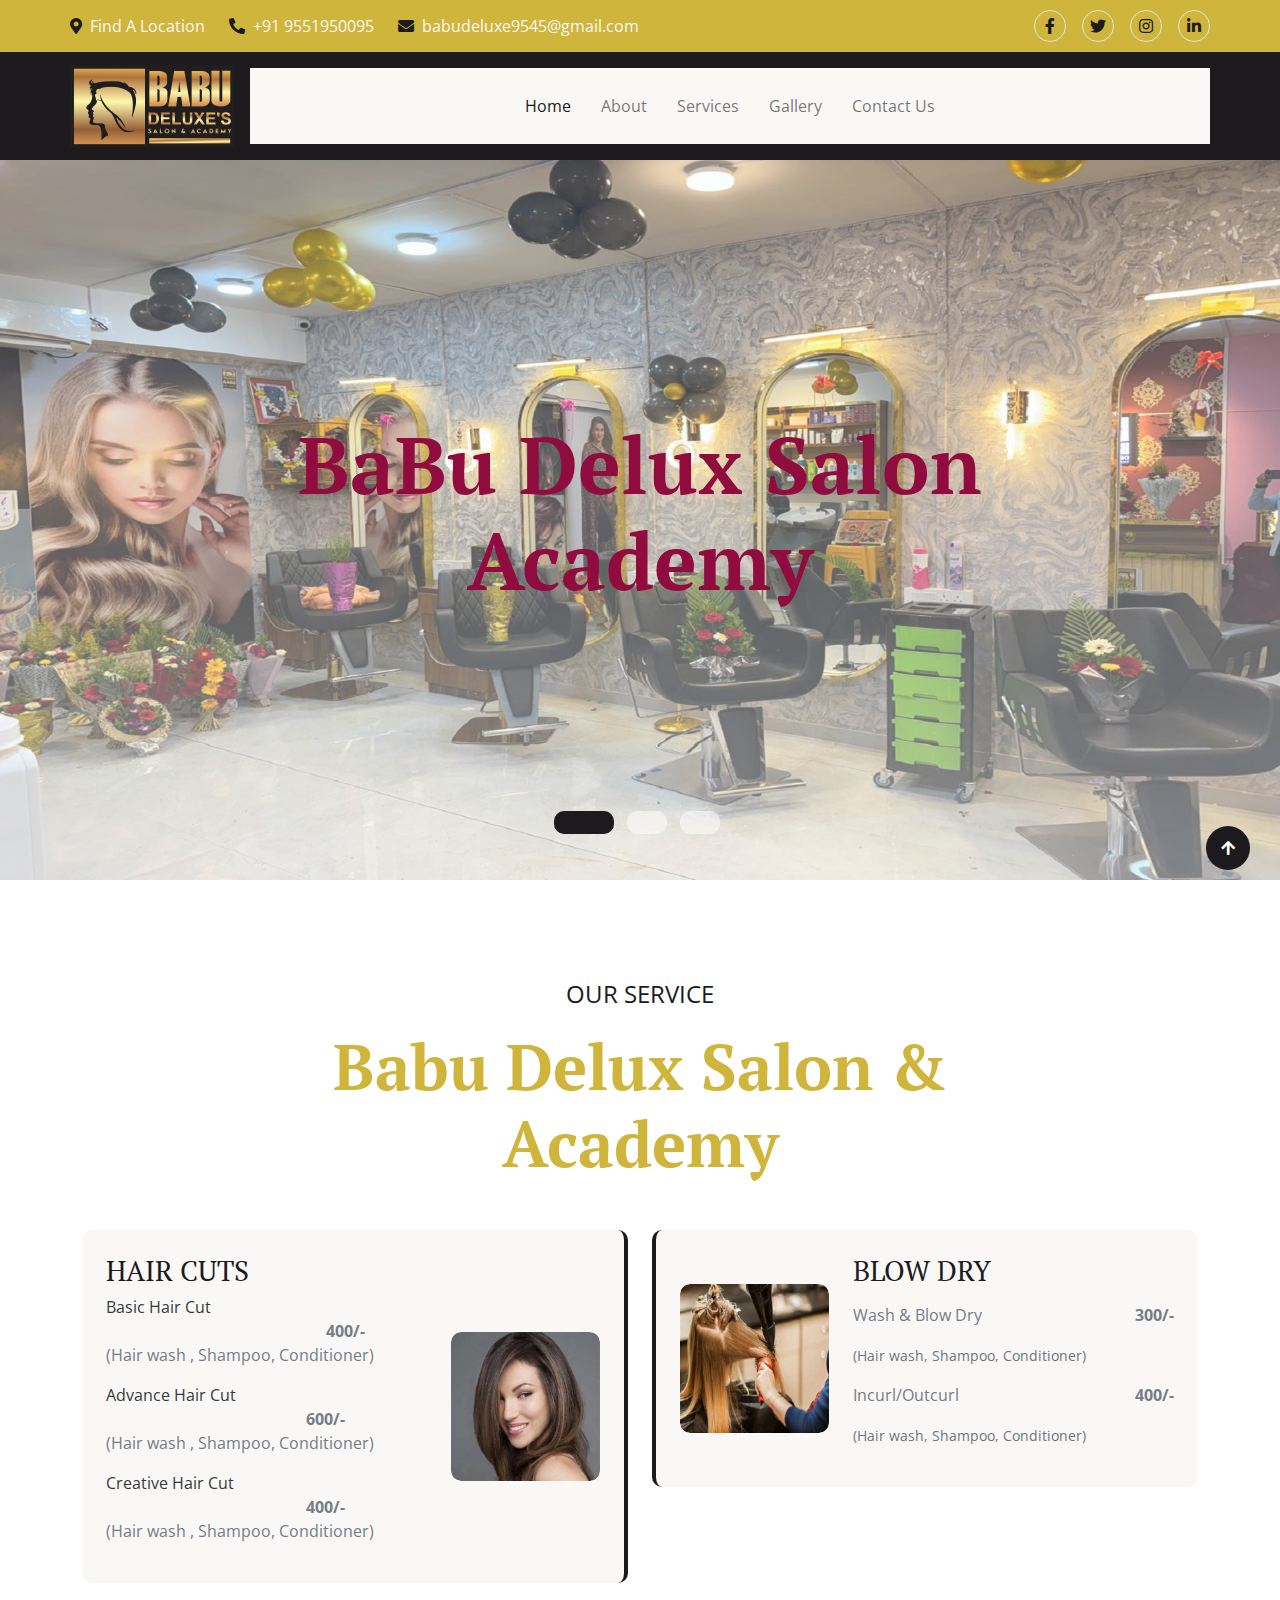
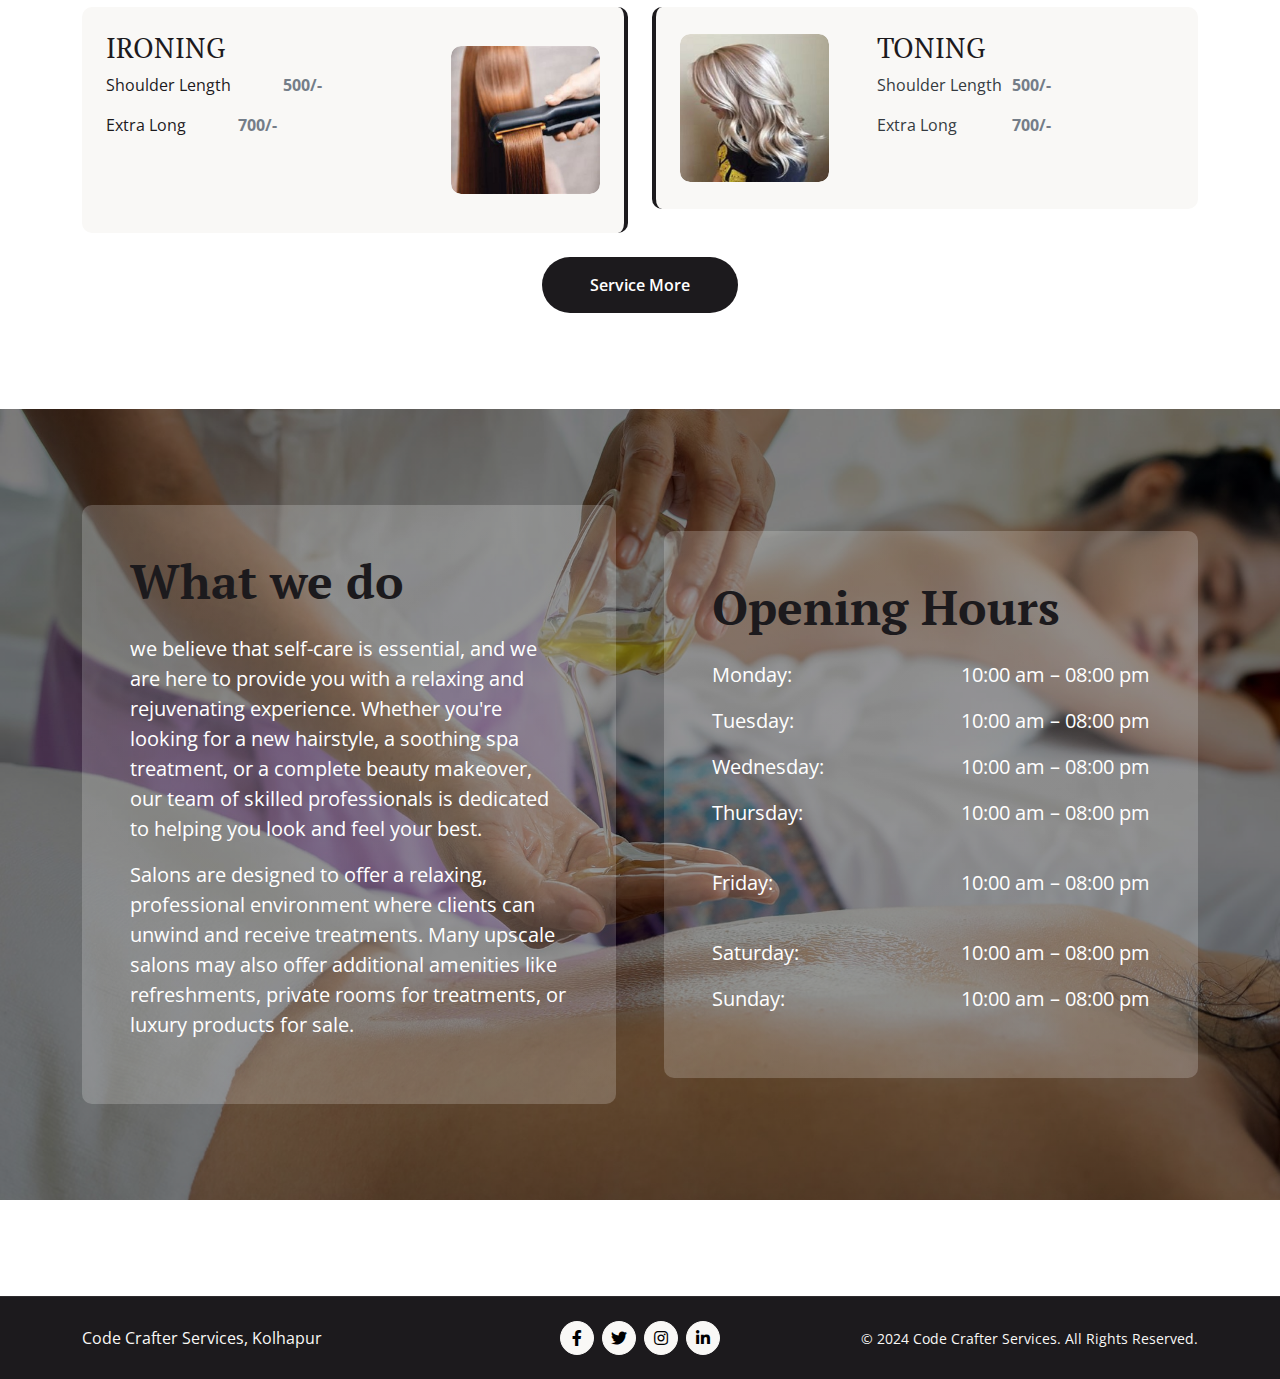
<file: index.html>
<!DOCTYPE html>
<html lang="en">

    <head>
        <meta charset="utf-8">
        <title> Babu salon</title>
        <meta content="width=device-width, initial-scale=1.0" name="viewport">
        <meta content="" name="keywords">
        <meta content="" name="description">

        <!-- Google Web Fonts -->
        <link rel="preconnect" href="https://fonts.googleapis.com">
        <link rel="preconnect" href="https://fonts.gstatic.com" crossorigin>
        <link href="https://fonts.googleapis.com/css2?family=Open+Sans:wght@400;600&family=PT+Serif:wght@400;700&display=swap" rel="stylesheet"> 

        <!-- Icon Font Stylesheet -->
        <link rel="stylesheet" href="https://use.fontawesome.com/releases/v5.15.4/css/all.css"/>
        <link href="https://cdn.jsdelivr.net/npm/bootstrap-icons@1.4.1/font/bootstrap-icons.css" rel="stylesheet">

        <!-- Libraries Stylesheet -->
        <link href="lib/animate/animate.min.css" rel="stylesheet">
        <link href="lib/lightbox/css/lightbox.min.css" rel="stylesheet">
        <link href="lib/owlcarousel/assets/owl.carousel.min.css" rel="stylesheet">


        <!-- Customized Bootstrap Stylesheet -->
        <link href="css/bootstrap.min.css" rel="stylesheet">

        <!-- Template Stylesheet -->
        <link href="css/style.css" rel="stylesheet">
        <style>
            .blink {
              animation: blinker 4s linear infinite;
            }
        
            @keyframes blinker {
              50% {
                opacity: 0;
              }
            }
          </style>
    </head>

    <body>

        <!-- Spinner Start -->
        <div id="spinner" class="show w-100 vh-100 bg-white position-fixed translate-middle top-50 start-50  d-flex align-items-center justify-content-center">
            <div class="spinner-grow text-primary" role="status"></div>
        </div>
        <!-- Spinner End -->


        <!-- Navbar start -->
        <div class="container-fluid sticky-top px-0">
            <div class="container-fluid topbar d-none d-lg-block">
                <div class="container px-0">
                    <div class="row align-items-center">
                        <div class="col-lg-8">
                            <div class="d-flex flex-wrap">
                                <a href="#" class="me-4 text-light"><i class="fas fa-map-marker-alt text-primary me-2"></i>Find A Location</a>
                                <a href="#" class="me-4 text-light"><i class="fas fa-phone-alt text-primary me-2"></i>+91 9551950095</a>
                                <a href="#" class="text-light"><i class="fas fa-envelope text-primary me-2"></i>babudeluxe9545@gmail.com </a>
                            </div>

                        </div>
                        <div class="col-lg-4">
                            <div class="d-flex align-items-center justify-content-end">
                                <a href="#" class="me-3 btn-square border rounded-circle nav-fill"><i class="fab fa-facebook-f"></i></a>
                                <a href="#" class="me-3 btn-square border rounded-circle nav-fill"><i class="fab fa-twitter"></i></a>
                                <a href="#" class="me-3 btn-square border rounded-circle nav-fill"><i class="fab fa-instagram"></i></a>
                                <a href="#" class="btn-square border rounded-circle nav-fill"><i class="fab fa-linkedin-in"></i></a>
                            </div>
                        </div>
                    </div>
                </div>
            </div>
            <div class="container-fluid bg-dark" >
                <div class="container px-0">
                    <nav class="navbar navbar-light navbar-expand-xl">
                        <a href="index.html" class="navbar-brand">
                            <img   class="img-fluid"  src="img/logo.jpg">
                            <!-- <h1 class="text-primary display-4">Sparlex</h1> -->
                        </a>
                        <button class="navbar-toggler py-2 px-3" type="button" data-bs-toggle="collapse" data-bs-target="#navbarCollapse">
                            <span class="fa fa-bars text-white"></span>
                        </button>
                        <div class="collapse navbar-collapse bg-light py-3" id="navbarCollapse">
                            <div class="navbar-nav mx-auto border-top">
                                <a href="index.html" class="nav-item nav-link active">Home</a>
                                <a href="about.html" class="nav-item nav-link">About</a>
                                <a href="service.html" class="nav-item nav-link">Services</a>
                                <a href="gallery.html" class="nav-item nav-link">Gallery</a>

                                <!-- <div class="nav-item dropdown">
                                    <a href="#" class="nav-link dropdown-toggle" data-bs-toggle="dropdown">Pages</a>
                                    <div class="dropdown-menu m-0 bg-secondary rounded-0">
                                        <a href="team.html" class="dropdown-item">Team</a>
                                        <a href="testimonial.html" class="dropdown-item">Testimonial</a>
                                        <a href="gallery.html" class="dropdown-item">Gallery</a>
                                        <a href="appointment.html" class="dropdown-item">Appointment</a>
                                        <a href="404.html" class="dropdown-item">404 page</a>
                                    </div>
                                </div> -->
                                <a href="contact.html" class="nav-item nav-link">Contact Us</a>
                            </div>
                            <!--<div class="d-flex align-items-center flex-nowrap pt-xl-0">
                                <button class="btn-search btn btn-primary btn-primary-outline-0 rounded-circle btn-lg-square" data-bs-toggle="modal" data-bs-target="#searchModal"><i class="fas fa-search"></i></button>
                                <a href="appointment.html" class="btn btn-primary btn-primary-outline-0 rounded-pill py-3 px-4 ms-4">Book Appointment</a>
                            </div>-->
                        </div>
                    </nav>
                </div>
            </div>
        </div>
        <!-- Navbar End -->


       



        <!-- Carousel Start -->
        <div class="container-fluid carousel-header px-0">
            <div id="carouselId" class="carousel slide" data-bs-ride="carousel">
                <ol class="carousel-indicators">
                    <li data-bs-target="#carouselId" data-bs-slide-to="0" class="active"></li>
                    <li data-bs-target="#carouselId" data-bs-slide-to="1"></li>
                    <li data-bs-target="#carouselId" data-bs-slide-to="2"></li>
                </ol>
                <div class="carousel-inner" role="listbox">
                    <div class="carousel-item active">
                        <img src="img/carousel-3.jpeg" class="img-fluid" alt="Image">
                        <div class="carousel-caption">
                            <div class="p-3" style="max-width: 900px;">
                                <!-- <h4 class="text-primary text-uppercase mb-3"><font color="#FFC300  ">Spa & Beauty Center</font></h4> -->
                                <h1 class="display-1 text-capitalize  mb-3 blink"><font color="#900C3F">BaBu Delux Salon Academy</font></h1>
                                
                                
                            </div>
                        </div>
                    </div>
                    <div class="carousel-item">
                        <img src="img/carousel-2.jpg" class="img-fluid" alt="Image">
                        <div class="carousel-caption">
                            <div class="p-3" style="max-width: 900px;">
                               
                                <h1 class="display-1 text-capitalize text-dark mb-3"></h1>
                                
                            </div>
                        </div>
                    </div>
                    <div class="carousel-item">
                        <img src="img/carousel-1.jpg" class="img-fluid" alt="Image">
                        <div class="carousel-caption">
                            <div class="p-3" style="max-width: 900px;">
                                
                                <h1 class="display-1 text-capitalize text-dark"></h1>
                                
                            </div>
                        </div>
                    </div>
                </div>
                <button class="carousel-control-prev" type="button" data-bs-target="#carouselId" data-bs-slide="prev">
                    <span class="carousel-control-prev-icon" aria-hidden="true"></span>
                    <span class="visually-hidden">Previous</span>
                </button>
                <button class="carousel-control-next" type="button" data-bs-target="#carouselId" data-bs-slide="next">
                    <span class="carousel-control-next-icon" aria-hidden="true"></span>
                    <span class="visually-hidden">Next</span>
                </button>
            </div>
        </div>
        <!-- Carousel End -->


        <!-- Services Start -->
        <div class="container-fluid services py-5">
            <div class="container py-5">
                <div class="mx-auto text-center mb-5" style="max-width: 800px;">
                    <p class="fs-4 text-uppercase text-center text-primary">Our Service</p>
                    <h1 class="display-3"><font color="#CFB53B">Babu Delux Salon & Academy</font></h1>
                </div>
                <div class="row g-4">
                    <div class="col-lg-6">
                        <div class="services-item bg-light border-4 border-end border-primary rounded p-4">
                            <div class="row align-items-center">
                                <div class="col-8">
                                    <div class="services-content text-start">
                                        <h3 class="d-flex justify-content-between">HAIR CUTS  </h3>
                                           
                                     <p> <font color="#343a40">Basic Hair Cut</font>
                                        <span class="mr-3" style="margin-left: 220px;"><strong>400/-</strong></span>
                                        <br>
                                        (Hair wash , Shampoo, Conditioner)  </p>

                                        <p> <font color="#343a40">Advance Hair Cut</font>
                                            <span class="mr-3" style="margin-left: 200px;"><strong>600/-</strong></span>
                                            <br>
                                            (Hair wash , Shampoo, Conditioner)  </p>  
                                            <p> <font color="#343a40">Creative Hair Cut</font>
                                                <span class="mr-3" style="margin-left: 200px;"><strong>400/-</strong></span>
                                                <br>
                                                (Hair wash , Shampoo, Conditioner)  </p>  
                                    </div>
                                </div>
                                <div class="col-4">
                                    <div class="services-img d-flex align-items-center justify-content-center rounded">
                                        <img src="img/hair.jpg" class="img-fluid rounded" alt="">
                                    </div>
                                </div>
                            </div>
                        </div>
                    </div>
                    <div class="col-lg-6">
                        <div class="services-item bg-light border-4 border-start border-primary rounded p-4">
                            <div class="row align-items-center">
                                <div class="col-4">
                                    <div class="services-img d-flex align-items-center justify-content-center rounded">
                                        <img src="img/blowdry.jfif" class="img-fluid rounded" alt="">
                                    </div>
                                </div>
                                <div class="col-12 col-md-8">
                                    <div class="services-content text-start">
                                        <!-- Service Title -->
                                        <h3 class="mb-3">BLOW DRY</h3>
                                        
                                        <!-- First Service Item -->
                                        <div class="mb-3">
                                            <p class="d-flex justify-content-between align-items-center">
                                                <span>Wash & Blow Dry</span>
                                                <span class="price"><strong>300/-</strong></span>
                                            </p>
                                            <small class="text-muted">(Hair wash, Shampoo, Conditioner)</small>
                                        </div>
                                        
                                        <!-- Second Service Item -->
                                        <div class="mb-3">
                                            <p class="d-flex justify-content-between align-items-center">
                                                <span>Incurl/Outcurl</span>
                                                <span class="price"><strong>400/-</strong></span>
                                            </p>
                                            <small class="text-muted">(Hair wash, Shampoo, Conditioner)</small>
                                        </div>
                                    </div>
                                </div>
                                
                            </div>
                        </div>
                    </div>
                    <div class="col-lg-6">
                        <div class="services-item bg-light border-4 border-end border-primary rounded p-4">
                            <div class="row align-items-center">
                                <div class="col-12 col-md-8">
                                    <div class="services-content text-start">
                                        <h3>IRONING</h3>
                                        <p><span class="text-dark">Shoulder Length</span>
                                            <span class="d-block d-md-inline-block ms-md-5"><strong>500/-</strong></span>
                                        </p>
                                        <p><span class="text-dark">Extra Long</span>
                                            <span class="d-block d-md-inline-block ms-md-5"><strong>700/-</strong></span>
                                        </p>
                                        <p class="p-2">
                                            <span class="d-block d-md-inline-block ms-md-5"><strong></strong></span>
                                        </p>
                                    </div>
                                </div>
                                <div class="col-12 col-md-4">
                                    <div class="services-img d-flex align-items-center justify-content-center rounded">
                                        <img src="img/iron.jfif" class="img-fluid rounded" alt="Ironing Service">
                                    </div>
                                </div>
                            </div>
                            
                        </div>
                    </div>
                    <div class="col-lg-6">
                        <div class="services-item bg-light border-4 border-start border-primary rounded p-4">
                            <div class="row align-items-center">
                                <div class="col-4">
                                    <div class="services-img d-flex align-items-center justify-content-center rounded">
                                        <img src="img/tonner.jfif" class="img-fluid rounded" alt="">
                                    </div>
                                </div>
                                <div class="col-8">
                                    <div class="container">
                                        <div class="row">
                                          <div class="col-md-8 services-content text-start">
                                            <h3>TONING</h3>
                                            <div class="d-flex justify-content-between">
                                              <p><font color="#343a40">Shoulder Length</font></p>
                                              <span><strong>500/-</strong></span>
                                            </div>
                                            <div class="d-flex justify-content-between">
                                              <p><font color="#343a40">Extra Long</font></p>
                                              <span><strong>700/-</strong></span>
                                            </div>
                                            <div class="d-flex justify-content-between p-2">
                                              <p><font color="#343a40"></font></p>
                                              <span><strong></strong></span>
                                            </div>
                                          </div>
                                        </div>
                                      </div>
                                      
                                </div>
                            </div>
                        </div>
                    </div>
                    <!-- <div class="col-lg-6">
                        <div class="services-item bg-light border-4 border-end border-primary rounded p-4">
                            <div class="row align-items-center">
                                <div class="col-8">
                                    <div class="services-content text-end">
                                        <h3>Body Massage</h3>
                                        <p>Lorem Ipsum is simply dummy text of the printing and typesetting industry. Lorem Ipsum has been the industry's standard dummy</p>
                                        <a href="#" class="btn btn-primary btn-primary-outline-0 rounded-pill py-2 px-4">Make Order</a>
                                    </div>
                                </div>
                                <div class="col-4">
                                    <div class="services-img d-flex align-items-center justify-content-center rounded">
                                        <img src="img/services-5.jpg" class="img-fluid rounded" alt="">
                                    </div>
                                </div>
                            </div>
                        </div>
                    </div>
                    <div class="col-lg-6">
                        <div class="services-item bg-light border-4 border-start border-primary rounded p-4">
                            <div class="row align-items-center">
                                <div class="col-4">
                                    <div class="services-img d-flex align-items-center justify-content-center rounded">
                                        <img src="img/services-6.jpg" class="img-fluid rounded" alt="">
                                    </div>
                                </div>
                                <div class="col-8">
                                    <div class="services-content text-start">
                                        <h3>Aroma Therapy</h3>
                                        <p>Lorem Ipsum is simply dummy text of the printing and typesetting industry. Lorem Ipsum has been the industry's standard dummy</p>
                                        <a href="#" class="btn btn-primary btn-primary-outline-0 rounded-pill py-2 px-4">Make Order</a>
                                    </div>
                                </div>
                            </div>
                        </div>
                    </div>
                    <div class="col-lg-6">
                        <div class="services-item bg-light border-4 border-end border-primary rounded p-4">
                            <div class="row align-items-center">
                                <div class="col-8">
                                    <div class="services-content text-end">
                                        <h3>Mineral Baths</h3>
                                        <p>Lorem Ipsum is simply dummy text of the printing and typesetting industry. Lorem Ipsum has been the industry's standard dummy</p>
                                        <a href="#" class="btn btn-primary btn-primary-outline-0 rounded-pill py-2 px-4">Make Order</a>
                                    </div>
                                </div>
                                <div class="col-4">
                                    <div class="services-img d-flex align-items-center justify-content-center rounded">
                                        <img src="img/services-3.jpg" class="img-fluid rounded" alt="">
                                    </div>
                                </div>
                            </div>
                        </div>
                    </div>
                    <div class="col-lg-6">
                        <div class="services-item bg-light border-4 border-start border-primary rounded p-4">
                            <div class="row align-items-center">
                                <div class="col-4">
                                    <div class="services-img d-flex align-items-center justify-content-center rounded">
                                        <img src="img/services-1.jpg" class="img-fluid rounded" alt="">
                                    </div>
                                </div>
                                <div class="col-8">
                                    <div class="services-content text-start">
                                        <h3>Stone Therapy</h3>
                                        <p>Lorem Ipsum is simply dummy text of the printing and typesetting industry. Lorem Ipsum has been the industry's standard dummy</p>
                                        <a href="#" class="btn btn-primary btn-primary-outline-0 rounded-pill py-2 px-4">Make Order</a>
                                    </div>
                                </div>
                            </div>
                        </div>
                    </div> -->
                    <div class="col-12">
                        <div class="services-btn text-center">
                            <a href="service.html" class="btn btn-primary btn-primary-outline-0 rounded-pill py-3 px-5">Service More</a>
                        </div>
                    </div>
                </div>
            </div>
        </div>
        <!-- Services End -->

        
      


        <!-- Appointment Start -->
        <div class="container-fluid appointment py-5">
            <div class="container py-5">
                <div class="row g-5 align-items-center">
                    <div class="col-lg-6">
                        <div class="appointment-time p-5">
                            <h1 class="display-5 mb-4">What we do</h1>
                           <p class="text-white fs-5 d-flex justify-content"> we believe that self-care is essential, and we are here to provide you with a relaxing and rejuvenating experience.
                             Whether you're looking for a new hairstyle, a soothing spa treatment, or a complete beauty makeover, 
                            our team of skilled professionals is dedicated to helping you look and feel your best.</p>
                            <p class="text-white fs-5 d-flex justify-content">Salons are designed to offer a relaxing, professional environment where clients can unwind and receive treatments.
                                 Many upscale salons may also offer additional amenities like refreshments, 
                                private rooms for treatments, or luxury products for sale.</p>
                            
                            
                        </div>
                    </div>
                    <!-- <div class="col-lg-6">
                        <div class="appointment-form p-5">
                            <p class="fs-4 text-uppercase text-primary">Get In Touch</p>
                            <h1 class="display-4 mb-4 text-white">Get Appointment</h1>
                            <form>
                                <div class="row gy-3 gx-4">
                                    <div class="col-lg-6">
                                        <input type="text" class="form-control py-3 border-white bg-transparent text-white" placeholder="First Name">
                                    </div>
                                    <div class="col-lg-6">
                                        <input type="email" class="form-control py-3 border-white bg-transparent text-white" placeholder="Email">
                                    </div>
                                    <div class="col-lg-6">
                                        <select class="form-select py-3 border-white bg-transparent" aria-label="Default select example">
                                            <option selected>Open this select menu</option>
                                            <option value="1">One</option>
                                            <option value="2">Two</option>
                                            <option value="3">Three</option>
                                        </select>
                                    </div>
                                    <div class="col-lg-6">
                                        <input type="date" class="form-control py-3 border-white bg-transparent">
                                    </div>
                                    <div class="col-lg-12">
                                        <textarea class="form-control border-white bg-transparent text-white" name="text" id="area-text" cols="30" rows="5" placeholder="Write Comments"></textarea>
                                    </div>
                                    <div class="col-lg-12">
                                        <button type="button" class="btn btn-primary btn-primary-outline-0 w-100 py-3 px-5">SUBMIT NOW</button>
                                    </div>
                                </div>
                            </form>
                        </div>
                    </div> -->
                    <div class="col-lg-6">
                        <div class="appointment-time p-5">
                            <h1 class="display-5 mb-4">Opening Hours</h1>
                           
                            <div class="d-flex justify-content-between fs-5 text-white">
                                <p>Monday:</p>
                                <p>10:00 am – 08:00 pm</p>
                            </div>
                            <div class="d-flex justify-content-between fs-5 text-white">
                                <p>Tuesday:</p>
                                <p>10:00 am – 08:00 pm</p>
                            </div>
                            <div class="d-flex justify-content-between fs-5 text-white">
                                <p>Wednesday:</p>
                                <p>10:00 am – 08:00 pm</p>
                            </div>
                            <div class="d-flex justify-content-between fs-5 text-white mb-4">
                                <p>Thursday:</p>
                                <p>10:00 am – 08:00 pm</p>
                            </div>
                            <div class="d-flex justify-content-between fs-5 text-white mb-4">
                                <p>Friday:</p>
                                <p>10:00 am – 08:00 pm</p>
                            </div>
                            <div class="d-flex justify-content-between fs-5 text-white">
                                <p>Saturday:</p>
                                <p>10:00 am – 08:00 pm</p>
                            </div>
                            <div class="d-flex justify-content-between fs-5 text-white">
                                <p>Sunday:</p>
                                <p>10:00 am – 08:00 pm</p>
                            </div>
                            
                        </div>
                    </div>
                </div>
            </div>
            
        </div>
        <!-- Appointment End -->


        <!-- Gallery Start -->
        <div class="container-fluid gallery py-5">
            
        </div> 
        <!-- gallery End -->


       


       


       


        


        <!-- Footer Start -->
       
        <!-- Footer End -->



        <!-- Copyright Start -->
       <!-- Footer End -->

<!-- Copyright Start -->
<div class="container-fluid copyright py-4 bg-dark text-light">
    <div class="container">
        <div class="row g-4 align-items-center">
            <!-- Left Section -->
            <div class="col-md-4 text-center text-md-start">
                <span>
                    <a href="#" class="text-light text-decoration-none"></a> Code Crafter Services, Kolhapur
                </span>
            </div>

            <!-- Center Section: Social Icons -->
            <div class="col-md-4">
                <div class="d-flex justify-content-center">
                    <a href="#" class="btn btn-light btn-sm-square rounded-circle me-2"><i class="fab fa-facebook-f"></i></a>
                    <a href="#" class="btn btn-light btn-sm-square rounded-circle me-2"><i class="fab fa-twitter"></i></a>
                    <a href="#" class="btn btn-light btn-sm-square rounded-circle me-2"><i class="fab fa-instagram"></i></a>
                    <a href="#" class="btn btn-light btn-sm-square rounded-circle"><i class="fab fa-linkedin-in"></i></a>
                </div>
            </div>

            <!-- Right Section -->
            <div class="col-md-4 text-center text-md-end">
                <small>© 2024 Code Crafter Services. All Rights Reserved.</small>
            </div>
        </div>
    </div>
</div>

        <!-- Copyright End -->



        <!-- Back to Top -->
        <a href="#" class="btn btn-primary btn-primary-outline-0 btn-md-square rounded-circle back-to-top"><i class="fa fa-arrow-up"></i></a>   

        
    <!-- JavaScript Libraries -->
    <script src="https://ajax.googleapis.com/ajax/libs/jquery/3.6.4/jquery.min.js"></script>
    <script src="https://cdn.jsdelivr.net/npm/bootstrap@5.0.0/dist/js/bootstrap.bundle.min.js"></script>
    <script src="lib/wow/wow.min.js"></script>
    <script src="lib/easing/easing.min.js"></script>
    <script src="lib/waypoints/waypoints.min.js"></script>
    <script src="lib/counterup/counterup.min.js"></script>
    <script src="lib/lightbox/js/lightbox.min.js"></script>
    <script src="lib/owlcarousel/owl.carousel.min.js"></script>

    <!-- Template Javascript -->
    <script src="js/main.js"></script>
    </body>

</html>
</file>
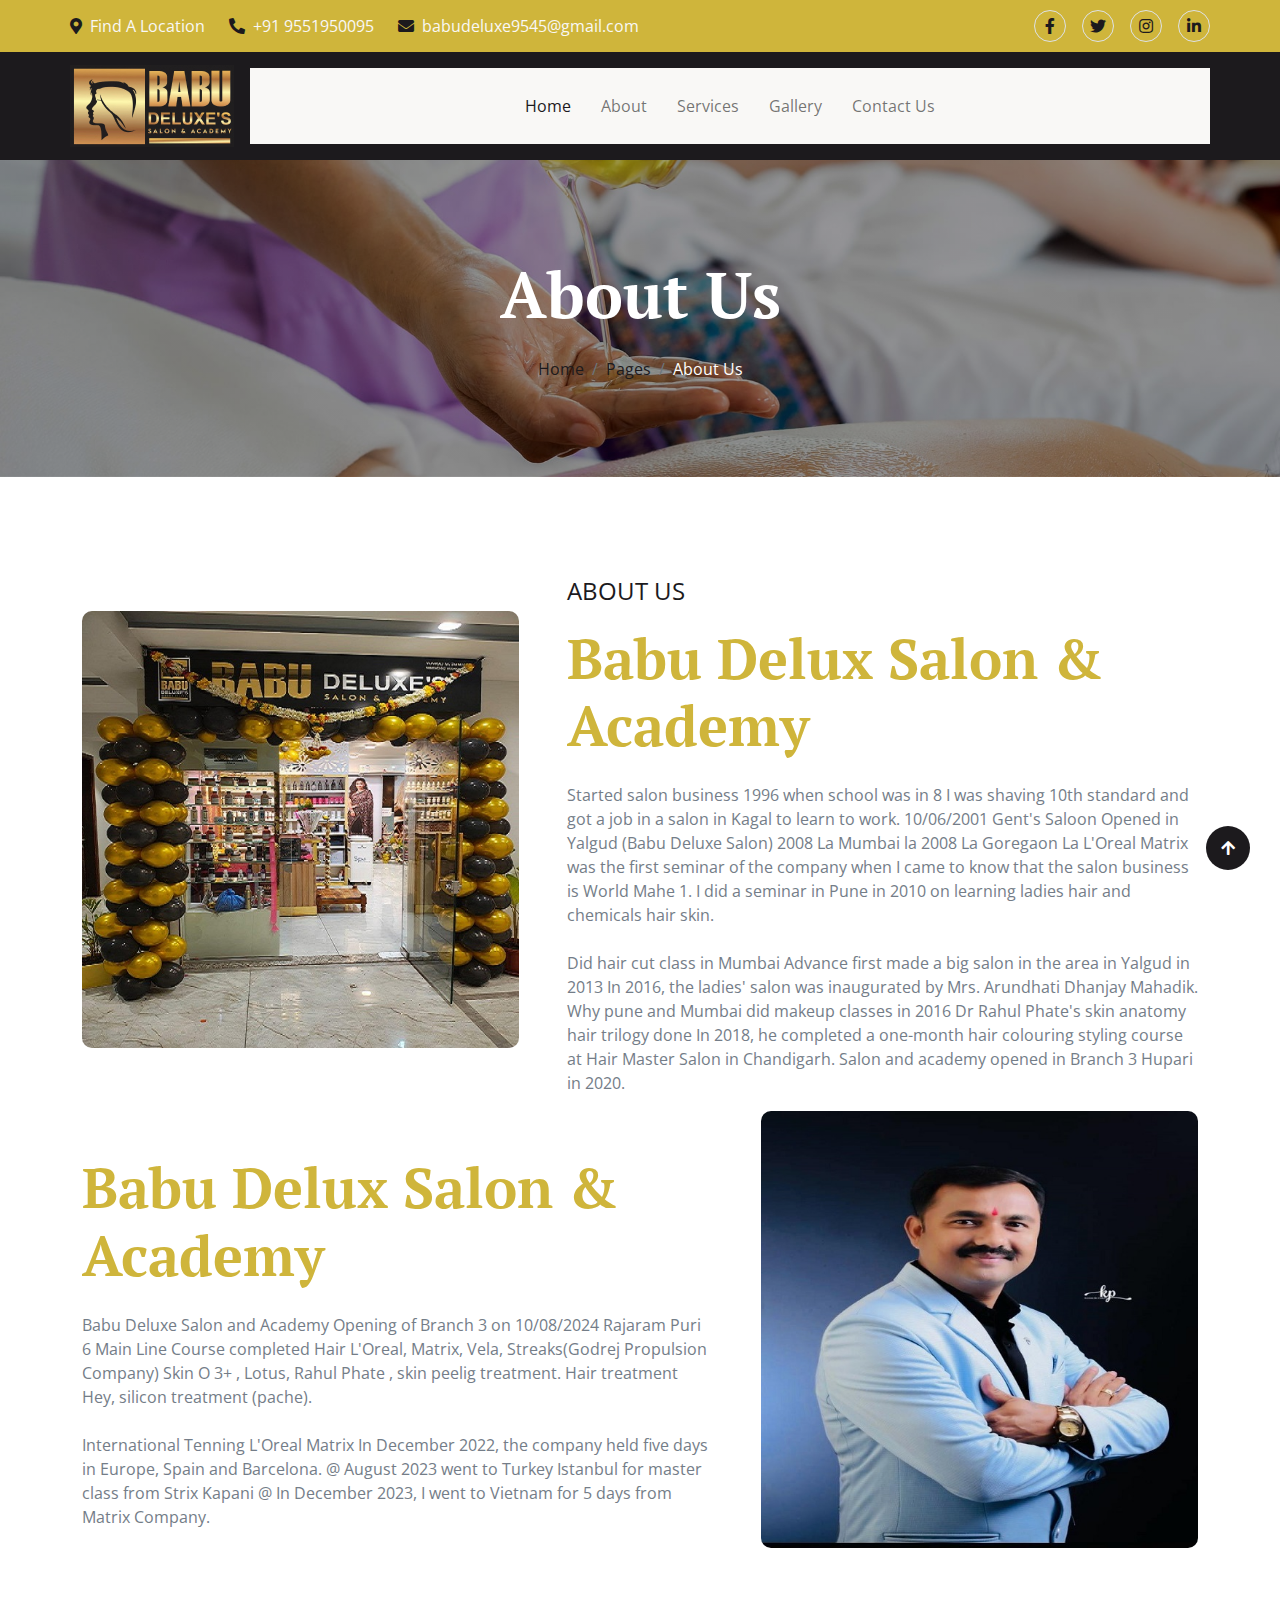
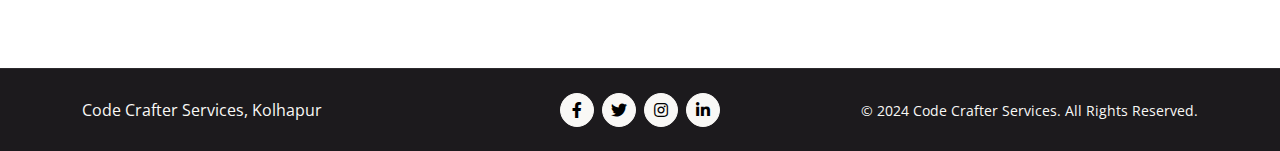
<file: about.html>
<!DOCTYPE html>
<html lang="en">

    <head>
        <meta charset="utf-8">
        <title>Sparlex - Spa Website Template</title>
        <meta content="width=device-width, initial-scale=1.0" name="viewport">
        <meta content="" name="keywords">
        <meta content="" name="description">

        <!-- Google Web Fonts -->
        <link rel="preconnect" href="https://fonts.googleapis.com">
        <link rel="preconnect" href="https://fonts.gstatic.com" crossorigin>
        <link href="https://fonts.googleapis.com/css2?family=Open+Sans:wght@400;600&family=PT+Serif:wght@400;700&display=swap" rel="stylesheet"> 

        <!-- Icon Font Stylesheet -->
        <link rel="stylesheet" href="https://use.fontawesome.com/releases/v5.15.4/css/all.css"/>
        <link href="https://cdn.jsdelivr.net/npm/bootstrap-icons@1.4.1/font/bootstrap-icons.css" rel="stylesheet">

        <!-- Libraries Stylesheet -->
        <link href="lib/animate/animate.min.css" rel="stylesheet">
        <link href="lib/lightbox/css/lightbox.min.css" rel="stylesheet">
        <link href="lib/owlcarousel/assets/owl.carousel.min.css" rel="stylesheet">


        <!-- Customized Bootstrap Stylesheet -->
        <link href="css/bootstrap.min.css" rel="stylesheet">

        <!-- Template Stylesheet -->
        <link href="css/style.css" rel="stylesheet">
    </head>

    <body>

        <!-- Spinner Start -->
        <div id="spinner" class="show w-100 vh-100 bg-white position-fixed translate-middle top-50 start-50  d-flex align-items-center justify-content-center">
            <div class="spinner-grow text-primary" role="status"></div>
        </div>
        <!-- Spinner End -->


        <!-- Navbar start -->
        <div class="container-fluid sticky-top px-0">
            <div class="container-fluid topbar d-none d-lg-block">
                <div class="container px-0">
                    <div class="row align-items-center">
                        <div class="col-lg-8">
                            <div class="d-flex flex-wrap">
                                <a href="#" class="me-4 text-light"><i class="fas fa-map-marker-alt text-primary me-2"></i>Find A Location</a>
                                <a href="#" class="me-4 text-light"><i class="fas fa-phone-alt text-primary me-2"></i>+91 9551950095</a>
                                <a href="#" class="text-light"><i class="fas fa-envelope text-primary me-2"></i>babudeluxe9545@gmail.com </a>
                            </div>

                        </div>
                        <div class="col-lg-4">
                            <div class="d-flex align-items-center justify-content-end">
                                <a href="#" class="me-3 btn-square border rounded-circle nav-fill"><i class="fab fa-facebook-f"></i></a>
                                <a href="#" class="me-3 btn-square border rounded-circle nav-fill"><i class="fab fa-twitter"></i></a>
                                <a href="#" class="me-3 btn-square border rounded-circle nav-fill"><i class="fab fa-instagram"></i></a>
                                <a href="#" class="btn-square border rounded-circle nav-fill"><i class="fab fa-linkedin-in"></i></a>
                            </div>
                        </div>
                    </div>
                </div>
            </div>
            <div class="container-fluid bg-dark" >
                <div class="container px-0">
                    <nav class="navbar navbar-light navbar-expand-xl">
                        <a href="index.html" class="navbar-brand">
                            <img   class="img-fluid"  src="img/logo.jpg">
                            <!-- <h1 class="text-primary display-4">Sparlex</h1> -->
                        </a>
                        <button class="navbar-toggler py-2 px-3" type="button" data-bs-toggle="collapse" data-bs-target="#navbarCollapse">
                            <span class="fa fa-bars text-white"></span>
                        </button>
                        <div class="collapse navbar-collapse bg-light py-3" id="navbarCollapse">
                            <div class="navbar-nav mx-auto border-top">
                                <a href="index.html" class="nav-item nav-link active">Home</a>
                                <a href="about.html" class="nav-item nav-link">About</a>
                                <a href="service.html" class="nav-item nav-link">Services</a>
                                <a href="gallery.html" class="nav-item nav-link">Gallery</a>

                                <!-- <div class="nav-item dropdown">
                                    <a href="#" class="nav-link dropdown-toggle" data-bs-toggle="dropdown">Pages</a>
                                    <div class="dropdown-menu m-0 bg-secondary rounded-0">
                                        <a href="team.html" class="dropdown-item">Team</a>
                                        <a href="testimonial.html" class="dropdown-item">Testimonial</a>
                                        <a href="gallery.html" class="dropdown-item">Gallery</a>
                                        <a href="appointment.html" class="dropdown-item">Appointment</a>
                                        <a href="404.html" class="dropdown-item">404 page</a>
                                    </div>
                                </div> -->
                                <a href="contact.html" class="nav-item nav-link">Contact Us</a>
                            </div>
                            <!--<div class="d-flex align-items-center flex-nowrap pt-xl-0">
                                <button class="btn-search btn btn-primary btn-primary-outline-0 rounded-circle btn-lg-square" data-bs-toggle="modal" data-bs-target="#searchModal"><i class="fas fa-search"></i></button>
                                <a href="appointment.html" class="btn btn-primary btn-primary-outline-0 rounded-pill py-3 px-4 ms-4">Book Appointment</a>
                            </div>-->
                        </div>
                    </nav>
                </div>
            </div>
        </div>
        <!-- Navbar End -->


        <!-- Modal Search Start -->
        <div class="modal fade" id="searchModal" tabindex="-1" aria-labelledby="exampleModalLabel" aria-hidden="true">
            <div class="modal-dialog modal-fullscreen">
                <div class="modal-content rounded-0">
                    <div class="modal-header">
                        <h5 class="modal-title" id="exampleModalLabel">Search by keyword</h5>
                        <button type="button" class="btn-close" data-bs-dismiss="modal" aria-label="Close"></button>
                    </div>
                    <div class="modal-body d-flex align-items-center">
                        <div class="input-group w-75 mx-auto d-flex">
                            <input type="search" class="form-control p-3" placeholder="keywords" aria-describedby="search-icon-1">
                            <span id="search-icon-1" class="input-group-text p-3"><i class="fa fa-search"></i></span>
                        </div>
                    </div>
                </div>
            </div>
        </div>
        <!-- Modal Search End -->



        <!-- Header Start -->
        <div class="container-fluid bg-breadcrumb py-5">
            <div class="container text-center py-5">
                <h3 class="text-white display-3 mb-4">About Us</h1>
                <ol class="breadcrumb justify-content-center mb-0">
                    <li class="breadcrumb-item"><a href="index.html">Home</a></li>
                    <li class="breadcrumb-item"><a href="#">Pages</a></li>
                    <li class="breadcrumb-item active text-white">About Us</li>
                </ol>    
            </div>
        </div>
        <!-- Header End -->

        
        <!-- About Start -->
        <div class="container-fluid about py-5">
            <div class="container py-5">
                <!-- First Zigzag Row (Image Left, Text Right) -->
                <div class="row g-5 align-items-center">
                    <div class="col-lg-5 order-lg-1">
                        <div class="">
                            <img src="img/about.jpeg" class="img-fluid rounded" alt="">
                            <div class="position-absolute rounded border-5 border-top border-start border-white" style="bottom: 0; right: 0;">
                                <!-- <img src="img/about-2.jpg" class="img-fluid rounded" alt=""> -->
                            </div>
                            <button type="button" class="btn btn-play" data-bs-toggle="modal" data-src="https://www.youtube.com/embed/DWRcNpR6Kdc" data-bs-target="#videoModal">
                                <span></span>
                            </button>
                        </div>
                    </div>
                    <div class="col-lg-7 order-lg-2">
                        <p class="fs-4 text-uppercase text-primary">About Us</p>
                        <h1 class="display-4 mb-4"><font color="#CFB53B">Babu Delux Salon & Academy</font></h1>
                        <p class="mb-4">Started salon business 1996 when school was in 8 
                            I was shaving 10th standard and got a job in a salon in Kagal to learn to work. 
                            10/06/2001 Gent's Saloon Opened in Yalgud (Babu Deluxe Salon)
                            2008 La Mumbai la 2008 La Goregaon La L'Oreal Matrix was the first seminar of the company when I came to know that the salon business is World Mahe 1.
                            I did a seminar in Pune in 2010 on learning ladies hair and chemicals hair skin. </p>
                           <p> Did hair cut class in Mumbai 
                            Advance first made a big salon in the area in Yalgud in 2013 
                            In 2016, the ladies' salon was inaugurated by Mrs. Arundhati Dhanjay Mahadik. 
                            Why pune and Mumbai did makeup classes in 2016 
                            Dr Rahul Phate's skin anatomy hair trilogy done 
                            In 2018, he completed a one-month hair colouring styling course at Hair Master Salon in Chandigarh. 
                            Salon and academy opened in Branch 3 Hupari in 2020.</p>
                       
                                    </div>
                </div>
        
                <!-- Second Zigzag Row (Image Right, Text Left) -->
                <div class="row g-5 align-items-center">
                    <div class="col-lg-5 order-lg-2">
                        <div class="">
                            <img src="img/about1.jpeg" class="img-fluid rounded" alt="">
                            <div class="position-absolute rounded border-5 border-top border-start border-white" style="bottom: 0; right: 0;">
                                <!-- <img src="img/about-2.jpg" class="img-fluid rounded" alt=""> -->
                            </div>
                            <button type="button" class="btn btn-play" data-bs-toggle="modal" data-src="https://www.youtube.com/embed/DWRcNpR6Kdc" data-bs-target="#videoModal">
                                <span></span>
                            </button>
                        </div>
                    </div>
                    <div class="col-lg-7 order-lg-1">
                        <p class="fs-4 text-uppercase text-primary"></p>
                        <h1 class="display-4 mb-4"><font color="#CFB53B">Babu Delux Salon & Academy</font></h1>
                        <p class="mb-4">Babu Deluxe Salon and Academy 
                            Opening of Branch 3 on 10/08/2024 
                            Rajaram Puri 6 Main Line 
                            
                            Course completed 
                            Hair L'Oreal, Matrix, Vela, Streaks(Godrej Propulsion Company) 
                             Skin 
                            O 3+ , Lotus, Rahul Phate , skin peelig treatment.
                            Hair treatment 
                            Hey, silicon treatment (pache).</p>
                       
                        <p>International Tenning L'Oreal Matrix 
                            In December 2022, the company held five days in Europe, Spain and Barcelona. 
                                 @ August 2023 went to Turkey Istanbul for master class from Strix Kapani 
                                @ In December 2023, I went to Vietnam for 5 days from Matrix Company.</p>
                    </div>
                </div>
                <!-- Explore More Button -->

            </div>
        </div>
        
        <!-- Modal Video -->
        <div class="modal fade" id="videoModal" tabindex="-1" aria-labelledby="exampleModalLabel" aria-hidden="true">
            <div class="modal-dialog">
                <div class="modal-content rounded-0">
                    <div class="modal-header">
                        <h5 class="modal-title" id="exampleModalLabel">Youtube Video</h5>
                        <button type="button" class="btn-close" data-bs-dismiss="modal" aria-label="Close"></button>
                    </div>
                    <div class="modal-body">
                        <!-- 16:9 aspect ratio -->
                        <div class="ratio ratio-16x9">
                            <iframe class="embed-responsive-item" src="" id="video" allowfullscreen allowscriptaccess="always"
                                allow="autoplay"></iframe>
                        </div>
                    </div>
                </div>
            </div>
        </div>
        <!-- About End -->



       



        <!-- Copyright Start -->
        <!-- Footer End -->

<!-- Copyright Start -->
<div class="container-fluid copyright py-4 bg-dark text-light">
    <div class="container">
        <div class="row g-4 align-items-center">
            <!-- Left Section -->
            <div class="col-md-4 text-center text-md-start">
                <span>
                    <a href="#" class="text-light text-decoration-none"></a> Code Crafter Services, Kolhapur
                </span>
            </div>

            <!-- Center Section: Social Icons -->
            <div class="col-md-4">
                <div class="d-flex justify-content-center">
                    <a href="#" class="btn btn-light btn-sm-square rounded-circle me-2"><i class="fab fa-facebook-f"></i></a>
                    <a href="#" class="btn btn-light btn-sm-square rounded-circle me-2"><i class="fab fa-twitter"></i></a>
                    <a href="#" class="btn btn-light btn-sm-square rounded-circle me-2"><i class="fab fa-instagram"></i></a>
                    <a href="#" class="btn btn-light btn-sm-square rounded-circle"><i class="fab fa-linkedin-in"></i></a>
                </div>
            </div>

            <!-- Right Section -->
            <div class="col-md-4 text-center text-md-end">
                <small>© 2024 Code Crafter Services. All Rights Reserved.</small>
            </div>
        </div>
    </div>
</div>

        <!-- Copyright End -->



        <!-- Back to Top -->
        <a href="#" class="btn btn-primary btn-primary-outline-0 btn-md-square rounded-circle back-to-top"><i class="fa fa-arrow-up"></i></a>   

        
    <!-- JavaScript Libraries -->
    <script src="https://ajax.googleapis.com/ajax/libs/jquery/3.6.4/jquery.min.js"></script>
    <script src="https://cdn.jsdelivr.net/npm/bootstrap@5.0.0/dist/js/bootstrap.bundle.min.js"></script>
    <script src="lib/wow/wow.min.js"></script>
    <script src="lib/easing/easing.min.js"></script>
    <script src="lib/waypoints/waypoints.min.js"></script>
    <script src="lib/counterup/counterup.min.js"></script>
    <script src="lib/lightbox/js/lightbox.min.js"></script>
    <script src="lib/owlcarousel/owl.carousel.min.js"></script>

    <!-- Template Javascript -->
    <script src="js/main.js"></script>
    </body>

</html>
</file>
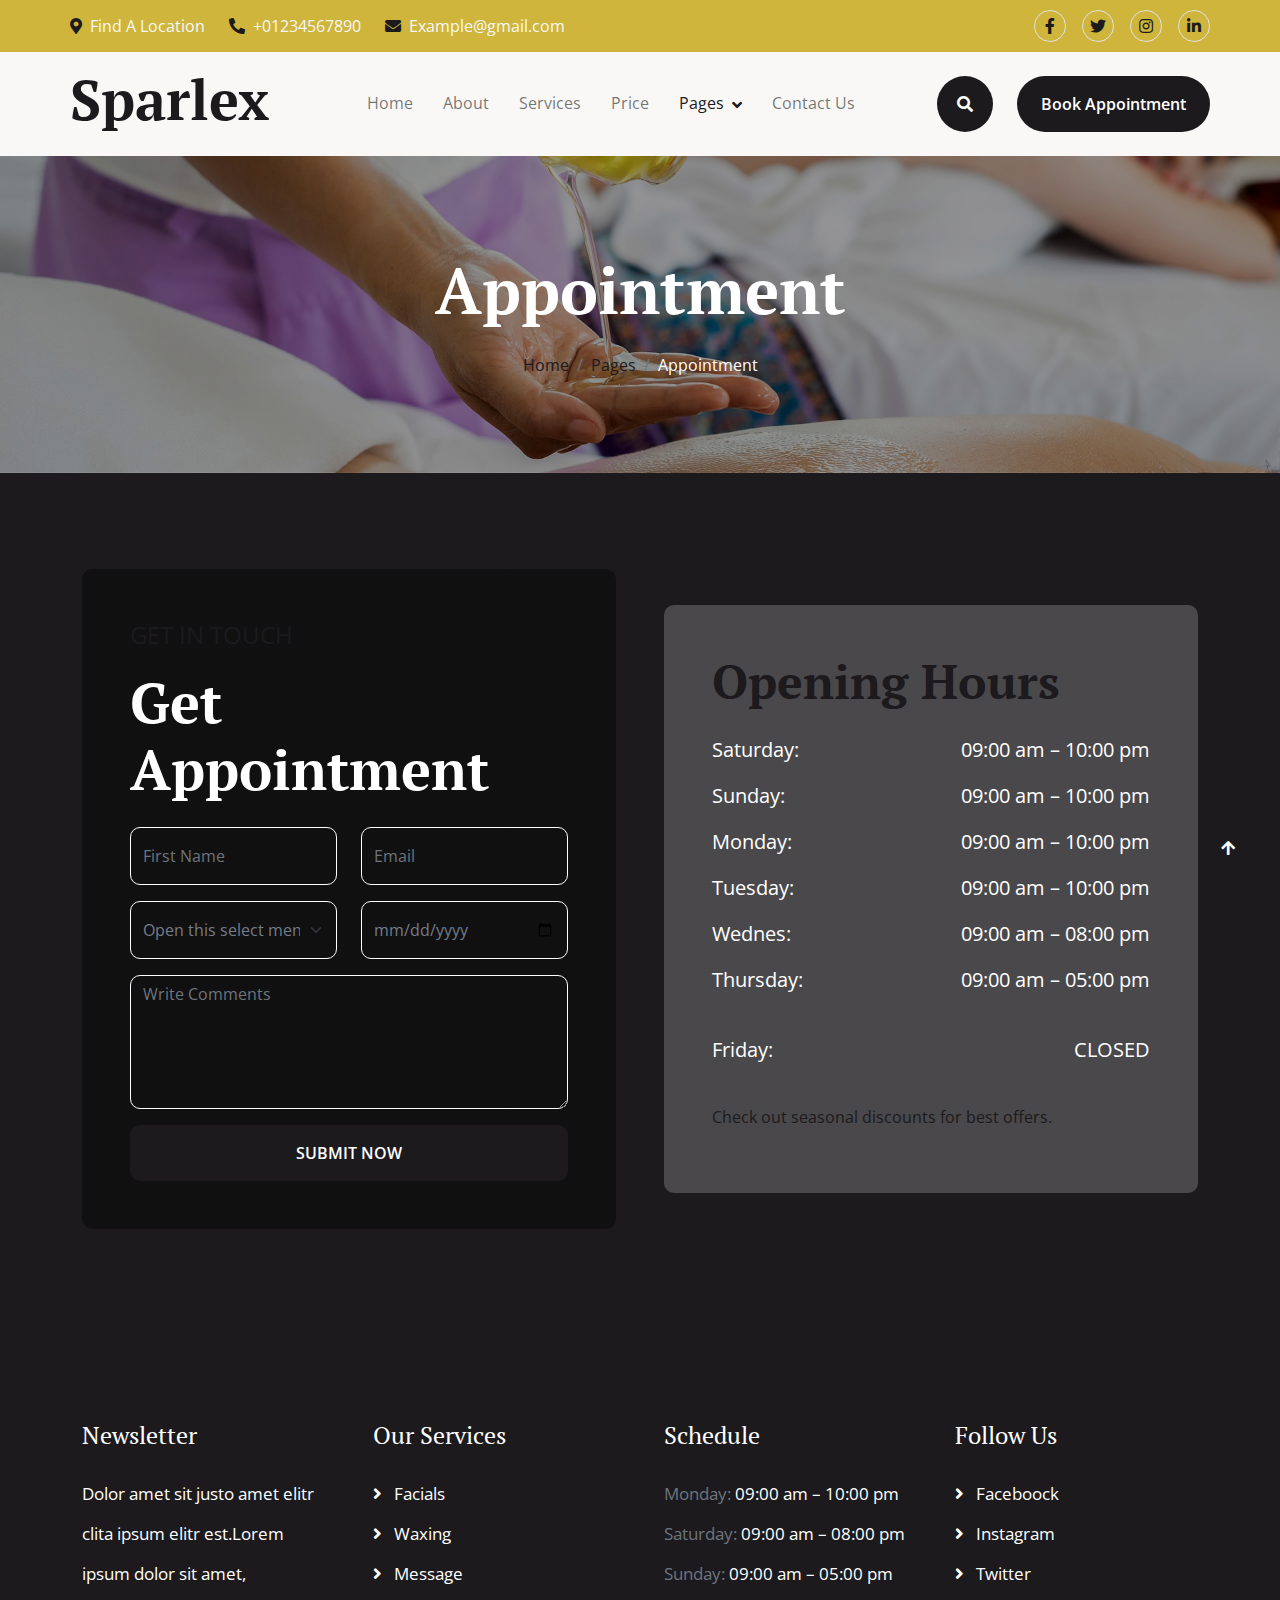
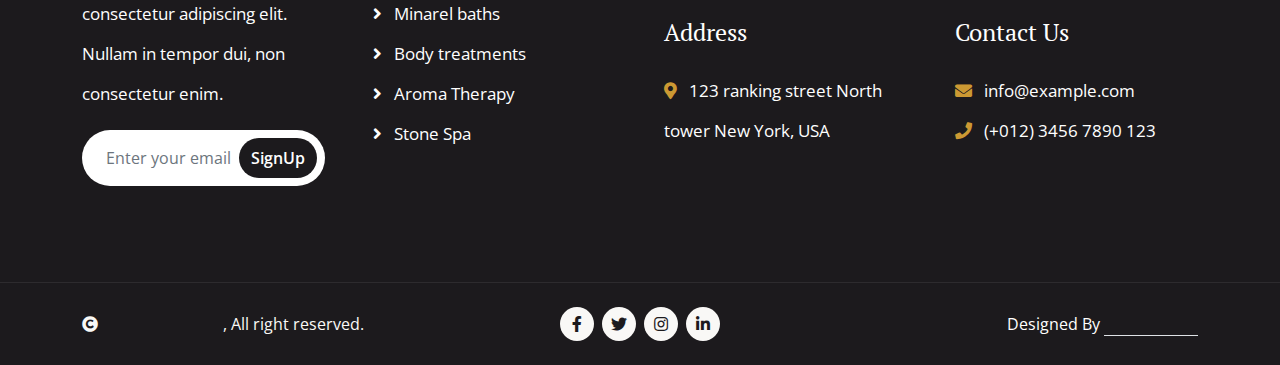
<file: appointment.html>
<!DOCTYPE html>
<html lang="en">

    <head>
        <meta charset="utf-8">
        <title>Sparlex - Spa Website Template</title>
        <meta content="width=device-width, initial-scale=1.0" name="viewport">
        <meta content="" name="keywords">
        <meta content="" name="description">

        <!-- Google Web Fonts -->
        <link rel="preconnect" href="https://fonts.googleapis.com">
        <link rel="preconnect" href="https://fonts.gstatic.com" crossorigin>
        <link href="https://fonts.googleapis.com/css2?family=Open+Sans:wght@400;600&family=PT+Serif:wght@400;700&display=swap" rel="stylesheet"> 

        <!-- Icon Font Stylesheet -->
        <link rel="stylesheet" href="https://use.fontawesome.com/releases/v5.15.4/css/all.css"/>
        <link href="https://cdn.jsdelivr.net/npm/bootstrap-icons@1.4.1/font/bootstrap-icons.css" rel="stylesheet">

        <!-- Libraries Stylesheet -->
        <link href="lib/animate/animate.min.css" rel="stylesheet">
        <link href="lib/lightbox/css/lightbox.min.css" rel="stylesheet">
        <link href="lib/owlcarousel/assets/owl.carousel.min.css" rel="stylesheet">


        <!-- Customized Bootstrap Stylesheet -->
        <link href="css/bootstrap.min.css" rel="stylesheet">

        <!-- Template Stylesheet -->
        <link href="css/style.css" rel="stylesheet">
    </head>

    <body>

        <!-- Spinner Start -->
        <div id="spinner" class="show w-100 vh-100 bg-white position-fixed translate-middle top-50 start-50  d-flex align-items-center justify-content-center">
            <div class="spinner-grow text-primary" role="status"></div>
        </div>
        <!-- Spinner End -->


        <!-- Navbar start -->
        <div class="container-fluid sticky-top px-0">
            <div class="container-fluid topbar d-none d-lg-block">
                <div class="container px-0">
                    <div class="row align-items-center">
                        <div class="col-lg-8">
                            <div class="d-flex flex-wrap">
                                <a href="#" class="me-4 text-light"><i class="fas fa-map-marker-alt text-primary me-2"></i>Find A Location</a>
                                <a href="#" class="me-4 text-light"><i class="fas fa-phone-alt text-primary me-2"></i>+01234567890</a>
                                <a href="#" class="text-light"><i class="fas fa-envelope text-primary me-2"></i>Example@gmail.com</a>
                            </div>

                        </div>
                        <div class="col-lg-4">
                            <div class="d-flex align-items-center justify-content-end">
                                <a href="#" class="me-3 btn-square border rounded-circle nav-fill"><i class="fab fa-facebook-f"></i></a>
                                <a href="#" class="me-3 btn-square border rounded-circle nav-fill"><i class="fab fa-twitter"></i></a>
                                <a href="#" class="me-3 btn-square border rounded-circle nav-fill"><i class="fab fa-instagram"></i></a>
                                <a href="#" class="btn-square border rounded-circle nav-fill"><i class="fab fa-linkedin-in"></i></a>
                            </div>
                        </div>
                    </div>
                </div>
            </div>
            <div class="container-fluid bg-light">
                <div class="container px-0">
                    <nav class="navbar navbar-light navbar-expand-xl">
                        <a href="index.html" class="navbar-brand">
                            <h1 class="text-primary display-4">Sparlex</h1>
                        </a>
                        <button class="navbar-toggler py-2 px-3" type="button" data-bs-toggle="collapse" data-bs-target="#navbarCollapse">
                            <span class="fa fa-bars text-primary"></span>
                        </button>
                        <div class="collapse navbar-collapse bg-light py-3" id="navbarCollapse">
                            <div class="navbar-nav mx-auto border-top">
                                <a href="index.html" class="nav-item nav-link">Home</a>
                                <a href="about.html" class="nav-item nav-link">About</a>
                                <a href="service.html" class="nav-item nav-link">Services</a>
                                <a href="price.html" class="nav-item nav-link">Price</a>
                                <div class="nav-item dropdown">
                                    <a href="#" class="nav-link dropdown-toggle active" data-bs-toggle="dropdown">Pages</a>
                                    <div class="dropdown-menu m-0 bg-secondary rounded-0">
                                        <a href="team.html" class="dropdown-item">Team</a>
                                        <a href="testimonial.html" class="dropdown-item">Testimonial</a>
                                        <a href="gallery.html" class="dropdown-item">Gallery</a>
                                        <a href="appointment.html" class="dropdown-item active">Appointment</a>
                                        <a href="404.html" class="dropdown-item">404 page</a>
                                    </div>
                                </div>
                                <a href="contact.html" class="nav-item nav-link">Contact Us</a>
                            </div>
                            <div class="d-flex align-items-center flex-nowrap pt-xl-0">
                                <button class="btn-search btn btn-primary btn-primary-outline-0 rounded-circle btn-lg-square" data-bs-toggle="modal" data-bs-target="#searchModal"><i class="fas fa-search"></i></button>
                                <a href="index.html" class="btn btn-primary btn-primary-outline-0 rounded-pill py-3 px-4 ms-4">Book Appointment</a>
                            </div>
                        </div>
                    </nav>
                </div>
            </div>
        </div>
        <!-- Navbar End -->


        <!-- Modal Search Start -->
        <div class="modal fade" id="searchModal" tabindex="-1" aria-labelledby="exampleModalLabel" aria-hidden="true">
            <div class="modal-dialog modal-fullscreen">
                <div class="modal-content rounded-0">
                    <div class="modal-header">
                        <h5 class="modal-title" id="exampleModalLabel">Search by keyword</h5>
                        <button type="button" class="btn-close" data-bs-dismiss="modal" aria-label="Close"></button>
                    </div>
                    <div class="modal-body d-flex align-items-center">
                        <div class="input-group w-75 mx-auto d-flex">
                            <input type="search" class="form-control p-3" placeholder="keywords" aria-describedby="search-icon-1">
                            <span id="search-icon-1" class="input-group-text p-3"><i class="fa fa-search"></i></span>
                        </div>
                    </div>
                </div>
            </div>
        </div>
        <!-- Modal Search End -->



        <!-- Header Start -->
        <div class="container-fluid bg-breadcrumb py-5">
            <div class="container text-center py-5">
                <h3 class="text-white display-3 mb-4">Appointment</h1>
                <ol class="breadcrumb justify-content-center mb-0">
                    <li class="breadcrumb-item"><a href="index.html">Home</a></li>
                    <li class="breadcrumb-item"><a href="#">Pages</a></li>
                    <li class="breadcrumb-item active text-white">Appointment</li>
                </ol>    
            </div>
        </div>
        <!-- Header End -->

        
        <!-- Appointment Start -->
        <div class="container-fluid appointment py-5" style="background: var(--bs-primary);">
            <div class="container py-5">
                <div class="row g-5 align-items-center">
                    <div class="col-lg-6">
                        <div class="appointment-form p-5">
                            <p class="fs-4 text-uppercase text-primary">Get In Touch</p>
                            <h1 class="display-4 mb-4 text-white">Get Appointment</h1>
                            <form>
                                <div class="row gy-3 gx-4">
                                    <div class="col-lg-6">
                                        <input type="text" class="form-control py-3 border-white bg-transparent text-white" placeholder="First Name">
                                    </div>
                                    <div class="col-lg-6">
                                        <input type="email" class="form-control py-3 border-white bg-transparent text-white" placeholder="Email">
                                    </div>
                                    <div class="col-lg-6">
                                        <select class="form-select py-3 border-white bg-transparent" aria-label="Default select example">
                                            <option selected>Open this select menu</option>
                                            <option value="1">One</option>
                                            <option value="2">Two</option>
                                            <option value="3">Three</option>
                                        </select>
                                    </div>
                                    <div class="col-lg-6">
                                        <input type="date" class="form-control py-3 border-white bg-transparent">
                                    </div>
                                    <div class="col-lg-12">
                                        <textarea class="form-control border-white bg-transparent text-white" name="text" id="area-text" cols="30" rows="5" placeholder="Write Comments"></textarea>
                                    </div>
                                    <div class="col-lg-12">
                                        <button type="button" class="btn btn-primary btn-primary-outline-0 w-100 py-3 px-5">SUBMIT NOW</button>
                                    </div>
                                </div>
                            </form>
                        </div>
                    </div>
                    <div class="col-lg-6">
                        <div class="appointment-time p-5">
                            <h1 class="display-5 mb-4">Opening Hours</h1>
                            <div class="d-flex justify-content-between fs-5 text-white">
                                <p>Saturday:</p>
                                <p>09:00 am – 10:00 pm</p>
                            </div>
                            <div class="d-flex justify-content-between fs-5 text-white">
                                <p>Sunday:</p>
                                <p>09:00 am – 10:00 pm</p>
                            </div>
                            <div class="d-flex justify-content-between fs-5 text-white">
                                <p>Monday:</p>
                                <p>09:00 am – 10:00 pm</p>
                            </div>
                            <div class="d-flex justify-content-between fs-5 text-white">
                                <p>Tuesday:</p>
                                <p>09:00 am – 10:00 pm</p>
                            </div>
                            <div class="d-flex justify-content-between fs-5 text-white">
                                <p>Wednes:</p>
                                <p>09:00 am – 08:00 pm</p>
                            </div>
                            <div class="d-flex justify-content-between fs-5 text-white mb-4">
                                <p>Thursday:</p>
                                <p>09:00 am – 05:00 pm</p>
                            </div>
                            <div class="d-flex justify-content-between fs-5 text-white mb-4">
                                <p>Friday:</p>
                                <p>CLOSED</p>
                            </div>
                            <p class="text-dark">Check out seasonal discounts for best offers.</p>
                        </div>
                    </div>
                </div>
            </div>
        </div>
        <!-- Appointment End -->



        <!-- Footer Start -->
        <div class="container-fluid footer py-5">
            <div class="container py-5">
                <div class="row g-5">
                    <div class="col-md-6 col-lg-6 col-xl-3">
                        <div class="footer-item">
                            <h4 class="mb-4 text-white">Newsletter</h4>
                            <p class="text-white">Dolor amet sit justo amet elitr clita ipsum elitr est.Lorem ipsum dolor sit amet, consectetur adipiscing elit. Nullam in tempor dui, non consectetur enim.</p>
                            <div class="position-relative mx-auto rounded-pill">
                                <input class="form-control rounded-pill border-0 w-100 py-3 ps-4 pe-5" type="text" placeholder="Enter your email">
                                <button type="button" class="btn btn-primary btn-primary-outline-0 rounded-pill position-absolute top-0 end-0 py-2 mt-2 me-2">SignUp</button>
                            </div>
                        </div>
                    </div>
                    <div class="col-md-6 col-lg-6 col-xl-3">
                        <div class="footer-item d-flex flex-column">
                            <h4 class="mb-4 text-white">Our Services</h4>
                            <a href=""><i class="fas fa-angle-right me-2"></i> Facials</a>
                            <a href=""><i class="fas fa-angle-right me-2"></i> Waxing</a>
                            <a href=""><i class="fas fa-angle-right me-2"></i> Message</a>
                            <a href=""><i class="fas fa-angle-right me-2"></i> Minarel baths</a>
                            <a href=""><i class="fas fa-angle-right me-2"></i> Body treatments</a>
                            <a href=""><i class="fas fa-angle-right me-2"></i> Aroma Therapy</a>
                            <a href=""><i class="fas fa-angle-right me-2"></i> Stone Spa</a>
                        </div>
                    </div>
                    <div class="col-md-6 col-lg-6 col-xl-3">
                        <div class="footer-item d-flex flex-column">
                            <h4 class="mb-4 text-white">Schedule</h4>
                            <p class="text-muted mb-0">Monday: <span class="text-white"> 09:00 am – 10:00 pm</span></p>
                            <p class="text-muted mb-0">Saturday: <span class="text-white"> 09:00 am – 08:00 pm</span></p>
                            <p class="text-muted mb-0">Sunday: <span class="text-white"> 09:00 am – 05:00 pm</span></p>
                            <h4 class="my-4 text-white">Address</h4>
                            <p class="mb-0"><i class="fas fa-map-marker-alt text-secondary me-2"></i> 123 ranking street North tower New York, USA</p>
                        </div>
                    </div>
                    <div class="col-md-6 col-lg-6 col-xl-3">
                        <div class="footer-item d-flex flex-column">
                            <h4 class="mb-4 text-white">Follow Us</h4>
                            <a href=""><i class="fas fa-angle-right me-2"></i> Faceboock</a>
                            <a href=""><i class="fas fa-angle-right me-2"></i> Instagram</a>
                            <a href=""><i class="fas fa-angle-right me-2"></i> Twitter</a>
                            <h4 class="my-4 text-white">Contact Us</h4>
                            <p class="mb-0"><i class="fas fa-envelope text-secondary me-2"></i> info@example.com</p>
                            <p class="mb-0"><i class="fas fa-phone text-secondary me-2"></i> (+012) 3456 7890 123</p>
                        </div>
                    </div>
                </div>
            </div>
        </div>
        <!-- Footer End -->



        <!-- Copyright Start -->
        <div class="container-fluid copyright py-4">
            <div class="container">
                <div class="row g-4 align-items-center">
                    <div class="col-md-4 text-center text-md-start mb-md-0">
                        <span class="text-light"><a href="#"><i class="fas fa-copyright text-light me-2"></i>Your Site Name</a>, All right reserved.</span>
                    </div>
                    <div class="col-md-4">
                        <div class="d-flex justify-content-center">
                            <a href="" class="btn btn-light btn-light-outline-0 btn-sm-square rounded-circle me-2"><i class="fab fa-facebook-f"></i></a>
                            <a href="" class="btn btn-light btn-light-outline-0 btn-sm-square rounded-circle me-2"><i class="fab fa-twitter"></i></a>
                            <a href="" class="btn btn-light btn-light-outline-0 btn-sm-square rounded-circle me-2"><i class="fab fa-instagram"></i></a>
                            <a href="" class="btn btn-light btn-light-outline-0 btn-sm-square rounded-circle me-0"><i class="fab fa-linkedin-in"></i></a>
                        </div>
                    </div>
                    <div class="col-md-4 text-center text-md-end text-white">
                        <!--/*** This template is free as long as you keep the below author’s credit link/attribution link/backlink. ***/-->
                        <!--/*** If you'd like to use the template without the below author’s credit link/attribution link/backlink, ***/-->
                        <!--/*** you can purchase the Credit Removal License from "https://htmlcodex.com/credit-removal". ***/-->
                        Designed By <a class="border-bottom" href="https://htmlcodex.com">HTML Codex</a>
                    </div>
                </div>
            </div>
        </div>
        <!-- Copyright End -->



        <!-- Back to Top -->
        <a href="#" class="btn btn-primary btn-primary-outline-0 btn-md-square rounded-circle back-to-top"><i class="fa fa-arrow-up"></i></a>   

        
    <!-- JavaScript Libraries -->
    <script src="https://ajax.googleapis.com/ajax/libs/jquery/3.6.4/jquery.min.js"></script>
    <script src="https://cdn.jsdelivr.net/npm/bootstrap@5.0.0/dist/js/bootstrap.bundle.min.js"></script>
    <script src="lib/wow/wow.min.js"></script>
    <script src="lib/easing/easing.min.js"></script>
    <script src="lib/waypoints/waypoints.min.js"></script>
    <script src="lib/counterup/counterup.min.js"></script>
    <script src="lib/lightbox/js/lightbox.min.js"></script>
    <script src="lib/owlcarousel/owl.carousel.min.js"></script>

    <!-- Template Javascript -->
    <script src="js/main.js"></script>
    </body>

</html>
</file>
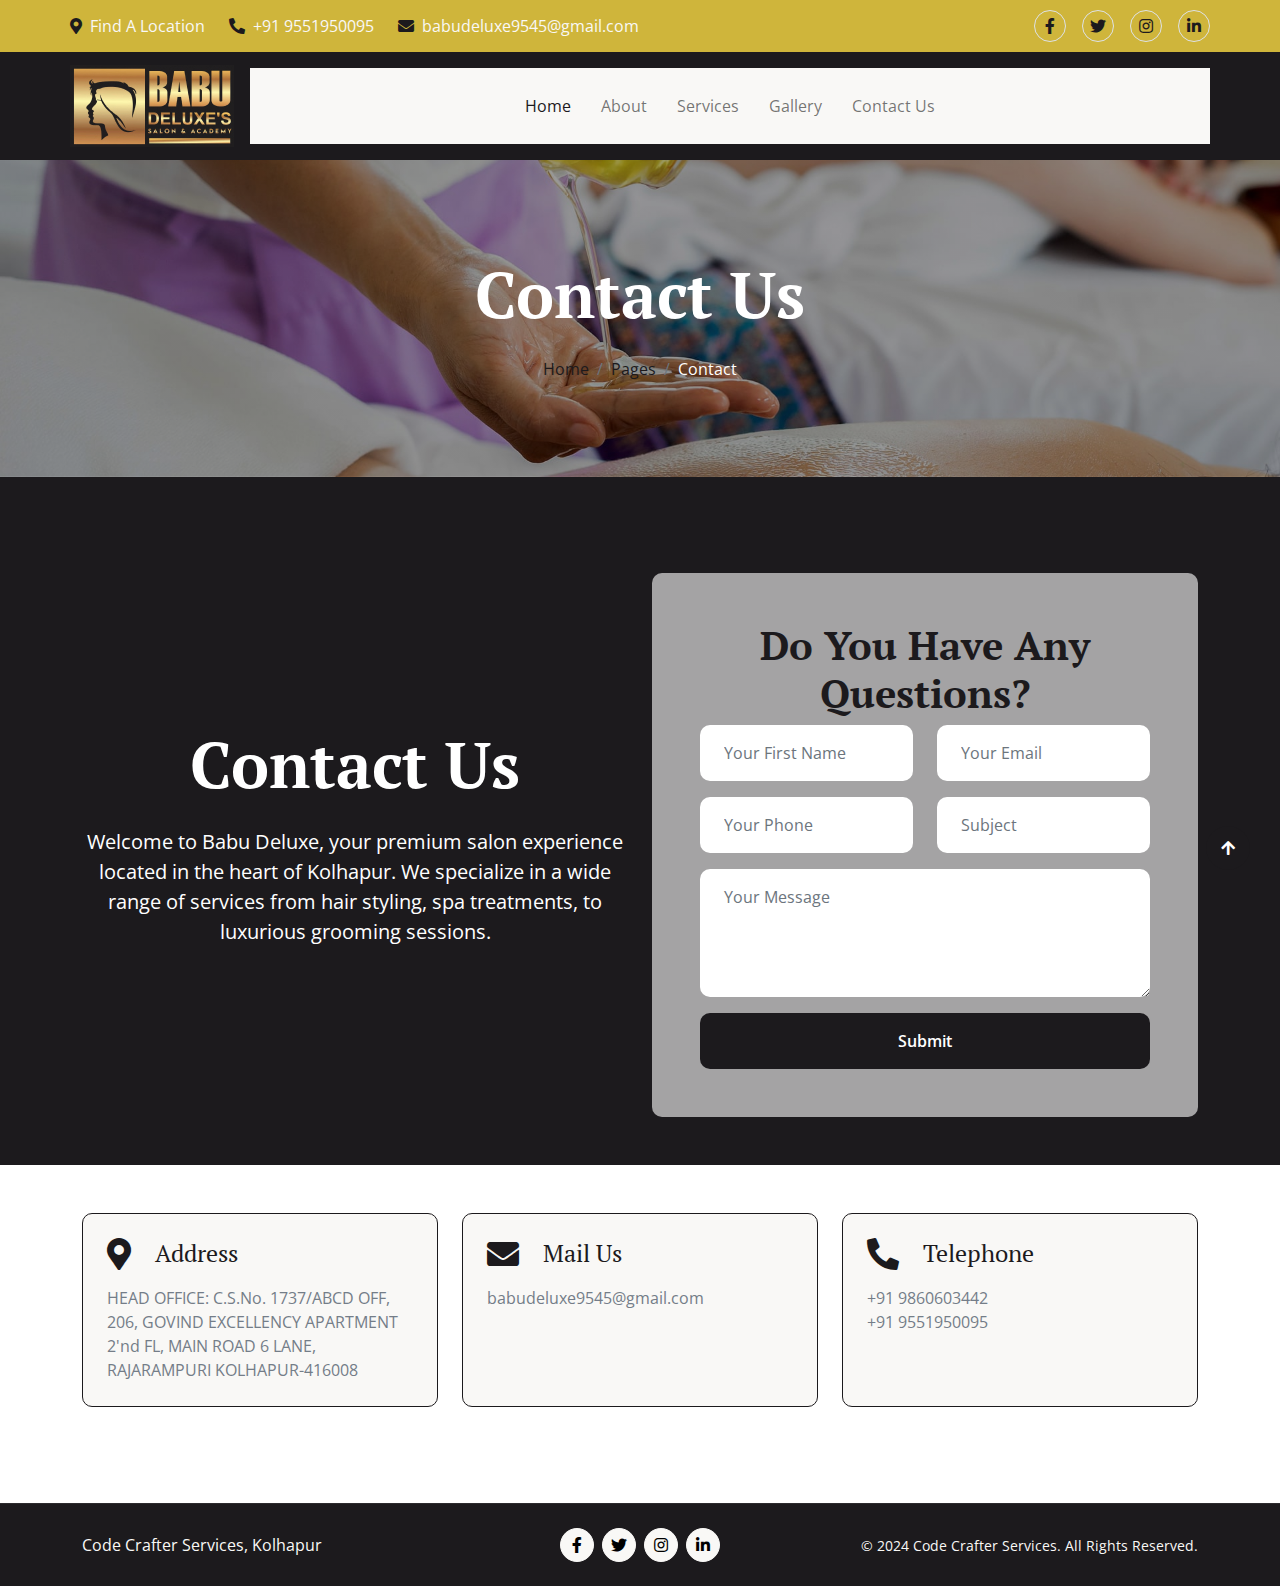
<file: contact.html>
<!DOCTYPE html>
<html lang="en">

    <head>
        <meta charset="utf-8">
        <title>Sparlex - Spa Website Template</title>
        <meta content="width=device-width, initial-scale=1.0" name="viewport">
        <meta content="" name="keywords">
        <meta content="" name="description">

        <!-- Google Web Fonts -->
        <link rel="preconnect" href="https://fonts.googleapis.com">
        <link rel="preconnect" href="https://fonts.gstatic.com" crossorigin>
        <link href="https://fonts.googleapis.com/css2?family=Open+Sans:wght@400;600&family=PT+Serif:wght@400;700&display=swap" rel="stylesheet"> 

        <!-- Icon Font Stylesheet -->
        <link rel="stylesheet" href="https://use.fontawesome.com/releases/v5.15.4/css/all.css"/>
        <link href="https://cdn.jsdelivr.net/npm/bootstrap-icons@1.4.1/font/bootstrap-icons.css" rel="stylesheet">

        <!-- Libraries Stylesheet -->
        <link href="lib/animate/animate.min.css" rel="stylesheet">
        <link href="lib/lightbox/css/lightbox.min.css" rel="stylesheet">
        <link href="lib/owlcarousel/assets/owl.carousel.min.css" rel="stylesheet">


        <!-- Customized Bootstrap Stylesheet -->
        <link href="css/bootstrap.min.css" rel="stylesheet">

        <!-- Template Stylesheet -->
        <link href="css/style.css" rel="stylesheet">
    </head>

    <body>

        <!-- Spinner Start -->
        <div id="spinner" class="show w-100 vh-100 bg-white position-fixed translate-middle top-50 start-50  d-flex align-items-center justify-content-center">
            <div class="spinner-grow text-primary" role="status"></div>
        </div>
        <!-- Spinner End -->


        <!-- Navbar start -->
        <!-- <div class="container-fluid sticky-top px-0">
            <div class="container-fluid topbar d-none d-lg-block">
                <div class="container px-0">
                    <div class="row align-items-center">
                        <div class="col-lg-8">
                            <div class="d-flex flex-wrap">
                                <a href="#" class="me-4 text-light"><i class="fas fa-map-marker-alt text-primary me-2"></i>Find A Location</a>
                                <a href="#" class="me-4 text-light"><i class="fas fa-phone-alt text-primary me-2"></i>+01234567890</a>
                                <a href="#" class="text-light"><i class="fas fa-envelope text-primary me-2"></i>Example@gmail.com</a>
                            </div>

                        </div>
                        <div class="col-lg-4">
                            <div class="d-flex align-items-center justify-content-end">
                                <a href="#" class="me-3 btn-square border rounded-circle nav-fill"><i class="fab fa-facebook-f"></i></a>
                                <a href="#" class="me-3 btn-square border rounded-circle nav-fill"><i class="fab fa-twitter"></i></a>
                                <a href="#" class="me-3 btn-square border rounded-circle nav-fill"><i class="fab fa-instagram"></i></a>
                                <a href="#" class="btn-square border rounded-circle nav-fill"><i class="fab fa-linkedin-in"></i></a>
                            </div>
                        </div>
                    </div>
                </div>
            </div>
            <div class="container-fluid bg-light">
                <div class="container px-0">
                    <nav class="navbar navbar-light navbar-expand-xl">
                        <a href="index.html" class="navbar-brand">
                            <h1 class="text-primary display-4">Sparlex</h1>
                        </a>
                        <button class="navbar-toggler py-2 px-3" type="button" data-bs-toggle="collapse" data-bs-target="#navbarCollapse">
                            <span class="fa fa-bars text-primary"></span>
                        </button>
                        <div class="collapse navbar-collapse bg-light py-3" id="navbarCollapse">
                            <div class="navbar-nav mx-auto border-top">
                                <a href="index.html" class="nav-item nav-link">Home</a>
                                <a href="about.html" class="nav-item nav-link">About</a>
                                <a href="service.html" class="nav-item nav-link">Services</a>
                                <a href="price.html" class="nav-item nav-link">Price</a>
                                <div class="nav-item dropdown">
                                    <a href="#" class="nav-link dropdown-toggle" data-bs-toggle="dropdown">Pages</a>
                                    <div class="dropdown-menu m-0 bg-secondary rounded-0">
                                        <a href="team.html" class="dropdown-item">Team</a>
                                        <a href="testimonial.html" class="dropdown-item">Testimonial</a>
                                        <a href="gallery.html" class="dropdown-item">Gallery</a>
                                        <a href="appointment.html" class="dropdown-item">Appointment</a>
                                        <a href="404.html" class="dropdown-item">404 page</a>
                                    </div>
                                </div>
                                <a href="contact.html" class="nav-item nav-link active">Contact Us</a>
                            </div>
                            <div class="d-flex align-items-center flex-nowrap pt-xl-0">
                                <button class="btn-search btn btn-primary btn-primary-outline-0 rounded-circle btn-lg-square" data-bs-toggle="modal" data-bs-target="#searchModal"><i class="fas fa-search"></i></button>
                                <a href="index.html" class="btn btn-primary btn-primary-outline-0 rounded-pill py-3 px-4 ms-4">Book Appointment</a>
                            </div>
                        </div>
                    </nav>
                </div>
            </div>
        </div> -->
        <!-- Navbar End -->


        <div class="container-fluid sticky-top px-0">
            <div class="container-fluid topbar d-none d-lg-block">
                <div class="container px-0">
                    <div class="row align-items-center">
                        <div class="col-lg-8">
                            <div class="d-flex flex-wrap">
                                <a href="#" class="me-4 text-light"><i class="fas fa-map-marker-alt text-primary me-2"></i>Find A Location</a>
                                <a href="#" class="me-4 text-light"><i class="fas fa-phone-alt text-primary me-2"></i>+91 9551950095</a>
                                <a href="#" class="text-light"><i class="fas fa-envelope text-primary me-2"></i>babudeluxe9545@gmail.com </a>
                            </div>

                        </div>
                        <div class="col-lg-4">
                            <div class="d-flex align-items-center justify-content-end">
                                <a href="#" class="me-3 btn-square border rounded-circle nav-fill"><i class="fab fa-facebook-f"></i></a>
                                <a href="#" class="me-3 btn-square border rounded-circle nav-fill"><i class="fab fa-twitter"></i></a>
                                <a href="#" class="me-3 btn-square border rounded-circle nav-fill"><i class="fab fa-instagram"></i></a>
                                <a href="#" class="btn-square border rounded-circle nav-fill"><i class="fab fa-linkedin-in"></i></a>
                            </div>
                        </div>
                    </div>
                </div>
            </div>
            <div class="container-fluid bg-dark" >
                <div class="container px-0">
                    <nav class="navbar navbar-light navbar-expand-xl">
                        <a href="index.html" class="navbar-brand">
                            <img   class="img-fluid"  src="img/logo.jpg">
                            <!-- <h1 class="text-primary display-4">Sparlex</h1> -->
                        </a>
                        <button class="navbar-toggler py-2 px-3" type="button" data-bs-toggle="collapse" data-bs-target="#navbarCollapse">
                            <span class="fa fa-bars text-white"></span>
                        </button>
                        <div class="collapse navbar-collapse bg-light py-3" id="navbarCollapse">
                            <div class="navbar-nav mx-auto border-top">
                                <a href="index.html" class="nav-item nav-link active">Home</a>
                                <a href="about.html" class="nav-item nav-link">About</a>
                                <a href="service.html" class="nav-item nav-link">Services</a>
                                <a href="gallery.html" class="nav-item nav-link">Gallery</a>

                                <!-- <div class="nav-item dropdown">
                                    <a href="#" class="nav-link dropdown-toggle" data-bs-toggle="dropdown">Pages</a>
                                    <div class="dropdown-menu m-0 bg-secondary rounded-0">
                                        <a href="team.html" class="dropdown-item">Team</a>
                                        <a href="testimonial.html" class="dropdown-item">Testimonial</a>
                                        <a href="gallery.html" class="dropdown-item">Gallery</a>
                                        <a href="appointment.html" class="dropdown-item">Appointment</a>
                                        <a href="404.html" class="dropdown-item">404 page</a>
                                    </div>
                                </div> -->
                                <a href="contact.html" class="nav-item nav-link">Contact Us</a>
                            </div>
                            <!--<div class="d-flex align-items-center flex-nowrap pt-xl-0">
                                <button class="btn-search btn btn-primary btn-primary-outline-0 rounded-circle btn-lg-square" data-bs-toggle="modal" data-bs-target="#searchModal"><i class="fas fa-search"></i></button>
                                <a href="appointment.html" class="btn btn-primary btn-primary-outline-0 rounded-pill py-3 px-4 ms-4">Book Appointment</a>
                            </div>-->
                        </div>
                    </nav>
                </div>
            </div>
        </div>


        <!-- Modal Search Start -->
        <div class="modal fade" id="searchModal" tabindex="-1" aria-labelledby="exampleModalLabel" aria-hidden="true">
            <div class="modal-dialog modal-fullscreen">
                <div class="modal-content rounded-0">
                    <div class="modal-header">
                        <h5 class="modal-title" id="exampleModalLabel">Search by keyword</h5>
                        <button type="button" class="btn-close" data-bs-dismiss="modal" aria-label="Close"></button>
                    </div>
                    <div class="modal-body d-flex align-items-center">
                        <div class="input-group w-75 mx-auto d-flex">
                            <input type="search" class="form-control p-3" placeholder="keywords" aria-describedby="search-icon-1">
                            <span id="search-icon-1" class="input-group-text p-3"><i class="fa fa-search"></i></span>
                        </div>
                    </div>
                </div>
            </div>
        </div>
        <!-- Modal Search End -->



        <!-- Header Start -->
        <div class="container-fluid bg-breadcrumb py-5">
            <div class="container text-center py-5">
                <h3 class="text-white display-3 mb-4">Contact Us</h1>
                <ol class="breadcrumb justify-content-center mb-0">
                    <li class="breadcrumb-item"><a href="index.html">Home</a></li>
                    <li class="breadcrumb-item"><a href="#">Pages</a></li>
                    <li class="breadcrumb-item active text-white">Contact</li>
                </ol>    
            </div>
        </div>
        <!-- Header End -->

        
        <!-- Contact Start -->
        <div class="container-fluid contact py-5" style="background: var(--bs-primary);">
            <div class="container pt-5">
                <div class="row g-4 align-items-center">
                    <div class="col-lg-6">
                        <div class="text-center">
                            <h1 class="display-3 text-white mb-4">Contact Us</h1>
                            <!-- <p class="text-white fs-4">The contact form is currently inactive. Get a functional and working contact form with Ajax & PHP in a few minutes. Just copy and paste the files, add a little code and you're done. <a class="text-secondary" href="https://htmlcodex.com/contact-form">Download Now</a>.</p> -->
                            <p class="text-white fs-5">Welcome to Babu Deluxe, your premium salon experience located in the heart of Kolhapur. We specialize in a wide range of services from hair styling, spa treatments, to luxurious grooming sessions.</p>
                        </div>
                    </div>
                    <div class="col-lg-6">
                        <div class="contact-form rounded p-5">
                            <form>
                                <!-- <h1 class="display-6 mb-4">Do You have Any Questions?</h1> -->
                                <h1 class="display-6 mb-4 mb-md-3 mb-lg-2 text-center text-md-left">Do You Have Any Questions?</h1>

                                <div class="row gx-4 gy-3">
                                    <div class="col-xl-6">
                                        <input type="text" class="form-control bg-white border-0 py-3 px-4" placeholder="Your First Name">
                                    </div>
                                    <div class="col-xl-6">
                                        <input type="email" class="form-control bg-white border-0 py-3 px-4" placeholder="Your Email">
                                    </div>
                                    <div class="col-xl-6">
                                        <input type="text" class="form-control bg-white border-0 py-3 px-4" placeholder="Your Phone">
                                    </div>
                                    <div class="col-xl-6">
                                        <input type="text" class="form-control bg-white border-0 py-3 px-4" placeholder="Subject">
                                    </div>
                                    <div class="col-12">
                                        <textarea class="form-control bg-white border-0 py-3 px-4" rows="4" cols="10" placeholder="Your Message"></textarea>
                                    </div>
                                    <div class="col-12">
                                        <button class="btn btn-primary btn-primary-outline-0 w-100 py-3 px-5  " type="submit">Submit</button>
                                    </div>
                                </div>
                            </form>
                        </div>
                    </div>
                </div>
            </div>
        </div>
        <div class="container-fluid pb-5">
            <div class="container py-5">
                <div class="row g-4 align-items-center">
                    <div class="container">
                        <div class="row g-4">
                            <div class="col-md-4">
                                <div class="d-flex flex-column bg-light w-100 border border-primary p-4 rounded h-100">
                                    <div class="d-flex align-items-center mb-3">
                                        <i class="fas fa-map-marker-alt fa-2x text-primary me-4"></i>
                                        <h4 class="mb-0">Address</h4>
                                    </div>
                                    <p class="mb-0">HEAD OFFICE: C.S.No. 1737/ABCD OFF, 206, GOVIND EXCELLENCY APARTMENT 2'nd FL, MAIN ROAD 6 LANE, RAJARAMPURI KOLHAPUR-416008</p>
                                </div>
                            </div>
                            <div class="col-md-4">
                                <div class="d-flex flex-column bg-light w-100 border border-primary p-4 rounded h-100">
                                    <div class="d-flex align-items-center mb-3">
                                        <i class="fas fa-envelope fa-2x text-primary me-4"></i>
                                        <h4 class="mb-0">Mail Us</h4>
                                    </div>
                                    <p class="mb-0">babudeluxe9545@gmail.com</p>
                                </div>
                            </div>
                            <div class="col-md-4">
                                <div class="d-flex flex-column bg-light w-100 border border-primary p-4 rounded h-100">
                                    <div class="d-flex align-items-center mb-3">
                                        <i class="fa fa-phone-alt fa-2x text-primary me-4"></i>
                                        <h4 class="mb-0">Telephone</h4>
                                    </div>
                                    <p class="mb-0">+91 9860603442</p>
                                    <p class="mb-0">+91 9551950095</p>
                                </div>
                            </div>
                        </div>
                        
                    </div>
                    
                    <!-- <div class="col-12">
                        <div class="rounded">
                            <iframe class="rounded-top w-100" 
                            style="height: 450px; margin-bottom: -6px;" src="https://www.google.com/maps/embed?pb=!1m18!1m12!1m3!1d387191.33750346623!2d-73.97968099999999!3d40.6974881!2m3!1f0!2f0!3f0!3m2!1i1024!2i768!4f13.1!3m3!1m2!1s0x89c24fa5d33f083b%3A0xc80b8f06e177fe62!2sNew%20York%2C%20NY%2C%20USA!5e0!3m2!1sen!2sbd!4v1694259649153!5m2!1sen!2sbd" 
                            loading="lazy" referrerpolicy="no-referrer-when-downgrade"></iframe>
                        </div>
                        <div class=" text-center p-4 rounded-bottom bg-primary">
                            <h4 class="text-white fw-bold">Follow Us</h4>
                            <div class="d-flex align-items-center justify-content-center">
                                <a href="#" class="btn btn-light btn-light-outline-0 btn-square rounded-circle me-3"><i class="fab fa-facebook-f"></i></a>
                                <a href="#" class="btn btn-light btn-light-outline-0 btn-square rounded-circle me-3"><i class="fab fa-twitter"></i></a>
                                <a href="#" class="btn btn-light btn-light-outline-0 btn-square rounded-circle me-3"><i class="fab fa-instagram"></i></a>
                                <a href="#" class="btn btn-light btn-light-outline-0 btn-square rounded-circle"><i class="fab fa-linkedin-in"></i></a>
                            </div>   
                        </div>
                    </div> -->
                </div>
            </div>
        </div>
        <!-- Contact End -->



        <!-- Footer Start -->
        <!-- <div class="container-fluid footer py-5">
            <div class="container py-5">
                <div class="row g-5">
                    <div class="col-md-6 col-lg-6 col-xl-3">
                        <div class="footer-item">
                            <h4 class="mb-4 text-white">Newsletter</h4>
                            <p class="text-white">Dolor amet sit justo amet elitr clita ipsum elitr est.Lorem ipsum dolor sit amet, consectetur adipiscing elit. Nullam in tempor dui, non consectetur enim.</p>
                            <div class="position-relative mx-auto rounded-pill">
                                <input class="form-control rounded-pill border-0 w-100 py-3 ps-4 pe-5" type="text" placeholder="Enter your email">
                                <button type="button" class="btn btn-primary btn-primary-outline-0 rounded-pill position-absolute top-0 end-0 py-2 mt-2 me-2">SignUp</button>
                            </div>
                        </div>
                    </div>
                    <div class="col-md-6 col-lg-6 col-xl-3">
                        <div class="footer-item d-flex flex-column">
                            <h4 class="mb-4 text-white">Our Services</h4>
                            <a href=""><i class="fas fa-angle-right me-2"></i> Facials</a>
                            <a href=""><i class="fas fa-angle-right me-2"></i> Waxing</a>
                            <a href=""><i class="fas fa-angle-right me-2"></i> Message</a>
                            <a href=""><i class="fas fa-angle-right me-2"></i> Minarel baths</a>
                            <a href=""><i class="fas fa-angle-right me-2"></i> Body treatments</a>
                            <a href=""><i class="fas fa-angle-right me-2"></i> Aroma Therapy</a>
                            <a href=""><i class="fas fa-angle-right me-2"></i> Stone Spa</a>
                        </div>
                    </div>
                    <div class="col-md-6 col-lg-6 col-xl-3">
                        <div class="footer-item d-flex flex-column">
                            <h4 class="mb-4 text-white">Schedule</h4>
                            <p class="text-muted mb-0">Monday: <span class="text-white"> 09:00 am – 10:00 pm</span></p>
                            <p class="text-muted mb-0">Saturday: <span class="text-white"> 09:00 am – 08:00 pm</span></p>
                            <p class="text-muted mb-0">Sunday: <span class="text-white"> 09:00 am – 05:00 pm</span></p>
                            <h4 class="my-4 text-white">Address</h4>
                            <p class="mb-0"><i class="fas fa-map-marker-alt text-secondary me-2"></i> 123 ranking street North tower New York, USA</p>
                        </div>
                    </div>
                    <div class="col-md-6 col-lg-6 col-xl-3">
                        <div class="footer-item d-flex flex-column">
                            <h4 class="mb-4 text-white">Follow Us</h4>
                            <a href=""><i class="fas fa-angle-right me-2"></i> Faceboock</a>
                            <a href=""><i class="fas fa-angle-right me-2"></i> Instagram</a>
                            <a href=""><i class="fas fa-angle-right me-2"></i> Twitter</a>
                            <h4 class="my-4 text-white">Contact Us</h4>
                            <p class="mb-0"><i class="fas fa-envelope text-secondary me-2"></i> info@example.com</p>
                            <p class="mb-0"><i class="fas fa-phone text-secondary me-2"></i> (+012) 3456 7890 123</p>
                        </div>
                    </div>
                </div>
            </div>
        </div> -->
        <!-- Footer End -->



        <!-- Copyright Start -->
        <div class="container-fluid copyright py-4 bg-dark text-light">
            <div class="container">
                <div class="row g-4 align-items-center">
                    <!-- Left Section -->
                    <div class="col-md-4 text-center text-md-start">
                        <span>
                            <a href="#" class="text-light text-decoration-none"></a> Code Crafter Services, Kolhapur
                        </span>
                    </div>
        
                    <!-- Center Section: Social Icons -->
                    <div class="col-md-4">
                        <div class="d-flex justify-content-center">
                            <a href="#" class="btn btn-light btn-sm-square rounded-circle me-2"><i class="fab fa-facebook-f"></i></a>
                            <a href="#" class="btn btn-light btn-sm-square rounded-circle me-2"><i class="fab fa-twitter"></i></a>
                            <a href="#" class="btn btn-light btn-sm-square rounded-circle me-2"><i class="fab fa-instagram"></i></a>
                            <a href="#" class="btn btn-light btn-sm-square rounded-circle"><i class="fab fa-linkedin-in"></i></a>
                        </div>
                    </div>
        
                    <!-- Right Section -->
                    <div class="col-md-4 text-center text-md-end">
                        <small>© 2024 Code Crafter Services. All Rights Reserved.</small>
                    </div>
                </div>
            </div>
        </div>
        <!-- Copyright End -->



        <!-- Back to Top -->
        <a href="#" class="btn btn-primary btn-primary-outline-0 btn-md-square rounded-circle back-to-top"><i class="fa fa-arrow-up"></i></a>   

        
    <!-- JavaScript Libraries -->
    <script src="https://ajax.googleapis.com/ajax/libs/jquery/3.6.4/jquery.min.js"></script>
    <script src="https://cdn.jsdelivr.net/npm/bootstrap@5.0.0/dist/js/bootstrap.bundle.min.js"></script>
    <script src="lib/wow/wow.min.js"></script>
    <script src="lib/easing/easing.min.js"></script>
    <script src="lib/waypoints/waypoints.min.js"></script>
    <script src="lib/counterup/counterup.min.js"></script>
    <script src="lib/lightbox/js/lightbox.min.js"></script>
    <script src="lib/owlcarousel/owl.carousel.min.js"></script>

    <!-- Template Javascript -->
    <script src="js/main.js"></script>
    </body>

</html>
</file>
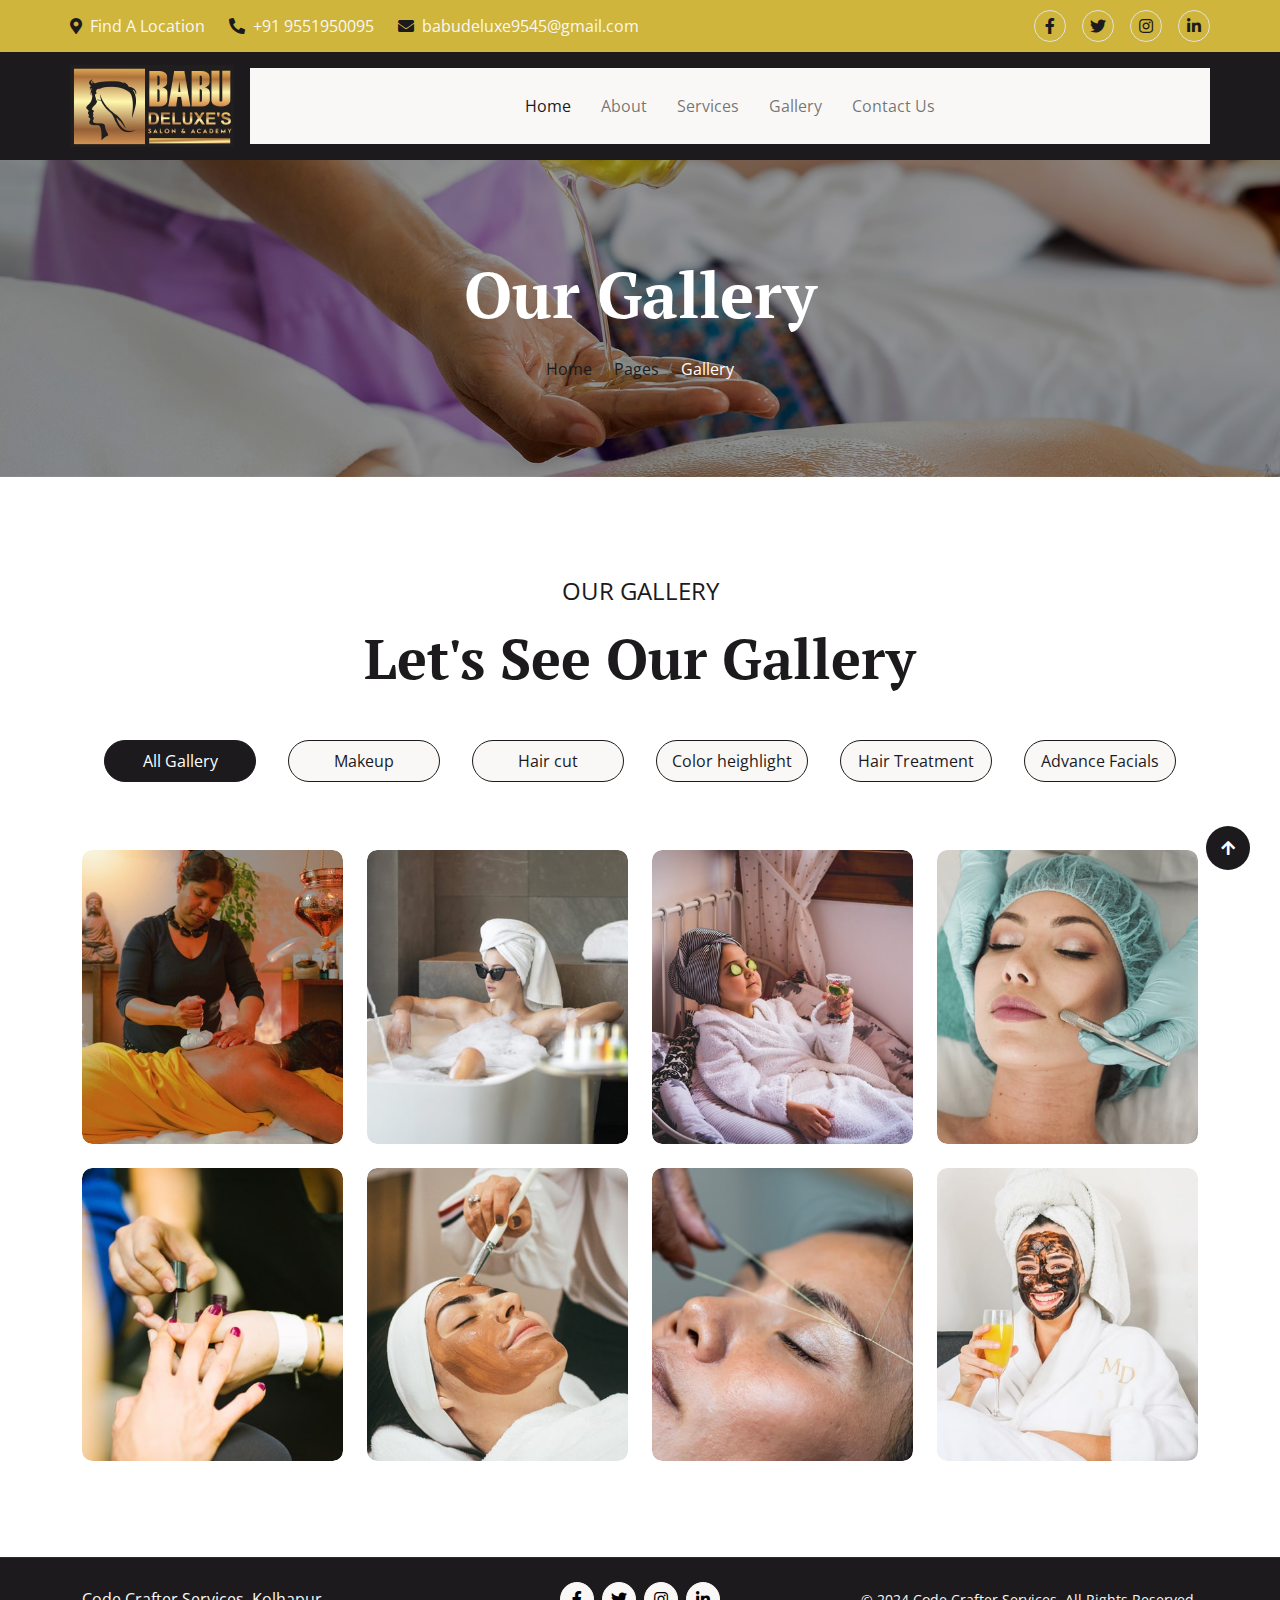
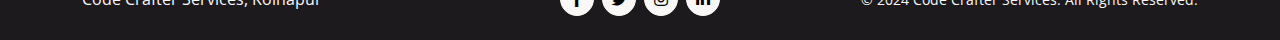
<file: gallery.html>
<!DOCTYPE html>
<html lang="en">

    <head>
        <meta charset="utf-8">
        <title>Sparlex - Spa Website Template</title>
        <meta content="width=device-width, initial-scale=1.0" name="viewport">
        <meta content="" name="keywords">
        <meta content="" name="description">

        <!-- Google Web Fonts -->
        <link rel="preconnect" href="https://fonts.googleapis.com">
        <link rel="preconnect" href="https://fonts.gstatic.com" crossorigin>
        <link href="https://fonts.googleapis.com/css2?family=Open+Sans:wght@400;600&family=PT+Serif:wght@400;700&display=swap" rel="stylesheet"> 

        <!-- Icon Font Stylesheet -->
        <link rel="stylesheet" href="https://use.fontawesome.com/releases/v5.15.4/css/all.css"/>
        <link href="https://cdn.jsdelivr.net/npm/bootstrap-icons@1.4.1/font/bootstrap-icons.css" rel="stylesheet">

        <!-- Libraries Stylesheet -->
        <link href="lib/animate/animate.min.css" rel="stylesheet">
        <link href="lib/lightbox/css/lightbox.min.css" rel="stylesheet">
        <link href="lib/owlcarousel/assets/owl.carousel.min.css" rel="stylesheet">


        <!-- Customized Bootstrap Stylesheet -->
        <link href="css/bootstrap.min.css" rel="stylesheet">

        <!-- Template Stylesheet -->
        <link href="css/style.css" rel="stylesheet">
    </head>

    <body>

        <!-- Spinner Start -->
        <div id="spinner" class="show w-100 vh-100 bg-white position-fixed translate-middle top-50 start-50  d-flex align-items-center justify-content-center">
            <div class="spinner-grow text-primary" role="status"></div>
        </div>
        <!-- Spinner End -->


        <!-- Navbar start -->
        <div class="container-fluid sticky-top px-0">
            <div class="container-fluid topbar d-none d-lg-block">
                <div class="container px-0">
                    <div class="row align-items-center">
                        <div class="col-lg-8">
                            <div class="d-flex flex-wrap">
                                <a href="#" class="me-4 text-light"><i class="fas fa-map-marker-alt text-primary me-2"></i>Find A Location</a>
                                <a href="#" class="me-4 text-light"><i class="fas fa-phone-alt text-primary me-2"></i>+91 9551950095</a>
                                <a href="#" class="text-light"><i class="fas fa-envelope text-primary me-2"></i>babudeluxe9545@gmail.com </a>
                            </div>

                        </div>
                        <div class="col-lg-4">
                            <div class="d-flex align-items-center justify-content-end">
                                <a href="#" class="me-3 btn-square border rounded-circle nav-fill"><i class="fab fa-facebook-f"></i></a>
                                <a href="#" class="me-3 btn-square border rounded-circle nav-fill"><i class="fab fa-twitter"></i></a>
                                <a href="#" class="me-3 btn-square border rounded-circle nav-fill"><i class="fab fa-instagram"></i></a>
                                <a href="#" class="btn-square border rounded-circle nav-fill"><i class="fab fa-linkedin-in"></i></a>
                            </div>
                        </div>
                    </div>
                </div>
            </div>
            <div class="container-fluid bg-dark" >
                <div class="container px-0">
                    <nav class="navbar navbar-light navbar-expand-xl">
                        <a href="index.html" class="navbar-brand">
                            <img   class="img-fluid"  src="img/logo.jpg">
                            <!-- <h1 class="text-primary display-4">Sparlex</h1> -->
                        </a>
                        <button class="navbar-toggler py-2 px-3" type="button" data-bs-toggle="collapse" data-bs-target="#navbarCollapse">
                            <span class="fa fa-bars text-white"></span>
                        </button>
                        <div class="collapse navbar-collapse bg-light py-3" id="navbarCollapse">
                            <div class="navbar-nav mx-auto border-top">
                                <a href="index.html" class="nav-item nav-link active">Home</a>
                                <a href="about.html" class="nav-item nav-link">About</a>
                                <a href="service.html" class="nav-item nav-link">Services</a>
                                <a href="gallery.html" class="nav-item nav-link">Gallery</a>

                                <!-- <div class="nav-item dropdown">
                                    <a href="#" class="nav-link dropdown-toggle" data-bs-toggle="dropdown">Pages</a>
                                    <div class="dropdown-menu m-0 bg-secondary rounded-0">
                                        <a href="team.html" class="dropdown-item">Team</a>
                                        <a href="testimonial.html" class="dropdown-item">Testimonial</a>
                                        <a href="gallery.html" class="dropdown-item">Gallery</a>
                                        <a href="appointment.html" class="dropdown-item">Appointment</a>
                                        <a href="404.html" class="dropdown-item">404 page</a>
                                    </div>
                                </div> -->
                                <a href="contact.html" class="nav-item nav-link">Contact Us</a>
                            </div>
                            <!--<div class="d-flex align-items-center flex-nowrap pt-xl-0">
                                <button class="btn-search btn btn-primary btn-primary-outline-0 rounded-circle btn-lg-square" data-bs-toggle="modal" data-bs-target="#searchModal"><i class="fas fa-search"></i></button>
                                <a href="appointment.html" class="btn btn-primary btn-primary-outline-0 rounded-pill py-3 px-4 ms-4">Book Appointment</a>
                            </div>-->
                        </div>
                    </nav>
                </div>
            </div>
        </div>
        <!-- Navbar End -->


        <!-- Modal Search Start -->
        <div class="modal fade" id="searchModal" tabindex="-1" aria-labelledby="exampleModalLabel" aria-hidden="true">
            <div class="modal-dialog modal-fullscreen">
                <div class="modal-content rounded-0">
                    <div class="modal-header">
                        <h5 class="modal-title" id="exampleModalLabel">Search by keyword</h5>
                        <button type="button" class="btn-close" data-bs-dismiss="modal" aria-label="Close"></button>
                    </div>
                    <div class="modal-body d-flex align-items-center">
                        <div class="input-group w-75 mx-auto d-flex">
                            <input type="search" class="form-control p-3" placeholder="keywords" aria-describedby="search-icon-1">
                            <span id="search-icon-1" class="input-group-text p-3"><i class="fa fa-search"></i></span>
                        </div>
                    </div>
                </div>
            </div>
        </div>
        <!-- Modal Search End -->



        <!-- Header Start -->
        <div class="container-fluid bg-breadcrumb py-5">
            <div class="container text-center py-5">
                <h3 class="text-white display-3 mb-4">Our Gallery</h1>
                <ol class="breadcrumb justify-content-center mb-0">
                    <li class="breadcrumb-item"><a href="index.html">Home</a></li>
                    <li class="breadcrumb-item"><a href="#">Pages</a></li>
                    <li class="breadcrumb-item active text-white">Gallery</li>
                </ol>    
            </div>
        </div>
        <!-- Header End -->

        
        <!-- Gallery Start -->
        <div class="container-fluid gallery py-5">
            <div class="container py-5">
                <div class="text-center mx-auto mb-5" style="max-width: 800px;">
                    <p class="fs-4 text-uppercase text-primary">Our Gallery</p>
                    <h1 class="display-4 mb-4">Let's See Our Gallery</h1>
                </div>
                <div class="tab-class text-center">
                    <ul class="nav nav-pills d-inline-flex justify-content-center mb-5">
                        <li class="nav-item">
                            <a class="d-flex mx-3 py-2 border border-primary bg-light rounded-pill active" data-bs-toggle="pill" href="#tab-1">
                                <span class="text-dark" style="width: 150px;">All Gallery</span>
                            </a>
                        </li>
                        <li class="nav-item">
                            <a class="d-flex py-2 mx-3 border border-primary bg-light rounded-pill" data-bs-toggle="pill" href="#tab-2">
                                <span class="text-dark" style="width: 150px;">Makeup</span>
                            </a>
                        </li>
                        <li class="nav-item">
                            <a class="d-flex mx-3 py-2 border border-primary bg-light rounded-pill" data-bs-toggle="pill" href="#tab-3">
                                <span class="text-dark" style="width: 150px;">Hair cut</span>
                            </a>
                        </li>
                        <li class="nav-item">
                            <a class="d-flex mx-3 py-2 border border-primary bg-light rounded-pill" data-bs-toggle="pill" href="#tab-4">
                                <span class="text-dark" style="width: 150px;">Color heighlight</span>
                            </a>
                        </li>
                        <!-- <li class="nav-item">
                            <a class="d-flex mx-3 py-2 border border-primary bg-light rounded-pill" data-bs-toggle="pill" href="#tab-5">
                                <span class="text-dark" style="width: 150px;">Hair Straightening</span>
                            </a>
                        </li> -->
                        <li class="nav-item">
                            <a class="d-flex mx-3 py-2 border border-primary bg-light rounded-pill" data-bs-toggle="pill" href="#tab-5">
                                <span class="text-dark" style="width: 150px;">Hair Treatment</span>
                            </a>
                        </li>
                        <li class="nav-item">
                            <a class="d-flex mx-3 py-2 border border-primary bg-light rounded-pill" data-bs-toggle="pill" href="#tab-6">
                                <span class="text-dark" style="width: 150px;">Advance Facials</span>
                            </a>
                        </li>
                    </ul>

                    <div class="tab-content">
                        <div id="tab-1" class="tab-pane fade show p-0 active">
                            <div class="row g-4">
                                <div class="col-lg-12">
                                    <div class="row g-4">
                                        <div class="col-lg-3">
                                            <div class="gallery-img">
                                                <img class="img-fluid rounded w-100" src="img/gallery-1.jpg" alt="">
                                                <div class="gallery-overlay p-4">
                                                    <h4 class="text-dark"></h4>
                                                </div>
                                                <div class="search-icon">
                                                    <a href="img/gallery-1.jpg" data-lightbox="Gallery-1" class="my-auto"><i class="fas fa-search-plus btn-primary btn-primary-outline-0 rounded-circle p-3"></i></a>
                                                </div>
                                            </div>
                                        </div>
                                        <div class="col-lg-3">
                                            <div class="gallery-img">
                                                <img class="img-fluid rounded w-100" src="img/gallery-2.jpg" alt="">
                                                <div class="gallery-overlay p-4">
                                                    <h4 class="text-dark"></h4>
                                                </div>
                                                <div class="search-icon">
                                                    <a href="img/gallery-2.jpg" data-lightbox="Gallery-2" class="my-auto"><i class="fas fa-search-plus btn-primary btn-primary-outline-0 rounded-circle p-3"></i></a>
                                                </div>
                                            </div>
                                        </div>
                                        <div class="col-lg-3">
                                            <div class="gallery-img">
                                                <img class="img-fluid rounded w-100" src="img/gallery-3.jpg" alt="">
                                                <div class="gallery-overlay p-4">
                                                    <h4 class="text-dark"></h4>
                                                </div>
                                                <div class="search-icon">
                                                    <a href="img/gallery-3.jpg" data-lightbox="Gallery-3" class="my-auto"><i class="fas fa-search-plus btn-primary btn-primary-outline-0 rounded-circle p-3"></i></a>
                                                </div>
                                            </div>
                                        </div>
                                        <div class="col-lg-3">
                                            <div class="gallery-img">
                                                <img class="img-fluid rounded w-100" src="img/gallery-4.jpg" alt="">
                                                <div class="gallery-overlay p-4">
                                                    <h4 class="text-dark"></h4>
                                                </div>
                                                <div class="search-icon">
                                                    <a href="img/gallery-4.jpg" data-lightbox="Gallery-4" class="my-auto"><i class="fas fa-search-plus btn-primary btn-primary-outline-0 rounded-circle p-3"></i></a>
                                                </div>
                                            </div>
                                        </div>
                                        
                                        <div class="col-lg-3">
                                            <div class="gallery-img">
                                                <img class="img-fluid rounded w-100" src="img/gallery-5.jpg" alt="">
                                                <div class="gallery-overlay p-4">
                                                    <h4 class="text-dark"></h4>
                                                </div>
                                                <div class="search-icon">
                                                    <a href="img/gallery-5.jpg" data-lightbox="Gallery-5" class="my-auto"><i class="fas fa-search-plus btn-primary btn-primary-outline-0 rounded-circle p-3"></i></a>
                                                </div>
                                            </div>
                                        </div>
                                        <div class="col-lg-3">
                                            <div class="gallery-img">
                                                <img class="img-fluid rounded w-100" src="img/gallery-6.jpg" alt="">
                                                <div class="gallery-overlay p-4">
                                                    <h4 class="text-dark"></h4>
                                                </div>
                                                <div class="search-icon">
                                                    <a href="img/gallery-6.jpg" data-lightbox="Gallery-6" class="my-auto"><i class="fas fa-search-plus btn-primary btn-primary-outline-0 rounded-circle p-3"></i></a>
                                                </div>
                                            </div>
                                        </div>
                                        <div class="col-lg-3">
                                            <div class="gallery-img">
                                                <img class="img-fluid rounded w-100" src="img/gallery-7.jpg" alt="">
                                                <div class="gallery-overlay p-4">
                                                    <h4 class="text-dark"></h4>
                                                </div>
                                                <div class="search-icon">
                                                    <a href="img/gallery-7.jpg" data-lightbox="Gallery-7" class="my-auto"><i class="fas fa-search-plus btn-primary btn-primary-outline-0 rounded-circle p-3"></i></a>
                                                </div>
                                            </div>
                                        </div>
                                        <div class="col-lg-3">
                                            <div class="gallery-img">
                                                <img class="img-fluid rounded w-100" src="img/gallery-8.jpg" alt="">
                                                <div class="gallery-overlay p-4">
                                                    <h4 class="text-dark"></h4>
                                                </div>
                                                <div class="search-icon">
                                                    <a href="img/gallery-8.jpg" data-lightbox="Gallery-8" class="my-auto"><i class="fas fa-search-plus btn-primary btn-primary-outline-0 rounded-circle p-3"></i></a>
                                                </div>
                                            </div>
                                        </div>
                                    </div>
                                </div>
                            </div>
                        </div>
                        <div id="tab-2" class="tab-pane fade show p-0">
                            <div class="row g-4">
                                <div class="col-lg-12">
                                    <div class="row g-4">
                                        <div class="col-lg-3">
                                            <div class="gallery-img">
                                                <img class="img-fluid rounded w-100" src="img/makeup/m1.jfif" alt="">
                                                <div class="gallery-overlay p-4">
                                                    <h4 class="text-dark"></h4>
                                                </div>
                                                <div class="search-icon">
                                                    <a href="img/makeup/m1.jfif" data-lightbox="Gallery-9" class="my-auto"><i class="fas fa-search-plus btn-primary btn-primary-outline-0 rounded-circle p-3"></i></a>
                                                </div>
                                            </div>
                                        </div>
                                        <div class="col-lg-3">
                                            <div class="gallery-img">
                                                <img class="img-fluid rounded w-100" src="img/makeup/m2.jfif" alt="">
                                                <div class="gallery-overlay p-4">
                                                    <h4 class="text-dark"></h4>
                                                </div>
                                                <div class="search-icon">
                                                    <a href="img/makeup/m2.jfif" data-lightbox="Gallery-10" class="my-auto"><i class="fas fa-search-plus btn-primary btn-primary-outline-0 rounded-circle p-3"></i></a>
                                                </div>
                                            </div>
                                        </div>
                                        <div class="col-lg-3">
                                            <div class="gallery-img">
                                                <img class="img-fluid rounded w-100" src="img/makeup/m3.jfif" alt="">
                                                <div class="gallery-overlay p-4">
                                                    <h4 class="text-dark"></h4>
                                                </div>
                                                <div class="search-icon">
                                                    <a href="img/makeup/m3.jfif" data-lightbox="Gallery-11" class="my-auto"><i class="fas fa-search-plus btn-primary btn-primary-outline-0 rounded-circle p-3"></i></a>
                                                </div>
                                            </div>
                                        </div>
                                        <div class="col-lg-3">
                                            <div class="gallery-img">
                                                <img class="img-fluid rounded w-100" src="img/makeup/m4.jfif" alt="">
                                                <div class="gallery-overlay p-4">
                                                    <h4 class="text-dark"></h4>
                                                </div>
                                                <div class="search-icon">
                                                    <a href="img/makeup/m4.jfif" data-lightbox="Gallery-12" class="my-auto"><i class="fas fa-search-plus btn-primary btn-primary-outline-0 rounded-circle p-3"></i></a>
                                                </div>
                                            </div>
                                        </div>
                                    </div>
                                    

                                    
                                </div>
                                
                                <div class="col-lg-12">
                                    <div class="row g-4">
                                        <div class="col-lg-3">
                                            <div class="gallery-img">
                                                <img class="img-fluid rounded w-100" src="img/makeup/m5.jfif" alt="">
                                                <div class="gallery-overlay p-4">
                                                    <h4 class="text-dark"></h4>
                                                </div>
                                                <div class="search-icon">
                                                    <a href="img/makeup/m5.jfif" data-lightbox="Gallery-9" class="my-auto"><i class="fas fa-search-plus btn-primary btn-primary-outline-0 rounded-circle p-3"></i></a>
                                                </div>
                                            </div>
                                        </div>
                                        <div class="col-lg-3">
                                            <div class="gallery-img">
                                                <img class="img-fluid rounded w-100" src="img/makeup/m6.jfif" alt="">
                                                <div class="gallery-overlay p-4">
                                                    <h4 class="text-dark"></h4>
                                                </div>
                                                <div class="search-icon">
                                                    <a href="img/makeup/m7.jfif" data-lightbox="Gallery-10" class="my-auto"><i class="fas fa-search-plus btn-primary btn-primary-outline-0 rounded-circle p-3"></i></a>
                                                </div>
                                            </div>
                                        </div>
                                        <div class="col-lg-3">
                                            <div class="gallery-img">
                                                <img class="img-fluid rounded w-100" src="img/makeup/m7.jfif" alt="">
                                                <div class="gallery-overlay p-4">
                                                    <h4 class="text-dark"></h4>
                                                </div>
                                                <div class="search-icon">
                                                    <a href="img/makeup/m7.jfif" data-lightbox="Gallery-11" class="my-auto"><i class="fas fa-search-plus btn-primary btn-primary-outline-0 rounded-circle p-3"></i></a>
                                                </div>
                                            </div>
                                        </div>
                                        <div class="col-lg-3">
                                            <div class="gallery-img">
                                                <img class="img-fluid rounded w-100" src="img/makeup/m8.jfif" alt="">
                                                <div class="gallery-overlay p-4">
                                                    <h4 class="text-dark"></h4>
                                                </div>
                                                <div class="search-icon">
                                                    <a href="img/makeup/m8.jfif" data-lightbox="Gallery-12" class="my-auto"><i class="fas fa-search-plus btn-primary btn-primary-outline-0 rounded-circle p-3"></i></a>
                                                </div>
                                            </div>
                                        </div>
                                    </div>
                                    

                                    
                                </div>
                            </div>
                        </div>
                        <div id="tab-3" class="tab-pane fade show p-0">
                            <div class="row g-4">
                                <div class="col-lg-12">
                                    <div class="row g-4">
                                        <div class="col-lg-3">
                                            <div class="gallery-img">
                                                <img class="img-fluid rounded w-100" src="img/haircut/h1.jfif" alt="">
                                                <div class="gallery-overlay p-4">
                                                    <h4 class="text-dark">Stream Bath</h4>
                                                </div>
                                                <div class="search-icon">
                                                    <a href="img/haircut/h1.jfif" data-lightbox="Gallery-13" class="my-auto"><i class="fas fa-search-plus btn-primary btn-primary-outline-0 rounded-circle p-3"></i></a>
                                                </div>
                                            </div>
                                        </div>
                                        <div class="col-lg-3">
                                            <div class="gallery-img">
                                                <img class="img-fluid rounded w-100" src="img/haircut/h2.jfif" alt="">
                                                <div class="gallery-overlay p-4">
                                                    <h4 class="text-dark"></h4>
                                                </div>
                                                <div class="search-icon">
                                                    <a href="img/haircut/h2.jfif" data-lightbox="Gallery-14" class="my-auto"><i class="fas fa-search-plus btn-primary btn-primary-outline-0 rounded-circle p-3"></i></a>
                                                </div>
                                            </div>
                                        </div>
                                        <div class="col-lg-3">
                                            <div class="gallery-img">
                                                <img class="img-fluid rounded w-100" src="img/haircut/h3.jfif" alt="">
                                                <div class="gallery-overlay p-4">
                                                    <h4 class="text-dark"></h4>
                                                </div>
                                                <div class="search-icon">
                                                    <a href="img/haircut/h3.jfif" data-lightbox="Gallery-15" class="my-auto"><i class="fas fa-search-plus btn-primary btn-primary-outline-0 rounded-circle p-3"></i></a>
                                                </div>
                                            </div>
                                        </div>
                                        <div class="col-lg-3">
                                            <div class="gallery-img">
                                                <img class="img-fluid rounded w-100" src="img/haircut/h4.jfif" alt="">
                                                <div class="gallery-overlay p-4">
                                                    <h4 class="text-dark"></h4>
                                                </div>
                                                <div class="search-icon">
                                                    <a href="img/haircut/h4.jfif" data-lightbox="Gallery-16" class="my-auto"><i class="fas fa-search-plus btn-primary btn-primary-outline-0 rounded-circle p-3"></i></a>
                                                </div>
                                            </div>
                                        </div>
                                    </div>
                                </div>

                                <div class="col-lg-12">
                                    <div class="row g-4">
                                        <div class="col-lg-3">
                                            <div class="gallery-img">
                                                <img class="img-fluid rounded w-100" src="img/haircut/h5.jfif" alt="">
                                                <div class="gallery-overlay p-4">
                                                    <h4 class="text-dark"></h4>
                                                </div>
                                                <div class="search-icon">
                                                    <a href="img/haircut/h5.jfif" data-lightbox="Gallery-13" class="my-auto"><i class="fas fa-search-plus btn-primary btn-primary-outline-0 rounded-circle p-3"></i></a>
                                                </div>
                                            </div>
                                        </div>
                                        <div class="col-lg-3">
                                            <div class="gallery-img">
                                                <img class="img-fluid rounded w-100" src="img/haircut/h6.jfif" alt="">
                                                <div class="gallery-overlay p-4">
                                                    <h4 class="text-dark"></h4>
                                                </div>
                                                <div class="search-icon">
                                                    <a href="img/haircut/h6.jfif" data-lightbox="Gallery-14" class="my-auto"><i class="fas fa-search-plus btn-primary btn-primary-outline-0 rounded-circle p-3"></i></a>
                                                </div>
                                            </div>
                                        </div>
                                        <div class="col-lg-3">
                                            <div class="gallery-img">
                                                <img class="img-fluid rounded w-100" src="img/haircut/h7.jfif" alt="">
                                                <div class="gallery-overlay p-4">
                                                    <h4 class="text-dark"></h4>
                                                </div>
                                                <div class="search-icon">
                                                    <a href="img/haircut/h7.jfif" data-lightbox="Gallery-15" class="my-auto"><i class="fas fa-search-plus btn-primary btn-primary-outline-0 rounded-circle p-3"></i></a>
                                                </div>
                                            </div>
                                        </div>
                                        <div class="col-lg-3">
                                            <div class="gallery-img">
                                                <img class="img-fluid rounded w-100" src="img/haircut/h9.jfif" alt="">
                                                <div class="gallery-overlay p-4">
                                                    <h4 class="text-dark"></h4>
                                                </div>
                                                <div class="search-icon">
                                                    <a href="img/haircut/h9.jfif" data-lightbox="Gallery-16" class="my-auto"><i class="fas fa-search-plus btn-primary btn-primary-outline-0 rounded-circle p-3"></i></a>
                                                </div>
                                            </div>
                                        </div>
                                    </div>
                                </div>
                            </div>
                        </div>
                        <div id="tab-4" class="tab-pane fade show p-0">
                            <div class="row g-4">
                                <div class="col-lg-12">
                                    <div class="row g-4">
                                        <div class="col-lg-3">
                                            <div class="gallery-img">
                                                <img class="img-fluid rounded w-100" src="img/hilight/c1.jfif" alt="">
                                                <div class="gallery-overlay p-4">
                                                    <h4 class="text-dark"></h4>
                                                </div>
                                                <div class="search-icon">
                                                    <a href="img/hilight/c1.jfif" data-lightbox="Gallery-17" class="my-auto"><i class="fas fa-search-plus btn-primary btn-primary-outline-0 rounded-circle p-3"></i></a>
                                                </div>
                                            </div>
                                        </div>
                                        <div class="col-lg-3">
                                            <div class="gallery-img">
                                                <img class="img-fluid rounded w-100" src="img/hilight/c2.jfif" alt="">
                                                <div class="gallery-overlay p-4">
                                                    <h4 class="text-dark"></h4>
                                                </div>
                                                <div class="search-icon">
                                                    <a href="img/hilight/c2.jfif" data-lightbox="Gallery-18" class="my-auto"><i class="fas fa-search-plus btn-primary btn-primary-outline-0 rounded-circle p-3"></i></a>
                                                </div>
                                            </div>
                                        </div>
                                        <div class="col-lg-3">
                                            <div class="gallery-img">
                                                <img class="img-fluid rounded w-100" src="img/hilight/c3.jfif" alt="">
                                                <div class="gallery-overlay p-4">
                                                    <h4 class="text-dark"></h4>
                                                </div>
                                                <div class="search-icon">
                                                    <a href="img/hilight/c3.jfif" data-lightbox="Gallery-19" class="my-auto"><i class="fas fa-search-plus btn-primary btn-primary-outline-0 rounded-circle p-3"></i></a>
                                                </div>
                                            </div>
                                        </div>
                                        <div class="col-lg-3">
                                            <div class="gallery-img">
                                                <img class="img-fluid rounded w-100" src="img/hilight/c4.jfif" alt="">
                                                <div class="gallery-overlay p-4">
                                                    <h4 class="text-dark"></h4>
                                                </div>
                                                <div class="search-icon">
                                                    <a href="img/hilight/c4.jfif" data-lightbox="Gallery-20" class="my-auto"><i class="fas fa-search-plus btn-primary btn-primary-outline-0 rounded-circle p-3"></i></a>
                                                </div>
                                            </div>
                                        </div>
                                    </div>
                                </div>

                                <div class="col-lg-12">
                                    <div class="row g-4">
                                        <div class="col-lg-3">
                                            <div class="gallery-img">
                                                <img class="img-fluid rounded w-100" src="img/hilight/c5.jfif" alt="">
                                                <div class="gallery-overlay p-4">
                                                    <h4 class="text-dark"></h4>
                                                </div>
                                                <div class="search-icon">
                                                    <a href="img/hilight/c5.jfif" data-lightbox="Gallery-17" class="my-auto"><i class="fas fa-search-plus btn-primary btn-primary-outline-0 rounded-circle p-3"></i></a>
                                                </div>
                                            </div>
                                        </div>
                                        <div class="col-lg-3">
                                            <div class="gallery-img">
                                                <img class="img-fluid rounded w-100" src="img/hilight/c6.jfif" alt="">
                                                <div class="gallery-overlay p-4">
                                                    <h4 class="text-dark"></h4>
                                                </div>
                                                <div class="search-icon">
                                                    <a href="img/hilight/c6.jfif" data-lightbox="Gallery-18" class="my-auto"><i class="fas fa-search-plus btn-primary btn-primary-outline-0 rounded-circle p-3"></i></a>
                                                </div>
                                            </div>
                                        </div>
                                        <div class="col-lg-3">
                                            <div class="gallery-img">
                                                <img class="img-fluid rounded w-100" src="img/hilight/c7.jfif" alt="">
                                                <div class="gallery-overlay p-4">
                                                    <h4 class="text-dark"></h4>
                                                </div>
                                                <div class="search-icon">
                                                    <a href="img/hilight/c7.jfif" data-lightbox="Gallery-19" class="my-auto"><i class="fas fa-search-plus btn-primary btn-primary-outline-0 rounded-circle p-3"></i></a>
                                                </div>
                                            </div>
                                        </div>
                                        <div class="col-lg-3">
                                            <div class="gallery-img">
                                                <img class="img-fluid rounded w-100" src="img/hilight/c8.jfif" alt="">
                                                <div class="gallery-overlay p-4">
                                                    <h4 class="text-dark"></h4>
                                                </div>
                                                <div class="search-icon">
                                                    <a href="img/hilight/c8.jfif" data-lightbox="Gallery-20" class="my-auto"><i class="fas fa-search-plus btn-primary btn-primary-outline-0 rounded-circle p-3"></i></a>
                                                </div>
                                            </div>
                                        </div>
                                    </div>
                                </div>
                            </div>
                        </div>
                        <div id="tab-5" class="tab-pane fade show p-0">
                            <div class="row g-4">
                                <div class="col-lg-12">
                                    <div class="row g-4">
                                        <div class="col-lg-3">
                                            <div class="gallery-img">
                                                <img class="img-fluid rounded w-100" src="img/treatment/t1.jfif" alt="">
                                                <div class="gallery-overlay p-4">
                                                    <h4 class="text-dark">keratin hair </h4>
                                                </div>
                                                <div class="search-icon">
                                                    <a href="img/treatment/t1.jfif" data-lightbox="Gallery-21" class="my-auto"><i class="fas fa-search-plus btn-primary btn-primary-outline-0 rounded-circle p-3"></i></a>
                                                </div>
                                            </div>
                                        </div>
                                        <div class="col-lg-3">
                                            <div class="gallery-img">
                                                <img class="img-fluid rounded w-100" src="img/treatment/t2.jfif" alt="">
                                                <div class="gallery-overlay p-4">
                                                    <h4 class="text-dark">keratin hair </h4>
                                                </div>
                                                <div class="search-icon">
                                                    <a href="img/treatment/t2.jfif" data-lightbox="Gallery-22" class="my-auto"><i class="fas fa-search-plus btn-primary btn-primary-outline-0 rounded-circle p-3"></i></a>
                                                </div>
                                            </div>
                                        </div>
                                        <div class="col-lg-3">
                                            <div class="gallery-img">
                                                <img class="img-fluid rounded w-100" src="img/treatment/b2.jfif" alt="">
                                                <div class="gallery-overlay p-4">
                                                    <h4 class="text-dark">Botox Treatment</h4>
                                                </div>
                                                <div class="search-icon">
                                                    <a href="img/treatment/b2.jfif" data-lightbox="Gallery-23" class="my-auto"><i class="fas fa-search-plus btn-primary btn-primary-outline-0 rounded-circle p-3"></i></a>
                                                </div>
                                            </div>
                                        </div>
                                        <div class="col-lg-3">
                                            <div class="gallery-img">
                                                <img class="img-fluid rounded w-100" src="img/treatment/b1.jfif" alt="">
                                                <div class="gallery-overlay p-4">
                                                    <h4 class="text-dark">Botox Treatment</h4>
                                                </div>
                                                <div class="search-icon">
                                                    <a href="img/treatment/b1.jfif" data-lightbox="Gallery-24" class="my-auto"><i class="fas fa-search-plus btn-primary btn-primary-outline-0 rounded-circle p-3"></i></a>
                                                </div>
                                            </div>
                                        </div>
                                        <div class="col-lg-3">
                                            <div class="gallery-img">
                                                <img class="img-fluid rounded w-100" src="img/treatment/blu2.jfif" alt="">
                                                <div class="gallery-overlay p-4">
                                                    <h4 class="text-dark">Blue - Tox</h4>
                                                </div>
                                                <div class="search-icon">
                                                    <a href="img/treatment/blu2.jfif" data-lightbox="Gallery-25" class="my-auto"><i class="fas fa-search-plus btn-primary btn-primary-outline-0 rounded-circle p-3"></i></a>
                                                </div>
                                            </div>
                                        </div>
                                        <div class="col-lg-3">
                                            <div class="gallery-img">
                                                <img class="img-fluid rounded w-100" src="img/treatment/blu1.jfif" alt="">
                                                <div class="gallery-overlay p-4">
                                                    <h4 class="text-dark">Blue - Tox</h4>
                                                </div>
                                                <div class="search-icon">
                                                    <a href="img/treatment/blu1.jfif" data-lightbox="Gallery-26" class="my-auto"><i class="fas fa-search-plus btn-primary btn-primary-outline-0 rounded-circle p-3"></i></a>
                                                </div>
                                            </div>
                                        </div>

                                        <div class="col-lg-3">
                                            <div class="gallery-img">
                                                <img class="img-fluid rounded w-100" src="img/treatment/n1.jfif" alt="">
                                                <div class="gallery-overlay p-4">
                                                    <h4 class="text-dark">Nanoplastia</h4>
                                                </div>
                                                <div class="search-icon">
                                                    <a href="img/treatment/n1.jfif" data-lightbox="Gallery-25" class="my-auto"><i class="fas fa-search-plus btn-primary btn-primary-outline-0 rounded-circle p-3"></i></a>
                                                </div>
                                            </div>
                                        </div>

                                        <div class="col-lg-3">
                                            <div class="gallery-img">
                                                <img class="img-fluid rounded w-100" src="img/treatment/n2.jfif" alt="">
                                                <div class="gallery-overlay p-4">
                                                    <h4 class="text-dark">Nanoplastia</h4>
                                                </div>
                                                <div class="search-icon">
                                                    <a href="img/treatment/n2.jfif" data-lightbox="Gallery-25" class="my-auto"><i class="fas fa-search-plus btn-primary btn-primary-outline-0 rounded-circle p-3"></i></a>
                                                </div>
                                            </div>
                                        </div>

                                    </div>

                                </div>

                                
                            </div>
                        </div>


                        <div id="tab-6" class="tab-pane fade show p-0">
                            <div class="row g-4">
                                <div class="col-lg-12">
                                    <div class="row g-4">
                                        <div class="col-lg-3">
                                            <div class="gallery-img">
                                                <img class="img-fluid rounded w-100" src="img/facial/l1.jfif" alt="">
                                                <div class="gallery-overlay p-4">
                                                    <h4 class="text-dark">Lotus Professional Facial</h4>
                                                </div>
                                                <div class="search-icon">
                                                    <a href="img/facial/l1.jfif" data-lightbox="Gallery-9" class="my-auto"><i class="fas fa-search-plus btn-primary btn-primary-outline-0 rounded-circle p-3"></i></a>
                                                </div>
                                            </div>
                                        </div>
                                        <div class="col-lg-3">
                                            <div class="gallery-img">
                                                <img class="img-fluid rounded w-100" src="img/facial/k1.jfif" alt="">
                                                <div class="gallery-overlay p-4">
                                                    <h4 class="text-dark">Kanpeki Skin whitening</h4>
                                                </div>
                                                <div class="search-icon">
                                                    <a href="img/facial/k1.jfif" data-lightbox="Gallery-10" class="my-auto"><i class="fas fa-search-plus btn-primary btn-primary-outline-0 rounded-circle p-3"></i></a>
                                                </div>
                                            </div>
                                        </div>
                                        <div class="col-lg-3">
                                            <div class="gallery-img">
                                                <img class="img-fluid rounded w-100" src="img/facial/o1.jfif" alt="">
                                                <div class="gallery-overlay p-4">
                                                    <h4 class="text-dark">O3+ Radiance Bighteing</h4>
                                                </div>
                                                <div class="search-icon">
                                                    <a href="img/facial/o1.jfif" data-lightbox="Gallery-11" class="my-auto"><i class="fas fa-search-plus btn-primary btn-primary-outline-0 rounded-circle p-3"></i></a>
                                                </div>
                                            </div>
                                        </div>
                                        <div class="col-lg-3">
                                            <div class="gallery-img">
                                                <img class="img-fluid rounded w-100" src="img/facial/o3.jfif" alt="">
                                                <div class="gallery-overlay p-4">
                                                    <h4 class="text-dark">O3+ Bridal Vitamin ‘C’</h4>
                                                </div>
                                                <div class="search-icon">
                                                    <a href="img/facial/o3.jfif" data-lightbox="Gallery-12" class="my-auto"><i class="fas fa-search-plus btn-primary btn-primary-outline-0 rounded-circle p-3"></i></a>
                                                </div>
                                            </div>
                                        </div>
                                    </div>
                                    

                                    
                                </div>
                                
                                <div class="col-lg-12">
                                    <div class="row g-4">
                                        <div class="col-lg-3">
                                            <div class="gallery-img">
                                                <img class="img-fluid rounded w-100" src="img/facial/radient.jfif" alt="">
                                                <div class="gallery-overlay p-4">
                                                    <h4 class="text-dark">O3+ Bridal Radiant</h4>
                                                </div>
                                                <div class="search-icon">
                                                    <a href="img/facial/radient.jfif" data-lightbox="Gallery-9" class="my-auto"><i class="fas fa-search-plus btn-primary btn-primary-outline-0 rounded-circle p-3"></i></a>
                                                </div>
                                            </div>
                                        </div>
                                        <div class="col-lg-3">
                                            <div class="gallery-img">
                                                <img class="img-fluid rounded w-100" src="img/facial/o3gold.jfif" alt="">
                                                <div class="gallery-overlay p-4">
                                                    <h4 class="text-dark">Lotus Aaltimo </h4>
                                                </div>
                                                <div class="search-icon">
                                                    <a href="img/facial/o3gold.jfif" data-lightbox="Gallery-10" class="my-auto"><i class="fas fa-search-plus btn-primary btn-primary-outline-0 rounded-circle p-3"></i></a>
                                                </div>
                                            </div>
                                        </div>
                                        <div class="col-lg-3">
                                            <div class="gallery-img">
                                                <img class="img-fluid rounded w-100" src="img/facial/rahul.jfif" alt="">
                                                <div class="gallery-overlay p-4">
                                                    <h4 class="text-dark">Rahul Phate’s </h4>
                                                </div>
                                                <div class="search-icon">
                                                    <a href="img/facial/rahul.jfif" data-lightbox="Gallery-11" class="my-auto"><i class="fas fa-search-plus btn-primary btn-primary-outline-0 rounded-circle p-3"></i></a>
                                                </div>
                                            </div>
                                        </div>
                                       
                                    </div>
                                    

                                    
                                </div>
                            </div>
                        </div>
                    </div>
                </div>
            </div>
        </div>
        <!-- gallery End -->



        <!-- Footer Start -->
        
        <!-- Footer End -->



        <!-- Copyright Start -->
        <div class="container-fluid copyright py-4 bg-dark text-light">
            <div class="container">
                <div class="row g-4 align-items-center">
                    <!-- Left Section -->
                    <div class="col-md-4 text-center text-md-start">
                        <span>
                            <a href="#" class="text-light text-decoration-none"></a> Code Crafter Services, Kolhapur
                        </span>
                    </div>
        
                    <!-- Center Section: Social Icons -->
                    <div class="col-md-4">
                        <div class="d-flex justify-content-center">
                            <a href="#" class="btn btn-light btn-sm-square rounded-circle me-2"><i class="fab fa-facebook-f"></i></a>
                            <a href="#" class="btn btn-light btn-sm-square rounded-circle me-2"><i class="fab fa-twitter"></i></a>
                            <a href="#" class="btn btn-light btn-sm-square rounded-circle me-2"><i class="fab fa-instagram"></i></a>
                            <a href="#" class="btn btn-light btn-sm-square rounded-circle"><i class="fab fa-linkedin-in"></i></a>
                        </div>
                    </div>
        
                    <!-- Right Section -->
                    <div class="col-md-4 text-center text-md-end">
                        <small>© 2024 Code Crafter Services. All Rights Reserved.</small>
                    </div>
                </div>
            </div>
        </div>
        <!-- Copyright End -->



        <!-- Back to Top -->
        <a href="#" class="btn btn-primary btn-primary-outline-0 btn-md-square rounded-circle back-to-top"><i class="fa fa-arrow-up"></i></a>   

        
    <!-- JavaScript Libraries -->
    <script src="https://ajax.googleapis.com/ajax/libs/jquery/3.6.4/jquery.min.js"></script>
    <script src="https://cdn.jsdelivr.net/npm/bootstrap@5.0.0/dist/js/bootstrap.bundle.min.js"></script>
    <script src="lib/wow/wow.min.js"></script>
    <script src="lib/easing/easing.min.js"></script>
    <script src="lib/waypoints/waypoints.min.js"></script>
    <script src="lib/counterup/counterup.min.js"></script>
    <script src="lib/lightbox/js/lightbox.min.js"></script>
    <script src="lib/owlcarousel/owl.carousel.min.js"></script>

    <!-- Template Javascript -->
    <script src="js/main.js"></script>
    </body>

</html>
</file>
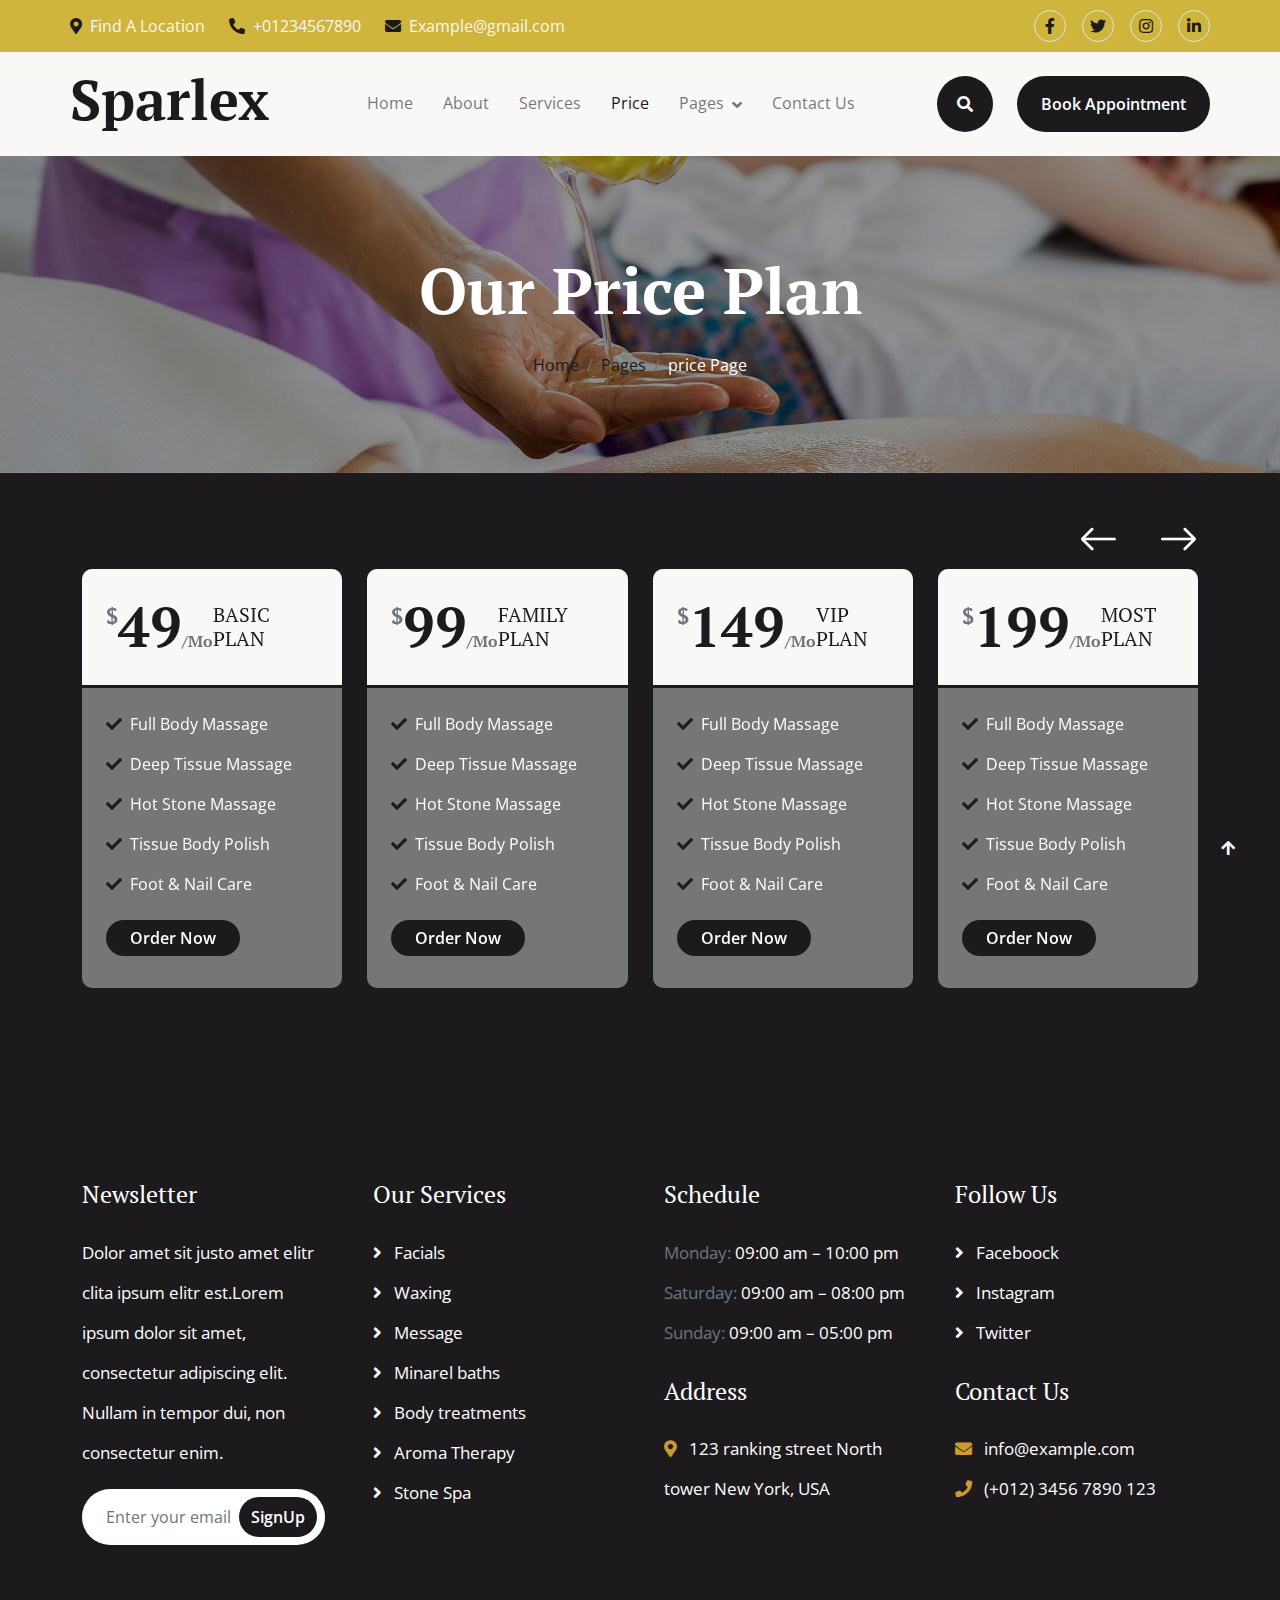
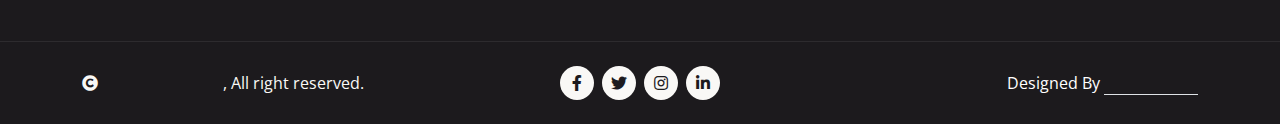
<file: price.html>
<!DOCTYPE html>
<html lang="en">

    <head>
        <meta charset="utf-8">
        <title>Sparlex - Spa Website Template</title>
        <meta content="width=device-width, initial-scale=1.0" name="viewport">
        <meta content="" name="keywords">
        <meta content="" name="description">

        <!-- Google Web Fonts -->
        <link rel="preconnect" href="https://fonts.googleapis.com">
        <link rel="preconnect" href="https://fonts.gstatic.com" crossorigin>
        <link href="https://fonts.googleapis.com/css2?family=Open+Sans:wght@400;600&family=PT+Serif:wght@400;700&display=swap" rel="stylesheet"> 

        <!-- Icon Font Stylesheet -->
        <link rel="stylesheet" href="https://use.fontawesome.com/releases/v5.15.4/css/all.css"/>
        <link href="https://cdn.jsdelivr.net/npm/bootstrap-icons@1.4.1/font/bootstrap-icons.css" rel="stylesheet">

        <!-- Libraries Stylesheet -->
        <link href="lib/animate/animate.min.css" rel="stylesheet">
        <link href="lib/lightbox/css/lightbox.min.css" rel="stylesheet">
        <link href="lib/owlcarousel/assets/owl.carousel.min.css" rel="stylesheet">


        <!-- Customized Bootstrap Stylesheet -->
        <link href="css/bootstrap.min.css" rel="stylesheet">

        <!-- Template Stylesheet -->
        <link href="css/style.css" rel="stylesheet">
    </head>

    <body>

        <!-- Spinner Start -->
        <div id="spinner" class="show w-100 vh-100 bg-white position-fixed translate-middle top-50 start-50  d-flex align-items-center justify-content-center">
            <div class="spinner-grow text-primary" role="status"></div>
        </div>
        <!-- Spinner End -->


        <!-- Navbar start -->
        <div class="container-fluid sticky-top px-0">
            <div class="container-fluid topbar d-none d-lg-block">
                <div class="container px-0">
                    <div class="row align-items-center">
                        <div class="col-lg-8">
                            <div class="d-flex flex-wrap">
                                <a href="#" class="me-4 text-light"><i class="fas fa-map-marker-alt text-primary me-2"></i>Find A Location</a>
                                <a href="#" class="me-4 text-light"><i class="fas fa-phone-alt text-primary me-2"></i>+01234567890</a>
                                <a href="#" class="text-light"><i class="fas fa-envelope text-primary me-2"></i>Example@gmail.com</a>
                            </div>

                        </div>
                        <div class="col-lg-4">
                            <div class="d-flex align-items-center justify-content-end">
                                <a href="#" class="me-3 btn-square border rounded-circle nav-fill"><i class="fab fa-facebook-f"></i></a>
                                <a href="#" class="me-3 btn-square border rounded-circle nav-fill"><i class="fab fa-twitter"></i></a>
                                <a href="#" class="me-3 btn-square border rounded-circle nav-fill"><i class="fab fa-instagram"></i></a>
                                <a href="#" class="btn-square border rounded-circle nav-fill"><i class="fab fa-linkedin-in"></i></a>
                            </div>
                        </div>
                    </div>
                </div>
            </div>
            <div class="container-fluid bg-light">
                <div class="container px-0">
                    <nav class="navbar navbar-light navbar-expand-xl">
                        <a href="index.html" class="navbar-brand">
                            <h1 class="text-primary display-4">Sparlex</h1>
                        </a>
                        <button class="navbar-toggler py-2 px-3" type="button" data-bs-toggle="collapse" data-bs-target="#navbarCollapse">
                            <span class="fa fa-bars text-primary"></span>
                        </button>
                        <div class="collapse navbar-collapse bg-light py-3" id="navbarCollapse">
                            <div class="navbar-nav mx-auto border-top">
                                <a href="index.html" class="nav-item nav-link">Home</a>
                                <a href="about.html" class="nav-item nav-link">About</a>
                                <a href="service.html" class="nav-item nav-link">Services</a>
                                <a href="price.html" class="nav-item nav-link active">Price</a>
                                <div class="nav-item dropdown">
                                    <a href="#" class="nav-link dropdown-toggle" data-bs-toggle="dropdown">Pages</a>
                                    <div class="dropdown-menu m-0 bg-secondary rounded-0">
                                        <a href="team.html" class="dropdown-item">Team</a>
                                        <a href="testimonial.html" class="dropdown-item">Testimonial</a>
                                        <a href="gallery.html" class="dropdown-item">Gallery</a>
                                        <a href="appointment.html" class="dropdown-item">Appointment</a>
                                        <a href="404.html" class="dropdown-item">404 page</a>
                                    </div>
                                </div>
                                <a href="contact.html" class="nav-item nav-link">Contact Us</a>
                            </div>
                            <div class="d-flex align-items-center flex-nowrap pt-xl-0">
                                <button class="btn-search btn btn-primary btn-primary-outline-0 rounded-circle btn-lg-square" data-bs-toggle="modal" data-bs-target="#searchModal"><i class="fas fa-search"></i></button>
                                <a href="index.html" class="btn btn-primary btn-primary-outline-0 rounded-pill py-3 px-4 ms-4">Book Appointment</a>
                            </div>
                        </div>
                    </nav>
                </div>
            </div>
        </div>
        <!-- Navbar End -->


        <!-- Modal Search Start -->
        <div class="modal fade" id="searchModal" tabindex="-1" aria-labelledby="exampleModalLabel" aria-hidden="true">
            <div class="modal-dialog modal-fullscreen">
                <div class="modal-content rounded-0">
                    <div class="modal-header">
                        <h5 class="modal-title" id="exampleModalLabel">Search by keyword</h5>
                        <button type="button" class="btn-close" data-bs-dismiss="modal" aria-label="Close"></button>
                    </div>
                    <div class="modal-body d-flex align-items-center">
                        <div class="input-group w-75 mx-auto d-flex">
                            <input type="search" class="form-control p-3" placeholder="keywords" aria-describedby="search-icon-1">
                            <span id="search-icon-1" class="input-group-text p-3"><i class="fa fa-search"></i></span>
                        </div>
                    </div>
                </div>
            </div>
        </div>
        <!-- Modal Search End -->



        <!-- Header Start -->
        <div class="container-fluid bg-breadcrumb py-5">
            <div class="container text-center py-5">
                <h3 class="text-white display-3 mb-4">Our Price Plan</h1>
                <ol class="breadcrumb justify-content-center mb-0">
                    <li class="breadcrumb-item"><a href="index.html">Home</a></li>
                    <li class="breadcrumb-item"><a href="#">Pages</a></li>
                    <li class="breadcrumb-item active text-white">price Page</li>
                </ol>    
            </div>
        </div>
        <!-- Header End -->

        
        <!-- Pricing Start -->
        <div class="container-fluid pricing py-5" style="background: var(--bs-primary);">
            <div class="container py-5">
                <div class="owl-carousel pricing-carousel">
                    <div class="pricing-item">
                        <div class="rounded pricing-content">
                            <div class="d-flex align-items-center justify-content-between bg-light rounded-top border-3 border-bottom border-primary p-4">
                                <h1 class="display-4 mb-0">
                                    <small class="align-top text-muted" style="font-size: 22px; line-height: 45px;">$</small>49<small class="text-muted" style="font-size: 16px; line-height: 40px;">/Mo</small>
                                </h1>
                                <h5 class="text-primary text-uppercase m-0">Basic Plan</h5>
                            </div>
                            <div class="p-4">
                                <p><i class="fa fa-check text-primary me-2"></i>Full Body Massage</p>
                                <p><i class="fa fa-check text-primary me-2"></i>Deep Tissue Massage</p>
                                <p><i class="fa fa-check text-primary me-2"></i>Hot Stone Massage</p>
                                <p><i class="fa fa-check text-primary me-2"></i>Tissue Body Polish</p>
                                <p><i class="fa fa-check text-primary me-2"></i>Foot & Nail Care</p>
                                <a href="" class="btn btn-primary btn-primary-outline-0 rounded-pill my-2 px-4">Order Now</a>
                            </div>
                        </div>
                    </div>
                    <div class="pricing-item">
                        <div class="pricing-content rounded">
                            <div class="d-flex align-items-center justify-content-between bg-light rounded-top border-3 border-bottom border-primary p-4">
                                <h1 class="display-4 mb-0">
                                    <small class="align-top text-muted" style="font-size: 22px; line-height: 45px;">$</small>99<small class="text-muted" style="font-size: 16px; line-height: 40px;">/Mo</small>
                                </h1>
                                <h5 class="text-primary text-uppercase m-0">Family Plan</h5>
                            </div>
                            <div class="p-4">
                                <p><i class="fa fa-check text-primary me-2"></i>Full Body Massage</p>
                                <p><i class="fa fa-check text-primary me-2"></i>Deep Tissue Massage</p>
                                <p><i class="fa fa-check text-primary me-2"></i>Hot Stone Massage</p>
                                <p><i class="fa fa-check text-primary me-2"></i>Tissue Body Polish</p>
                                <p><i class="fa fa-check text-primary me-2"></i>Foot & Nail Care</p>
                                <a href="" class="btn btn-primary btn-primary-outline-0 rounded-pill my-2 px-4">Order Now</a>
                            </div>
                        </div>
                    </div>
                    <div class="pricing-item">
                        <div class="pricing-content rounded">
                            <div class="d-flex align-items-center justify-content-between bg-light rounded-top border-3 border-bottom border-primary p-4">
                                <h1 class="display-4 mb-0">
                                    <small class="align-top text-muted" style="font-size: 22px; line-height: 45px;">$</small>149<small class="text-muted" style="font-size: 16px; line-height: 40px;">/Mo</small>
                                </h1>
                                <h5 class="text-primary text-uppercase m-0">VIP Plan</h5>
                            </div>
                            <div class="p-4">
                                <p><i class="fa fa-check text-primary me-2"></i>Full Body Massage</p>
                                <p><i class="fa fa-check text-primary me-2"></i>Deep Tissue Massage</p>
                                <p><i class="fa fa-check text-primary me-2"></i>Hot Stone Massage</p>
                                <p><i class="fa fa-check text-primary me-2"></i>Tissue Body Polish</p>
                                <p><i class="fa fa-check text-primary me-2"></i>Foot & Nail Care</p>
                                <a href="" class="btn btn-primary btn-primary-outline-0 rounded-pill my-2 px-4">Order Now</a>
                            </div>
                        </div>
                    </div>
                    <div class="pricing-item">
                        <div class="pricing-content rounded">
                            <div class="d-flex align-items-center justify-content-between bg-light rounded-top border-3 border-bottom border-primary p-4">
                                <h1 class="display-4 mb-0">
                                    <small class="align-top text-muted" style="font-size: 22px; line-height: 45px;">$</small>199<small class="text-muted" style="font-size: 16px; line-height: 40px;">/Mo</small>
                                </h1>
                                <h5 class="text-primary text-uppercase m-0">Most Plan</h5>
                            </div>
                            <div class="p-4">
                                <p><i class="fa fa-check text-primary me-2"></i>Full Body Massage</p>
                                <p><i class="fa fa-check text-primary me-2"></i>Deep Tissue Massage</p>
                                <p><i class="fa fa-check text-primary me-2"></i>Hot Stone Massage</p>
                                <p><i class="fa fa-check text-primary me-2"></i>Tissue Body Polish</p>
                                <p><i class="fa fa-check text-primary me-2"></i>Foot & Nail Care</p>
                                <a href="" class="btn btn-primary btn-primary-outline-0 rounded-pill my-2 px-4">Order Now</a>
                            </div>
                        </div>
                    </div>
                </div>
            </div>
        </div>
        <!-- Pricing End -->



        <!-- Footer Start -->
        <div class="container-fluid footer py-5">
            <div class="container py-5">
                <div class="row g-5">
                    <div class="col-md-6 col-lg-6 col-xl-3">
                        <div class="footer-item">
                            <h4 class="mb-4 text-white">Newsletter</h4>
                            <p class="text-white">Dolor amet sit justo amet elitr clita ipsum elitr est.Lorem ipsum dolor sit amet, consectetur adipiscing elit. Nullam in tempor dui, non consectetur enim.</p>
                            <div class="position-relative mx-auto rounded-pill">
                                <input class="form-control rounded-pill border-0 w-100 py-3 ps-4 pe-5" type="text" placeholder="Enter your email">
                                <button type="button" class="btn btn-primary btn-primary-outline-0 rounded-pill position-absolute top-0 end-0 py-2 mt-2 me-2">SignUp</button>
                            </div>
                        </div>
                    </div>
                    <div class="col-md-6 col-lg-6 col-xl-3">
                        <div class="footer-item d-flex flex-column">
                            <h4 class="mb-4 text-white">Our Services</h4>
                            <a href=""><i class="fas fa-angle-right me-2"></i> Facials</a>
                            <a href=""><i class="fas fa-angle-right me-2"></i> Waxing</a>
                            <a href=""><i class="fas fa-angle-right me-2"></i> Message</a>
                            <a href=""><i class="fas fa-angle-right me-2"></i> Minarel baths</a>
                            <a href=""><i class="fas fa-angle-right me-2"></i> Body treatments</a>
                            <a href=""><i class="fas fa-angle-right me-2"></i> Aroma Therapy</a>
                            <a href=""><i class="fas fa-angle-right me-2"></i> Stone Spa</a>
                        </div>
                    </div>
                    <div class="col-md-6 col-lg-6 col-xl-3">
                        <div class="footer-item d-flex flex-column">
                            <h4 class="mb-4 text-white">Schedule</h4>
                            <p class="text-muted mb-0">Monday: <span class="text-white"> 09:00 am – 10:00 pm</span></p>
                            <p class="text-muted mb-0">Saturday: <span class="text-white"> 09:00 am – 08:00 pm</span></p>
                            <p class="text-muted mb-0">Sunday: <span class="text-white"> 09:00 am – 05:00 pm</span></p>
                            <h4 class="my-4 text-white">Address</h4>
                            <p class="mb-0"><i class="fas fa-map-marker-alt text-secondary me-2"></i> 123 ranking street North tower New York, USA</p>
                        </div>
                    </div>
                    <div class="col-md-6 col-lg-6 col-xl-3">
                        <div class="footer-item d-flex flex-column">
                            <h4 class="mb-4 text-white">Follow Us</h4>
                            <a href=""><i class="fas fa-angle-right me-2"></i> Faceboock</a>
                            <a href=""><i class="fas fa-angle-right me-2"></i> Instagram</a>
                            <a href=""><i class="fas fa-angle-right me-2"></i> Twitter</a>
                            <h4 class="my-4 text-white">Contact Us</h4>
                            <p class="mb-0"><i class="fas fa-envelope text-secondary me-2"></i> info@example.com</p>
                            <p class="mb-0"><i class="fas fa-phone text-secondary me-2"></i> (+012) 3456 7890 123</p>
                        </div>
                    </div>
                </div>
            </div>
        </div>
        <!-- Footer End -->



        <!-- Copyright Start -->
        <div class="container-fluid copyright py-4">
            <div class="container">
                <div class="row g-4 align-items-center">
                    <div class="col-md-4 text-center text-md-start mb-md-0">
                        <span class="text-light"><a href="#"><i class="fas fa-copyright text-light me-2"></i>Your Site Name</a>, All right reserved.</span>
                    </div>
                    <div class="col-md-4">
                        <div class="d-flex justify-content-center">
                            <a href="" class="btn btn-light btn-light-outline-0 btn-sm-square rounded-circle me-2"><i class="fab fa-facebook-f"></i></a>
                            <a href="" class="btn btn-light btn-light-outline-0 btn-sm-square rounded-circle me-2"><i class="fab fa-twitter"></i></a>
                            <a href="" class="btn btn-light btn-light-outline-0 btn-sm-square rounded-circle me-2"><i class="fab fa-instagram"></i></a>
                            <a href="" class="btn btn-light btn-light-outline-0 btn-sm-square rounded-circle me-0"><i class="fab fa-linkedin-in"></i></a>
                        </div>
                    </div>
                    <div class="col-md-4 text-center text-md-end text-white">
                        <!--/*** This template is free as long as you keep the below author’s credit link/attribution link/backlink. ***/-->
                        <!--/*** If you'd like to use the template without the below author’s credit link/attribution link/backlink, ***/-->
                        <!--/*** you can purchase the Credit Removal License from "https://htmlcodex.com/credit-removal". ***/-->
                        Designed By <a class="border-bottom" href="https://htmlcodex.com">HTML Codex</a>
                    </div>
                </div>
            </div>
        </div>
        <!-- Copyright End -->



        <!-- Back to Top -->
        <a href="#" class="btn btn-primary btn-primary-outline-0 btn-md-square rounded-circle back-to-top"><i class="fa fa-arrow-up"></i></a>   

        
    <!-- JavaScript Libraries -->
    <script src="https://ajax.googleapis.com/ajax/libs/jquery/3.6.4/jquery.min.js"></script>
    <script src="https://cdn.jsdelivr.net/npm/bootstrap@5.0.0/dist/js/bootstrap.bundle.min.js"></script>
    <script src="lib/wow/wow.min.js"></script>
    <script src="lib/easing/easing.min.js"></script>
    <script src="lib/waypoints/waypoints.min.js"></script>
    <script src="lib/counterup/counterup.min.js"></script>
    <script src="lib/lightbox/js/lightbox.min.js"></script>
    <script src="lib/owlcarousel/owl.carousel.min.js"></script>

    <!-- Template Javascript -->
    <script src="js/main.js"></script>
    </body>

</html>
</file>
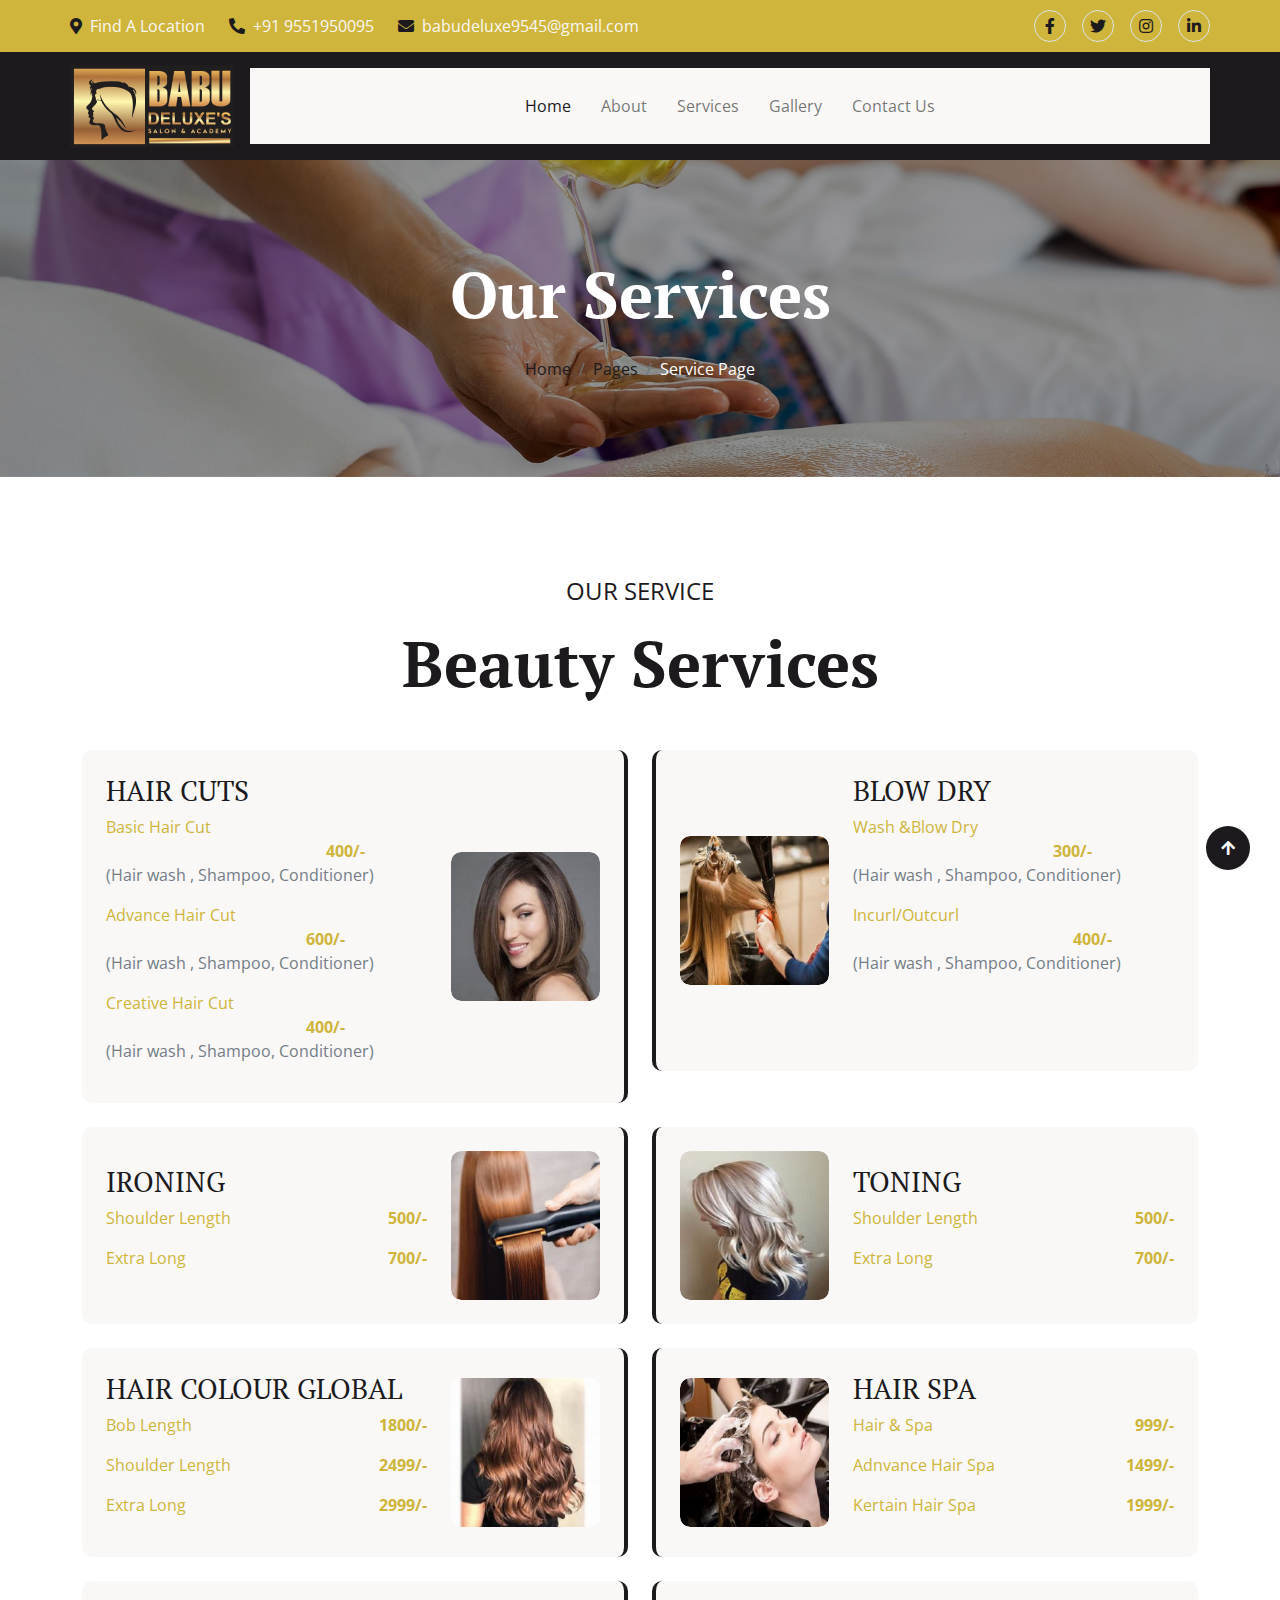
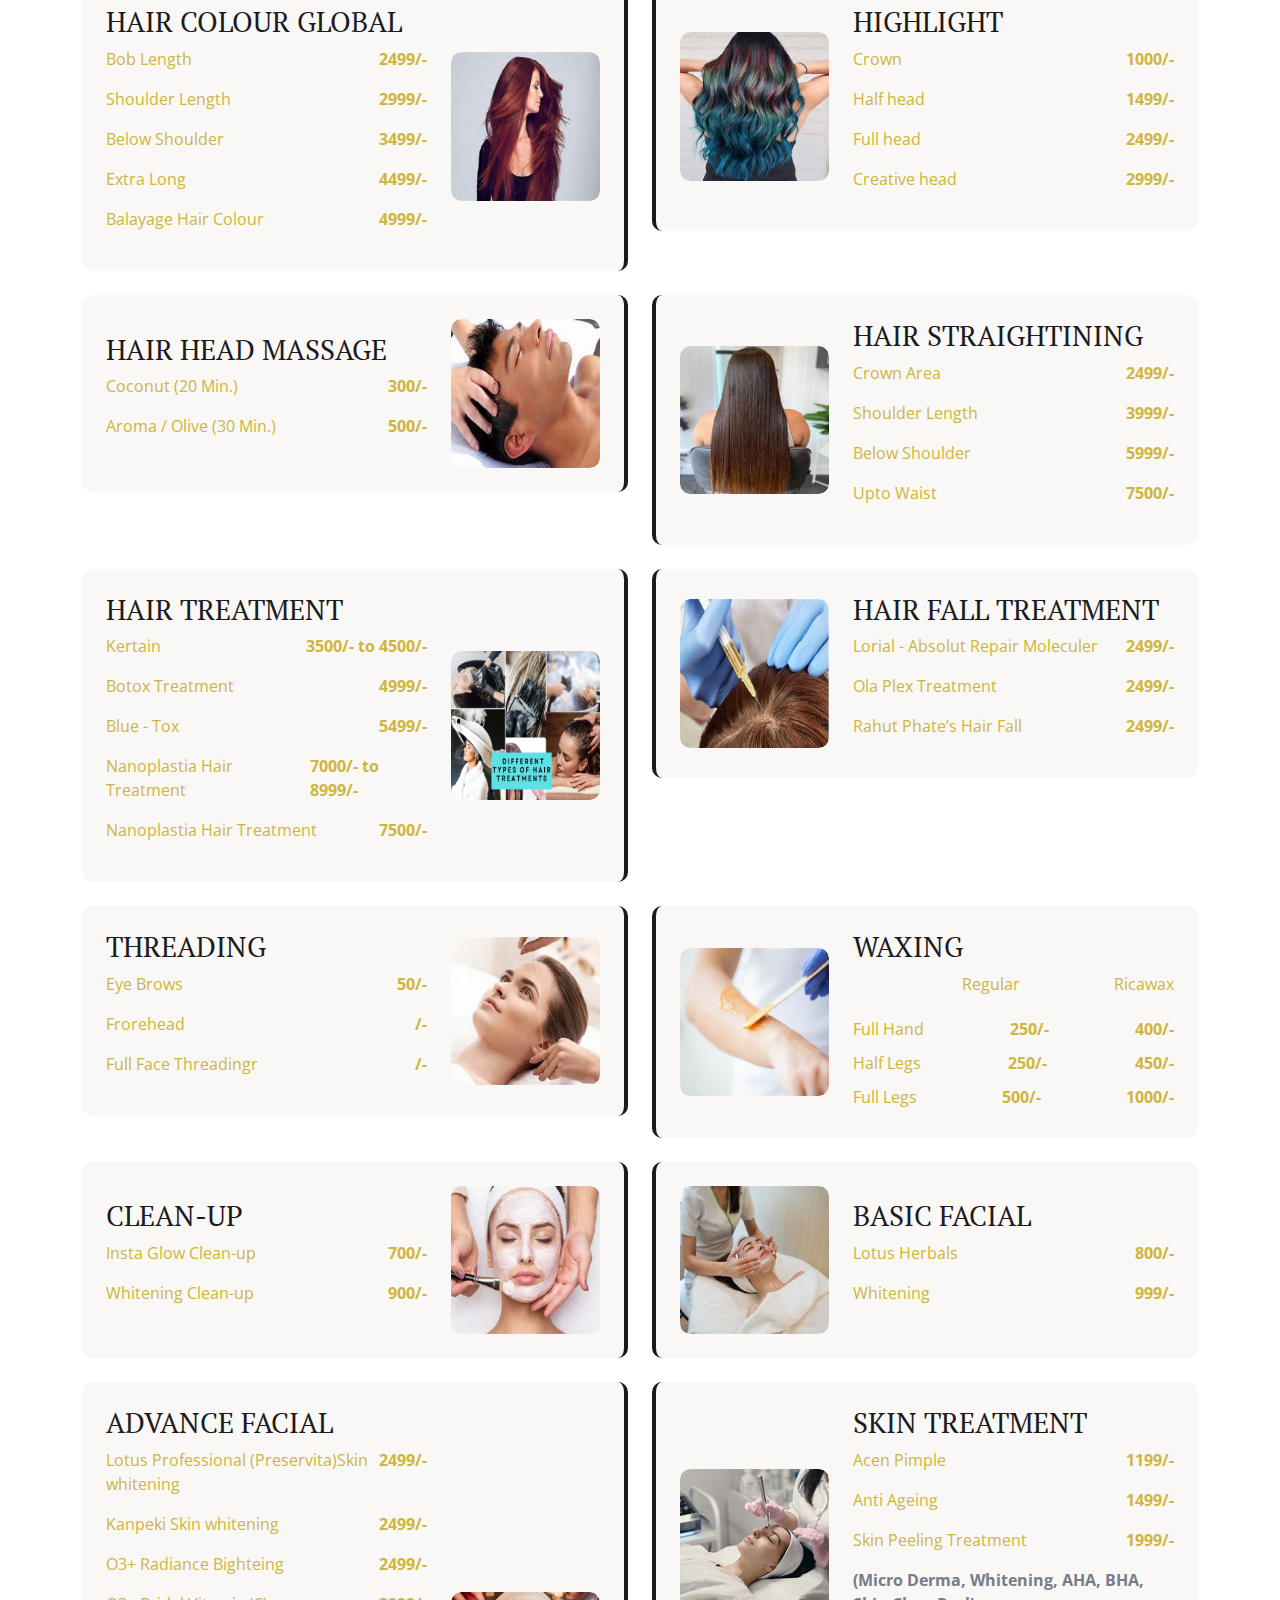
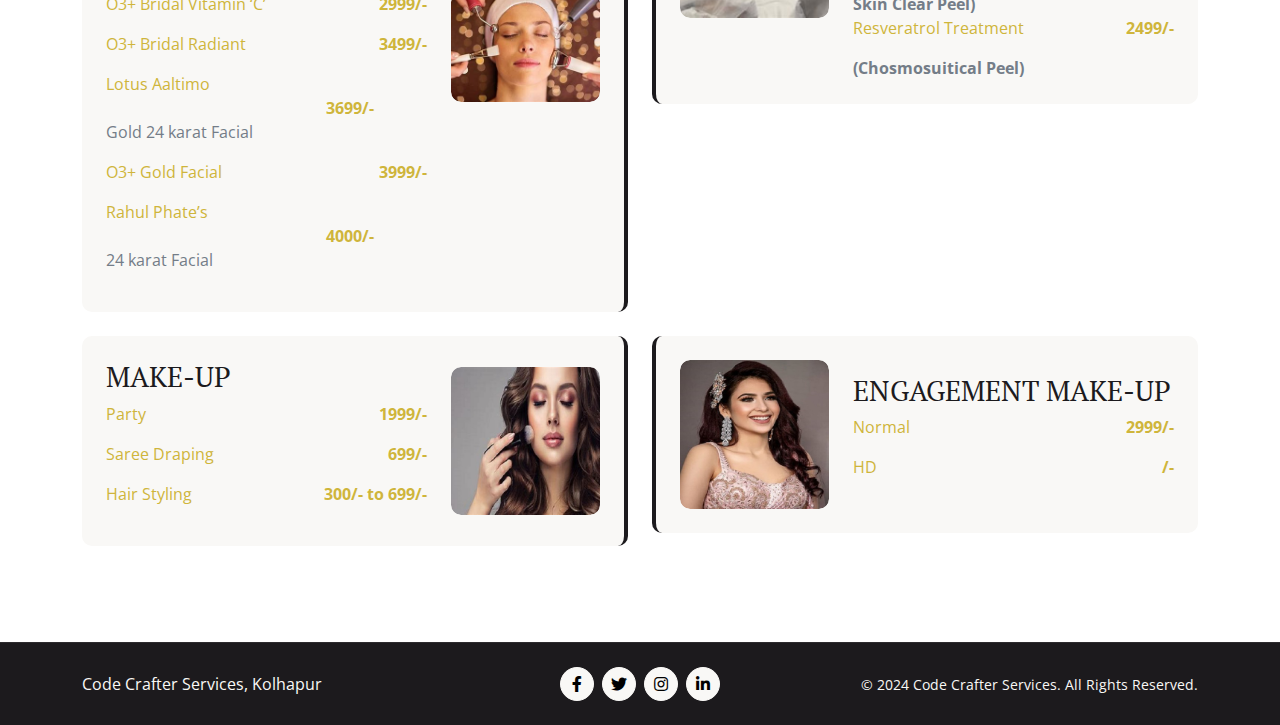
<file: service.html>
<!DOCTYPE html>
<html lang="en">

    <head>
        <meta charset="utf-8">
        <title>Sparlex - Spa Website Template</title>
        <meta content="width=device-width, initial-scale=1.0" name="viewport">
        <meta content="" name="keywords">
        <meta content="" name="description">

        <!-- Google Web Fonts -->
        <link rel="preconnect" href="https://fonts.googleapis.com">
        <link rel="preconnect" href="https://fonts.gstatic.com" crossorigin>
        <link href="https://fonts.googleapis.com/css2?family=Open+Sans:wght@400;600&family=PT+Serif:wght@400;700&display=swap" rel="stylesheet"> 

        <!-- Icon Font Stylesheet -->
        <link rel="stylesheet" href="https://use.fontawesome.com/releases/v5.15.4/css/all.css"/>
        <link href="https://cdn.jsdelivr.net/npm/bootstrap-icons@1.4.1/font/bootstrap-icons.css" rel="stylesheet">

        <!-- Libraries Stylesheet -->
        <link href="lib/animate/animate.min.css" rel="stylesheet">
        <link href="lib/lightbox/css/lightbox.min.css" rel="stylesheet">
        <link href="lib/owlcarousel/assets/owl.carousel.min.css" rel="stylesheet">


        <!-- Customized Bootstrap Stylesheet -->
        <link href="css/bootstrap.min.css" rel="stylesheet">

        <!-- Template Stylesheet -->
        <link href="css/style.css" rel="stylesheet">
    </head>

    <body>

        <!-- Spinner Start -->
        <div id="spinner" class="show w-100 vh-100 bg-white position-fixed translate-middle top-50 start-50  d-flex align-items-center justify-content-center">
            <div class="spinner-grow text-primary" role="status"></div>
        </div>
        <!-- Spinner End -->


        <!-- Navbar start -->
        <div class="container-fluid sticky-top px-0">
            <div class="container-fluid topbar d-none d-lg-block">
                <div class="container px-0">
                    <div class="row align-items-center">
                        <div class="col-lg-8">
                            <div class="d-flex flex-wrap">
                                <a href="#" class="me-4 text-light"><i class="fas fa-map-marker-alt text-primary me-2"></i>Find A Location</a>
                                <a href="#" class="me-4 text-light"><i class="fas fa-phone-alt text-primary me-2"></i>+91 9551950095</a>
                                <a href="#" class="text-light"><i class="fas fa-envelope text-primary me-2"></i>babudeluxe9545@gmail.com </a>
                            </div>

                        </div>
                        <div class="col-lg-4">
                            <div class="d-flex align-items-center justify-content-end">
                                <a href="#" class="me-3 btn-square border rounded-circle nav-fill"><i class="fab fa-facebook-f"></i></a>
                                <a href="#" class="me-3 btn-square border rounded-circle nav-fill"><i class="fab fa-twitter"></i></a>
                                <a href="#" class="me-3 btn-square border rounded-circle nav-fill"><i class="fab fa-instagram"></i></a>
                                <a href="#" class="btn-square border rounded-circle nav-fill"><i class="fab fa-linkedin-in"></i></a>
                            </div>
                        </div>
                    </div>
                </div>
            </div>
            <div class="container-fluid bg-dark" >
                <div class="container px-0">
                    <nav class="navbar navbar-light navbar-expand-xl">
                        <a href="index.html" class="navbar-brand">
                            <img   class="img-fluid"  src="img/logo.jpg">
                            <!-- <h1 class="text-primary display-4">Sparlex</h1> -->
                        </a>
                        <button class="navbar-toggler py-2 px-3" type="button" data-bs-toggle="collapse" data-bs-target="#navbarCollapse">
                            <span class="fa fa-bars text-white"></span>
                        </button>
                        <div class="collapse navbar-collapse bg-light py-3" id="navbarCollapse">
                            <div class="navbar-nav mx-auto border-top">
                                <a href="index.html" class="nav-item nav-link active">Home</a>
                                <a href="about.html" class="nav-item nav-link">About</a>
                                <a href="service.html" class="nav-item nav-link">Services</a>
                                <a href="gallery.html" class="nav-item nav-link">Gallery</a>

                                <!-- <div class="nav-item dropdown">
                                    <a href="#" class="nav-link dropdown-toggle" data-bs-toggle="dropdown">Pages</a>
                                    <div class="dropdown-menu m-0 bg-secondary rounded-0">
                                        <a href="team.html" class="dropdown-item">Team</a>
                                        <a href="testimonial.html" class="dropdown-item">Testimonial</a>
                                        <a href="gallery.html" class="dropdown-item">Gallery</a>
                                        <a href="appointment.html" class="dropdown-item">Appointment</a>
                                        <a href="404.html" class="dropdown-item">404 page</a>
                                    </div>
                                </div> -->
                                <a href="contact.html" class="nav-item nav-link">Contact Us</a>
                            </div>
                            <!--<div class="d-flex align-items-center flex-nowrap pt-xl-0">
                                <button class="btn-search btn btn-primary btn-primary-outline-0 rounded-circle btn-lg-square" data-bs-toggle="modal" data-bs-target="#searchModal"><i class="fas fa-search"></i></button>
                                <a href="appointment.html" class="btn btn-primary btn-primary-outline-0 rounded-pill py-3 px-4 ms-4">Book Appointment</a>
                            </div>-->
                        </div>
                    </nav>
                </div>
            </div>
        </div>
        <!-- Navbar End -->


        <!-- Modal Search Start -->
        <div class="modal fade" id="searchModal" tabindex="-1" aria-labelledby="exampleModalLabel" aria-hidden="true">
            <div class="modal-dialog modal-fullscreen">
                <div class="modal-content rounded-0">
                    <div class="modal-header">
                        <h5 class="modal-title" id="exampleModalLabel">Search by keyword</h5>
                        <button type="button" class="btn-close" data-bs-dismiss="modal" aria-label="Close"></button>
                    </div>
                    <div class="modal-body d-flex align-items-center">
                        <div class="input-group w-75 mx-auto d-flex">
                            <input type="search" class="form-control p-3" placeholder="keywords" aria-describedby="search-icon-1">
                            <span id="search-icon-1" class="input-group-text p-3"><i class="fa fa-search"></i></span>
                        </div>
                    </div>
                </div>
            </div>
        </div>
        <!-- Modal Search End -->



        <!-- Header Start -->
        <div class="container-fluid bg-breadcrumb py-5">
            <div class="container text-center py-5">
                <h3 class="text-white display-3 mb-4">Our Services</h1>
                <ol class="breadcrumb justify-content-center mb-0">
                    <li class="breadcrumb-item"><a href="index.html">Home</a></li>
                    <li class="breadcrumb-item"><a href="#">Pages</a></li>
                    <li class="breadcrumb-item active text-white">Service Page</li>
                </ol>    
            </div>
        </div>
        <!-- Header End -->

        
        <!-- Services Start -->
        <div class="container-fluid services py-5">
            <div class="container py-5">
                <div class="mx-auto text-center mb-5" style="max-width: 800px;">
                    <p class="fs-4 text-uppercase text-center text-primary">Our Service</p>
                    <h1 class="display-3">Beauty Services</h1>
                </div>
                <div class="row g-4">
                    <div class="col-lg-6">
                        <div class="services-item bg-light border-4 border-end border-primary rounded p-4">
                            <div class="row align-items-center">
                                <div class="col-8">
                                    <div class="services-content text-start">
                                        <h3 class="d-flex justify-content-between">HAIR CUTS  </h3>
                                           
                                     <p> <font color="#CFB53B">Basic Hair Cut</font>
                                        <span class="mr-3" style="margin-left: 220px;"><strong style="color: #CFB53B;">400/-</strong></span>
                                        <br>
                                        (Hair wash , Shampoo, Conditioner)  </p>

                                        <p> <font color="#CFB53B">Advance Hair Cut</font>
                                            <span class="mr-3" style="margin-left: 200px;"><strong style="color: #CFB53B;">600/-</strong></span>
                                            <br>
                                            (Hair wash , Shampoo, Conditioner)  </p>  
                                            <p> <font color="#CFB53B">Creative Hair Cut</font>
                                                <span class="mr-3" style="margin-left: 200px;"><strong style="color: #CFB53B;">400/-</strong></span>
                                                <br>
                                                (Hair wash , Shampoo, Conditioner)  </p>  
                                    </div>
                                </div>
                                <div class="col-4">
                                    <div class="services-img d-flex align-items-center justify-content-center rounded">
                                        <img src="img/hair.jpg" class="img-fluid rounded" alt="">
                                    </div>
                                </div>
                            </div>
                        </div>
                    </div>
                    <div class="col-lg-6">
                        <div class="services-item bg-light border-4 border-start border-primary rounded p-4">
                            <div class="row align-items-center">
                                <div class="col-4">
                                    <div class="services-img d-flex align-items-center justify-content-center rounded">
                                        <img src="img/blowdry.jfif" class="img-fluid rounded" alt="">
                                    </div>
                                </div>
                                <div class="col-8">
                                    <div class="services-content text-start">
                                        <h3>BLOW DRY</h3>
                                        <p> <font color="#CFB53B">Wash &Blow Dry</font>
                                            <span class="mr-3" style="margin-left: 200px;"><strong style="color: #CFB53B;">300/-</strong></span>
                                            <br>
                                            (Hair wash , Shampoo, Conditioner)  </p>  
                                            <p> <font color="#CFB53B">Incurl/Outcurl</font>
                                                <span class="mr-3" style="margin-left: 220px;"><strong style="color: #CFB53B;">400/-</strong></span>
                                                <br>
                                                (Hair wash , Shampoo, Conditioner)  </p> 
                                                
                                                <p class=" p-2"> <font color="#343a40"></font>
                                                    <span class="mr-3" style="margin-left: 220px;"><strong></strong></span>
                                                    <br>
                                                      </p>     
                                                    
                                    </div>
                                </div>
                            </div>
                        </div>
                    </div>
                    <div class="col-lg-6">
                        <div class="services-item bg-light border-4 border-end border-primary rounded p-4">
                            <div class="row align-items-center">
                                <div class="col-8">
                                    <div class="services-content text-start">
                                        <h3>IRONING</h3>
                                        <p style="display: flex; justify-content: space-between; color: #CFB53B;">
                                            <span>Shoulder Length</span>
                                            <span><strong>500/-</strong></span>
                                        </p>
                                        <p style="display: flex; justify-content: space-between; color: #CFB53B;">
                                            <span>Extra Long</span>
                                            <span><strong>700/-</strong></span>
                                        </p>
                                          
                                    </div>
                                </div>
                                <div class="col-4">
                                    <div class="services-img d-flex align-items-center justify-content-center rounded">
                                        <img src="img/iron.jfif" class="img-fluid rounded" alt="">
                                    </div>
                                </div>
                            </div>
                        </div>
                    </div>
                    <div class="col-lg-6">
                        <div class="services-item bg-light border-4 border-start border-primary rounded p-4">
                            <div class="row align-items-center">
                                <div class="col-4">
                                    <div class="services-img d-flex align-items-center justify-content-center rounded">
                                        <img src="img/tonner.jfif" class="img-fluid rounded" alt="">
                                    </div>
                                </div>
                                <div class="col-8">
                                    <div class="services-content text-start">
                                        <h3>TONING</h3>
                                        <p style="display: flex; justify-content: space-between; color: #CFB53B;">
                                            <span>Shoulder Length</span>
                                            <span><strong>500/-</strong></span>
                                        </p>
                                        <p style="display: flex; justify-content: space-between; color: #CFB53B;">
                                            <span>Extra Long</span>
                                            <span><strong>700/-</strong></span>
                                        </p>
                                        
                                    </div>
                                </div>
                            </div>
                        </div>
                    </div>
                    <div class="col-lg-6">
                        <div class="services-item bg-light border-4 border-end border-primary rounded p-4">
                            <div class="row align-items-center">
                                <div class="col-8">
                                    <div class="services-content text-start">
                                        <h3>HAIR COLOUR GLOBAL</h3>
                                        <p style="display: flex; justify-content: space-between; color: #CFB53B;">
                                            <span>Bob Length</span>
                                            <span><strong>1800/-</strong></span>
                                        </p>
                                        <p style="display: flex; justify-content: space-between; color: #CFB53B;">
                                            <span>Shoulder Length</span>
                                            <span><strong>2499/-</strong></span>
                                        </p>
                                        <p style="display: flex; justify-content: space-between; color: #CFB53B;">
                                            <span>Extra Long</span>
                                            <span><strong>2999/-</strong></span>
                                        </p>
                                        
                                                
                                                 
                                    </div>
                                </div>
                                <div class="col-4">
                                    <div class="services-img d-flex align-items-center justify-content-center rounded">
                                        <img src="img/glo.jfif" class="img-fluid rounded" alt="">
                                    </div>
                                </div>
                            </div>
                        </div>
                    </div>
                    <div class="col-lg-6">
                        <div class="services-item bg-light border-4 border-start border-primary rounded p-4">
                            <div class="row align-items-center">
                                <div class="col-4">
                                    <div class="services-img d-flex align-items-center justify-content-center rounded">
                                        <img src="img/spa.jfif" class="img-fluid rounded" alt=""> 
                                    </div>
                                </div>
                                <div class="col-8">
                                    <div class="services-content text-start">
                                         <h3>HAIR SPA</h3>
                                        <p style="display: flex; justify-content: space-between; color: #CFB53B;">
                                            <span> Hair & Spa</span>
                                            <span><strong>999/-</strong></span>
                                        </p>
                                        <p style="display: flex; justify-content: space-between; color: #CFB53B;">
                                            <span>Adnvance Hair Spa</span>
                                            <span><strong>1499/-</strong></span>
                                        </p>
                                        <p style="display: flex; justify-content: space-between; color: #CFB53B;">
                                            <span>Kertain Hair Spa</span>
                                            <span><strong>1999/-</strong></span>
                                        </p>
                                        
                                        
                                       
                                    </div>
                                </div>
                            </div>
                        </div>
                    </div>
                    <div class="col-lg-6">
                        <div class="services-item bg-light border-4 border-end border-primary rounded p-4">
                            <div class="row align-items-center">
                                <div class="col-8">
                                    <div class="services-content text-start">
                                        <h3>HAIR COLOUR GLOBAL</h3>
                                        <p style="display: flex; justify-content: space-between; color: #CFB53B;">
                                            <span>Bob Length</span>
                                            <span><strong>2499/-</strong></span>
                                        </p>
                                        <p style="display: flex; justify-content: space-between; color: #CFB53B;">
                                            <span>Shoulder Length</span>
                                            <span><strong>2999/-</strong></span>
                                        </p>
                                        <p style="display: flex; justify-content: space-between; color: #CFB53B;">
                                            <span>Below Shoulder</span>
                                            <span><strong>3499/-</strong></span>
                                        </p>
                                        <p style="display: flex; justify-content: space-between; color: #CFB53B;">
                                            <span>Extra Long</span>
                                            <span><strong>4499/-</strong></span>
                                        </p>
                                        <p style="display: flex; justify-content: space-between; color: #CFB53B;">
                                            <span>Balayage Hair Colour</span>
                                            <span><strong>4999/-</strong></span>
                                        </p>
                                        
                                       
                                                 
                                    </div>
                                </div>
                                <div class="col-4">
                                    <div class="services-img d-flex align-items-center justify-content-center rounded">
                                        <img src="img/hairglob.jfif" class="img-fluid rounded" alt="">
                                    </div>
                                </div>
                            </div>
                        </div>
                    </div>
                    <div class="col-lg-6">
                        <div class="services-item bg-light border-4 border-start border-primary rounded p-4">
                            <div class="row align-items-center">
                                <div class="col-4">
                                    <div class="services-img d-flex align-items-center justify-content-center rounded">
                                        
                                        <img src="img/hilight.jfif" class="img-fluid rounded" alt="">
                                    </div>
                                </div>
                                <div class="col-8">
                                    <div class="services-content text-start"><h3>HIGHLIGHT</h3>
                                        <p style="display: flex; justify-content: space-between; color: #CFB53B;">
                                            <span>Crown</span>
                                            <span><strong>1000/-</strong></span>
                                        </p>
                                        <p style="display: flex; justify-content: space-between; color: #CFB53B;">
                                            <span>Half head</span>
                                            <span><strong>1499/-</strong></span>
                                        </p>
                                        <p style="display: flex; justify-content: space-between; color: #CFB53B;">
                                            <span>Full head</span>
                                            <span><strong>2499/-</strong></span>
                                        </p>
                                        <p style="display: flex; justify-content: space-between; color: #CFB53B;">
                                            <span>Creative head</span>
                                            <span><strong>2999/-</strong></span>
                                        </p>
                                        
                                    </div>
                                </div>
                            </div>
                        </div>
                    </div>
                    <div class="col-lg-6">
                        <div class="services-item bg-light border-4 border-end border-primary rounded p-4">
                            <div class="row align-items-center">
                                <div class="col-8">
                                    <div class="services-content text-start">
                                        <h3>HAIR HEAD MASSAGE</h3>
                                        <p style="display: flex; justify-content: space-between; color: #CFB53B;">
                                            <span> Coconut (20 Min.)</span>
                                            <span><strong>300/-</strong></span>
                                        </p>
                                        <p style="display: flex; justify-content: space-between; color: #CFB53B;">
                                            <span>Aroma / Olive (30 Min.)</span>
                                            <span><strong>500/-</strong></span>
                                        </p>
                                       
                                        
                                       
                                                 
                                    </div>
                                </div>
                                <div class="col-4">
                                    <div class="services-img d-flex align-items-center justify-content-center rounded">
                                        <img src="img/massag.jfif" class="img-fluid rounded" alt="">
                                    </div>
                                </div>
                            </div>
                        </div>
                    </div>
                    <div class="col-lg-6">
                        <div class="services-item bg-light border-4 border-start border-primary rounded p-4">
                            <div class="row align-items-center">
                                <div class="col-4">
                                    <div class="services-img d-flex align-items-center justify-content-center rounded">
                                        
                                        <img src="img/staignning.jfif" class="img-fluid rounded" alt="">
                                    </div>
                                </div>
                                <div class="col-8">
                                    <div class="services-content text-start"><h3>HAIR STRAIGHTINING</h3>
                                        <p style="display: flex; justify-content: space-between; color: #CFB53B;">
                                            <span> Crown Area</span>
                                            <span><strong>2499/-</strong></span>
                                        </p>
                                        <p style="display: flex; justify-content: space-between; color: #CFB53B;">
                                            <span>Shoulder Length</span>
                                            <span><strong>3999/-</strong></span>
                                        </p>
                                        <p style="display: flex; justify-content: space-between; color: #CFB53B;">
                                            <span>Below Shoulder</span>
                                            <span><strong>5999/-</strong></span>
                                        </p>
                                        <p style="display: flex; justify-content: space-between; color: #CFB53B;">
                                            <span>Upto Waist </span>
                                            <span><strong>7500/-</strong></span>
                                        </p>
                                        
                                    </div>
                                </div>
                            </div>
                        </div>
                    </div>
                    <div class="col-lg-6">
                        <div class="services-item bg-light border-4 border-end border-primary rounded p-4">
                            <div class="row align-items-center">
                                <div class="col-8">
                                    <div class="services-content text-start">
                                        <h3>HAIR TREATMENT</h3>
                                        <p style="display: flex; justify-content: space-between; color: #CFB53B;">
                                            <span>Kertain </span>
                                            <span><strong>3500/- to 4500/-</strong></span>
                                        </p>
                                        <p style="display: flex; justify-content: space-between; color: #CFB53B;">
                                            <span>Botox Treatment</span>
                                            <span><strong>4999/-</strong></span>
                                        </p>
                                        <p style="display: flex; justify-content: space-between; color: #CFB53B;">
                                            <span>Blue - Tox</span>
                                            <span><strong>5499/-</strong></span>
                                        </p>
                                        <p style="display: flex; justify-content: space-between; color: #CFB53B;">
                                            <span>Nanoplastia Hair Treatment </span>
                                            <span><strong>7000/- to 8999/-</strong></span>
                                        </p>
                                        <p style="display: flex; justify-content: space-between; color: #CFB53B;">
                                            <span>Nanoplastia Hair Treatment </span>
                                            <span><strong>7500/-</strong></span>
                                        </p>
                                        
                                       
                                                 
                                    </div>
                                </div>
                                <div class="col-4">
                                    <div class="services-img d-flex align-items-center justify-content-center rounded">
                                        <img src="img/DIFFERENT-TYPES-OF-HAIR-TREATMENTS.jpg" class="img-fluid rounded" alt="">
                                    </div>
                                </div>
                            </div>
                        </div>
                    </div>

                    <div class="col-lg-6">
                        <div class="services-item bg-light border-4 border-start border-primary rounded p-4">
                            <div class="row align-items-center">
                                <div class="col-4">
                                    <div class="services-img d-flex align-items-center justify-content-center rounded">
                                        
                                        <img src="img/hairfall.jfif" class="img-fluid rounded" alt="">
                                    </div>
                                </div>
                                <div class="col-8">
                                    <div class="services-content text-start"><h3>HAIR FALL TREATMENT</h3>
                                        <p style="display: flex; justify-content: space-between; color: #CFB53B;">
                                            <span> Lorial -  Absolut Repair Moleculer</span>
                                            <span><strong>2499/-</strong></span>
                                        </p>
                                        <p style="display: flex; justify-content: space-between; color: #CFB53B;">
                                            <span>Ola Plex Treatment</span>
                                            <span><strong>2499/-</strong></span>
                                        </p>
                                        <p style="display: flex; justify-content: space-between; color: #CFB53B;">
                                            <span>Rahut Phate’s Hair Fall</span>
                                            <span><strong>2499/-</strong></span>
                                        </p>
                                        
                                        
                                    </div>
                                </div>
                            </div>
                        </div>
                    </div>

                    <div class="col-lg-6">
                        <div class="services-item bg-light border-4 border-end border-primary rounded p-4">
                            <div class="row align-items-center">
                                <div class="col-8">
                                    <div class="services-content text-start">
                                        <h3>THREADING</h3>
                                        <p style="display: flex; justify-content: space-between; color: #CFB53B;">
                                            <span> Eye Brows</span>
                                            <span><strong>50/-</strong></span>
                                        </p>
                                        <p style="display: flex; justify-content: space-between; color: #CFB53B;">
                                            <span>Frorehead</span>
                                            <span><strong>/-</strong></span>
                                        </p>
                                        <p style="display: flex; justify-content: space-between; color: #CFB53B;">
                                            <span>Full Face Threadingr</span>
                                            <span><strong>/-</strong></span>
                                        </p>
                                       
                                        
                                       
                                                 
                                    </div>
                                </div>
                                <div class="col-4">
                                    <div class="services-img d-flex align-items-center justify-content-center rounded">
                                        <img src="img/threading.jfif" class="img-fluid rounded" alt="">
                                    </div>
                                </div>
                            </div>
                        </div>
                    </div>


                    <div class="col-lg-6">
                        <div class="services-item bg-light border-4 border-start border-primary rounded p-4">
                            <div class="row align-items-center">
                                <div class="col-4">
                                    <div class="services-img d-flex align-items-center justify-content-center rounded">
                                        
                                        <img src="img/wax.jfif" class="img-fluid rounded" alt="">
                                    </div>
                                </div>
                                <div class="col-8">
                                    <div class="services-content text-start">
                                        <h3>WAXING</h3>
                                        <p style="display: flex; justify-content: space-between; color: #CFB53B;">
                                            <span></span>
                                            <span>&nbsp;&nbsp;&nbsp;&nbsp;Regular</span>
                                            <span>Ricawax</span>
                                        </p>
                                        <div style="display: flex; justify-content: space-between; padding: 5px 0;">
                                            <span><font color="CFB53B">Full Hand</font></span>
                                            <span><font color="CFB53B"><strong>250/-</strong></font></span>
                                            <span><font color="CFB53B"><strong>400/-</strong></font></span>
                                        </div>
                                        <div style="display: flex; justify-content: space-between; padding: 5px 0;">
                                            <span><font color="CFB53B">Half Legs</font></span>
                                            <span><font color="CFB53B"><strong>250/-</strong></font></span>
                                            <span><font color="CFB53B"><strong>450/-</strong></font></span>
                                        </div>
                                        <div style="display: flex; justify-content: space-between; padding: 5px 0;">
                                            <span><font color="CFB53B">Full Legs</font></span>
                                            <span><font color="CFB53B"><strong>500/-</strong></font></span>
                                            <span><font color="CFB53B"><strong>1000/-</strong></font></span>
                                        </div>
                                    </div>
                                    
                                    <!-- <div class="services-content text-start"><h3>WAXING</h3>
                                        <p style="display: flex; justify-content: space-between; color: #343a40;">
                                            <span></span>
                                            <span>Regular</span>
                                            <span>Ricawax</span>
                                            
                                        </p>
                                        <p style="display: flex; justify-content: space-between; color: #343a40;">
                                            <span> Full Hand</span>
                                            <span><strong>250/-</strong></span>
                                            <span><strong>400/-</strong></span>
                                        </p>
                                        <p style="display: flex; justify-content: space-between; color: #343a40;">
                                            <span>Half Legs</span>
                                            <span><strong>250/-</strong></span>
                                            <span><strong>450/-</strong></span>
                                        </p>
                                        <p style="display: flex; justify-content: space-between; color: #343a40;">
                                            <span>Full Legs</span>
                                            <span><strong>500/-</strong></span>
                                            <span><strong>1000/-</strong></span>
                                        </p>
                                        
                                    </div> -->
                                </div>
                            </div>
                        </div>
                    </div>
                    <div class="col-lg-6">
                        <div class="services-item bg-light border-4 border-end border-primary rounded p-4">
                            <div class="row align-items-center">
                                <div class="col-8">
                                    <div class="services-content text-start">
                                        <h3>CLEAN-UP</h3>
                                        <p style="display: flex; justify-content: space-between; color: #CFB53B;">
                                            <span>Insta Glow Clean-up</span>
                                            <span><strong>700/-</strong></span>
                                        </p>
                                        <p style="display: flex; justify-content: space-between; color: #CFB53B;">
                                            <span>Whitening Clean-up</span>
                                            <span><strong>900/-</strong></span>
                                        </p>
                                       
                                        
                                       
                                                 
                                    </div>
                                </div>
                                <div class="col-4">
                                    <div class="services-img d-flex align-items-center justify-content-center rounded">
                                        <img src="img/cleanup.jfif" class="img-fluid rounded" alt="">
                                    </div>
                                </div>
                            </div>
                        </div>
                    </div>
                    <div class="col-lg-6">
                        <div class="services-item bg-light border-4 border-start border-primary rounded p-4">
                            <div class="row align-items-center">
                                <div class="col-4">
                                    <div class="services-img d-flex align-items-center justify-content-center rounded">
                                        
                                        <img src="img/facial.jfif" class="img-fluid rounded" alt="">
                                    </div>
                                </div>
                                <div class="col-8">
                                    <div class="services-content text-start"><h3>BASIC FACIAL</h3>
                                        <p style="display: flex; justify-content: space-between; color: #CFB53B;">
                                            <span> Lotus Herbals</span>
                                            <span><strong>800/-</strong></span>
                                        </p>
                                        <p style="display: flex; justify-content: space-between; color: #CFB53B;">
                                            <span>Whitening </span>
                                            <span><strong>999/-</strong></span>
                                        </p>
                                       
                                        
                                    </div>
                                </div>
                            </div>
                        </div>
                    </div>
                    
                    <div class="col-lg-6">
                        <div class="services-item bg-light border-4 border-end border-primary rounded p-4">
                            <div class="row align-items-center">
                                <div class="col-8">
                                    <div class="services-content text-start">
                                        <h3>ADVANCE FACIAL</h3>
                                        <p style="display: flex; justify-content: space-between; color: #CFB53B;">
                                            <span> Lotus Professional (Preservita)Skin whitening</span>
                                            <span><strong>2499/-</strong></span>
                                        </p>
                                        <p style="display: flex; justify-content: space-between; color: #CFB53B;">
                                            <span>Kanpeki Skin whitening</span>
                                            <span><strong>2499/-</strong></span>
                                        </p>
                                        <p style="display: flex; justify-content: space-between; color: #CFB53B;">
                                            <span>O3+ Radiance Bighteing</span>
                                            <span><strong>2499/-</strong></span>
                                        </p>
                                        <p style="display: flex; justify-content: space-between; color: #CFB53B;">
                                            <span>O3+ Bridal Vitamin ‘C’</span>
                                            <span><strong>2999/-</strong></span>
                                        </p>
                                        <p style="display: flex; justify-content: space-between; color: #CFB53B;">
                                            <span>O3+ Bridal Radiant</span>
                                            <span><strong>3499/-</strong></span>
                                        </p>
                                        
                                        <p> <font color="#CFB53B">Lotus Aaltimo</font>
                                            <span class="mr-3" style="margin-left: 200px;"><strong style="color: #CFB53B;">&nbsp;&nbsp;&nbsp;&nbsp;&nbsp;3699/-</strong></span>
                                            <br>
                                            Gold 24 karat Facial  </p> 
                                            <p style="display: flex; justify-content: space-between; color: #CFB53B;">
                                                <span>O3+ Gold Facial</span>
                                                <span><strong>3999/-</strong></span>
                                            </p> 
                                            <p> <font color="#CFB53B">Rahul Phate’s</font>
                                                <span class="mr-3" style="margin-left: 200px;"><strong style="color: #CFB53B;">&nbsp;&nbsp;&nbsp;&nbsp;&nbsp;4000/-</strong></span>
                                                <br>
                                                24 karat Facial  </p> 
                                       
                                                 
                                    </div>
                                </div>
                                <div class="col-4">
                                    <div class="services-img d-flex align-items-center justify-content-center rounded">
                                        <img src="img/advanceface.jfif" class="img-fluid rounded" alt="">
                                    </div>
                                </div>
                            </div>
                        </div>
                    </div>
                    <div class="col-lg-6">
                        <div class="services-item bg-light border-4 border-start border-primary rounded p-4">
                            <div class="row align-items-center">
                                <div class="col-4">
                                    <div class="services-img d-flex align-items-center justify-content-center rounded">
                                        
                                        <img src="img/acne.jfif" class="img-fluid rounded" alt="">
                                    </div>
                                </div>
                                <div class="col-8">
                                    <div class="services-content text-start"><h3>SKIN TREATMENT</h3>
                                        <p style="display: flex; justify-content: space-between; color: #CFB53B;">
                                            <span> Acen Pimple</span>
                                            <span><strong>1199/-</strong></span>
                                        </p>
                                        <p style="display: flex; justify-content: space-between; color: #CFB53B;">
                                            <span>Anti Ageing</span>
                                            <span><strong>1499/-</strong></span>
                                        </p>
                                        <p style="display: flex; justify-content: space-between; color: #CFB53B;">
                                            <span>Skin Peeling Treatment</span>
                                            <span><strong>1999/-</strong></span>
                                            
                                        </p>
                                       <strong> (Micro Derma, Whitening, AHA,
                                            BHA, Skin Clear Peel)</strong>
                                        <p style="display: flex; justify-content: space-between; color: #CFB53B;">
                                            <span>Resveratrol Treatment</span>
                                            <span><strong>2499/-</strong></span>
                                        </p>
                                        <strong>(Chosmosuitical Peel)</strong>
                                    </div>
                                </div>
                            </div>
                        </div>
                    </div>
                    
                    <div class="col-lg-6">
                        <div class="services-item bg-light border-4 border-end border-primary rounded p-4">
                            <div class="row align-items-center">
                                <div class="col-8">
                                    <div class="services-content text-start">
                                        <h3>MAKE-UP</h3>
                                        <p style="display: flex; justify-content: space-between; color: #CFB53B;">
                                            <span> Party</span>
                                            <span><strong>1999/-</strong></span>
                                        </p>
                                        <p style="display: flex; justify-content: space-between; color: #CFB53B;">
                                            <span>Saree Draping</span>
                                            <span><strong>699/-</strong></span>
                                        </p>
                                        <p style="display: flex; justify-content: space-between; color: #CFB53B;">
                                            <span>Hair Styling</span>
                                            <span><strong> 300/- to 699/-</strong></span>
                                        </p>
                                       
                                        
                                       
                                                 
                                    </div>
                                </div>
                                <div class="col-4">
                                    <div class="services-img d-flex align-items-center justify-content-center rounded">
                                        <img src="img/makeup.jfif" class="img-fluid rounded" alt="">
                                    </div>
                                </div>
                            </div>
                        </div>
                    </div>
                    <div class="col-lg-6">
                        <div class="services-item bg-light border-4 border-start border-primary rounded p-4">
                            <div class="row align-items-center">
                                <div class="col-4">
                                    <div class="services-img d-flex align-items-center justify-content-center rounded">
                                        
                                        <img src="img/engment.jfif" class="img-fluid rounded" alt="">
                                    </div>
                                </div>
                                <div class="col-8">
                                    <div class="services-content text-start"><h3>ENGAGEMENT MAKE-UP</h3>
                                        <p style="display: flex; justify-content: space-between; color: #CFB53B;">
                                            <span> Normal</span>
                                            <span><strong>2999/-</strong></span>
                                        </p>
                                        <p style="display: flex; justify-content: space-between; color: #CFB53B;">
                                            <span>HD</span>
                                            <span><strong>/-</strong></span>
                                        </p>
                                       
                                        
                                    </div>
                                </div>
                            </div>
                        </div>
                    </div>
                    
                    
                   
                </div>
                
            </div>
        </div>
        <!-- Services End -->



        <!-- Footer Start -->
       
        <!-- Footer End -->



        <!-- Copyright Start -->
        <div class="container-fluid copyright py-4 bg-dark text-light">
            <div class="container">
                <div class="row g-4 align-items-center">
                    <!-- Left Section -->
                    <div class="col-md-4 text-center text-md-start">
                        <span>
                            <a href="#" class="text-light text-decoration-none"></a> Code Crafter Services, Kolhapur
                        </span>
                    </div>
        
                    <!-- Center Section: Social Icons -->
                    <div class="col-md-4">
                        <div class="d-flex justify-content-center">
                            <a href="#" class="btn btn-light btn-sm-square rounded-circle me-2"><i class="fab fa-facebook-f"></i></a>
                            <a href="#" class="btn btn-light btn-sm-square rounded-circle me-2"><i class="fab fa-twitter"></i></a>
                            <a href="#" class="btn btn-light btn-sm-square rounded-circle me-2"><i class="fab fa-instagram"></i></a>
                            <a href="#" class="btn btn-light btn-sm-square rounded-circle"><i class="fab fa-linkedin-in"></i></a>
                        </div>
                    </div>
        
                    <!-- Right Section -->
                    <div class="col-md-4 text-center text-md-end">
                        <small>© 2024 Code Crafter Services. All Rights Reserved.</small>
                    </div>
                </div>
            </div>
        </div>
        <!-- Copyright End -->



        <!-- Back to Top -->
        <a href="#" class="btn btn-primary btn-primary-outline-0 btn-md-square rounded-circle back-to-top"><i class="fa fa-arrow-up"></i></a>   

        
    <!-- JavaScript Libraries -->
    <script src="https://ajax.googleapis.com/ajax/libs/jquery/3.6.4/jquery.min.js"></script>
    <script src="https://cdn.jsdelivr.net/npm/bootstrap@5.0.0/dist/js/bootstrap.bundle.min.js"></script>
    <script src="lib/wow/wow.min.js"></script>
    <script src="lib/easing/easing.min.js"></script>
    <script src="lib/waypoints/waypoints.min.js"></script>
    <script src="lib/counterup/counterup.min.js"></script>
    <script src="lib/lightbox/js/lightbox.min.js"></script>
    <script src="lib/owlcarousel/owl.carousel.min.js"></script>

    <!-- Template Javascript -->
    <script src="js/main.js"></script>
    </body>

</html>
</file>
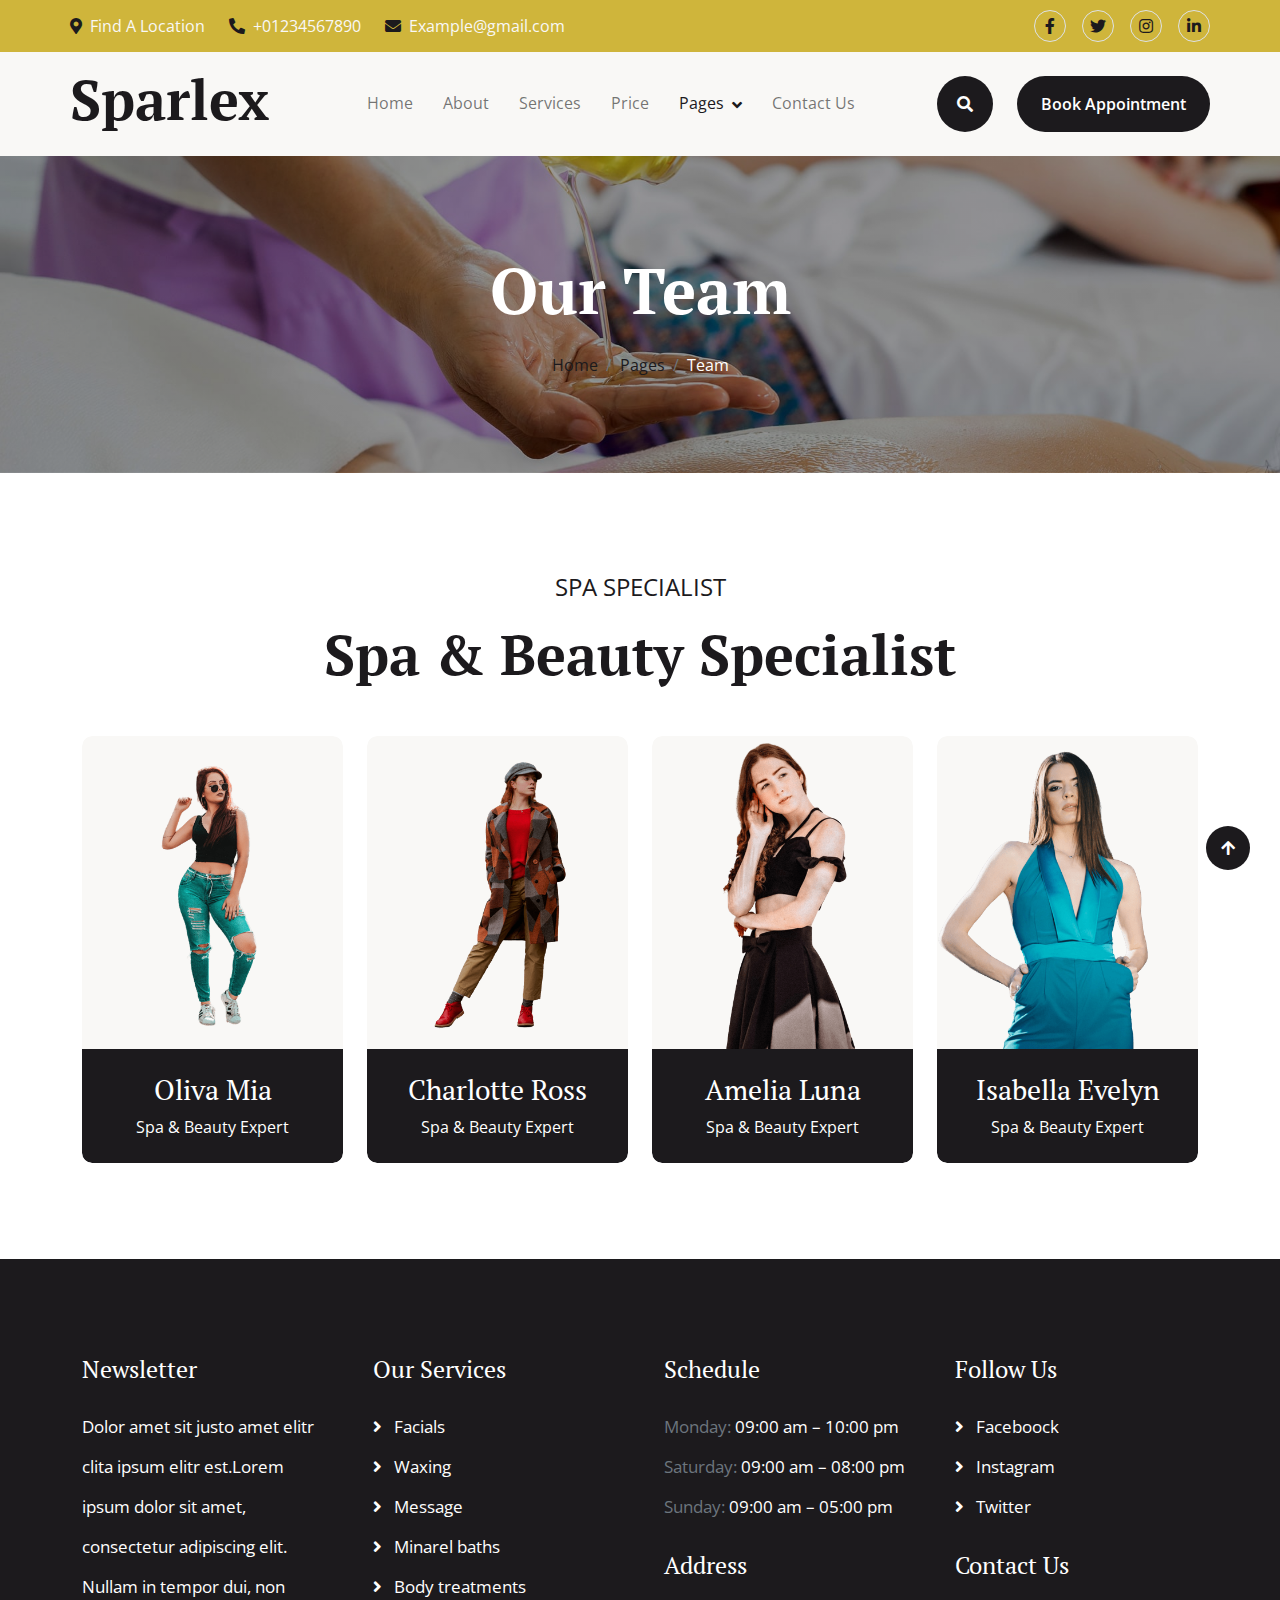
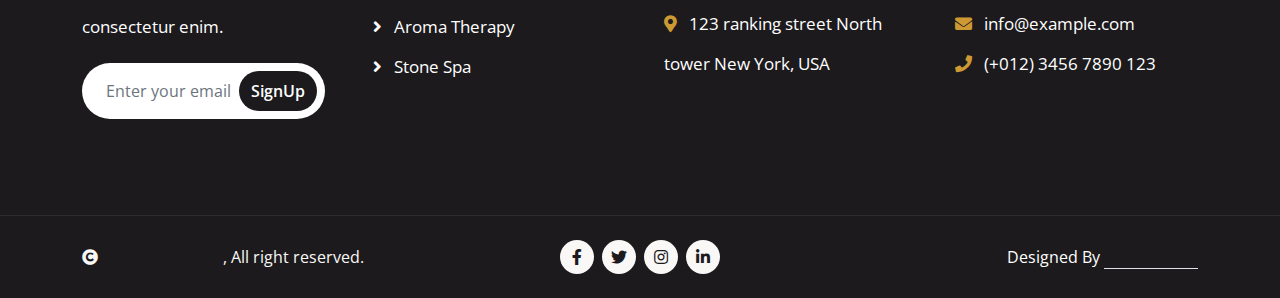
<file: team.html>
<!DOCTYPE html>
<html lang="en">

    <head>
        <meta charset="utf-8">
        <title>Sparlex - Spa Website Template</title>
        <meta content="width=device-width, initial-scale=1.0" name="viewport">
        <meta content="" name="keywords">
        <meta content="" name="description">

        <!-- Google Web Fonts -->
        <link rel="preconnect" href="https://fonts.googleapis.com">
        <link rel="preconnect" href="https://fonts.gstatic.com" crossorigin>
        <link href="https://fonts.googleapis.com/css2?family=Open+Sans:wght@400;600&family=PT+Serif:wght@400;700&display=swap" rel="stylesheet"> 

        <!-- Icon Font Stylesheet -->
        <link rel="stylesheet" href="https://use.fontawesome.com/releases/v5.15.4/css/all.css"/>
        <link href="https://cdn.jsdelivr.net/npm/bootstrap-icons@1.4.1/font/bootstrap-icons.css" rel="stylesheet">

        <!-- Libraries Stylesheet -->
        <link href="lib/animate/animate.min.css" rel="stylesheet">
        <link href="lib/lightbox/css/lightbox.min.css" rel="stylesheet">
        <link href="lib/owlcarousel/assets/owl.carousel.min.css" rel="stylesheet">


        <!-- Customized Bootstrap Stylesheet -->
        <link href="css/bootstrap.min.css" rel="stylesheet">

        <!-- Template Stylesheet -->
        <link href="css/style.css" rel="stylesheet">
    </head>

    <body>

        <!-- Spinner Start -->
        <div id="spinner" class="show w-100 vh-100 bg-white position-fixed translate-middle top-50 start-50  d-flex align-items-center justify-content-center">
            <div class="spinner-grow text-primary" role="status"></div>
        </div>
        <!-- Spinner End -->


        <!-- Navbar start -->
        <div class="container-fluid sticky-top px-0">
            <div class="container-fluid topbar d-none d-lg-block">
                <div class="container px-0">
                    <div class="row align-items-center">
                        <div class="col-lg-8">
                            <div class="d-flex flex-wrap">
                                <a href="#" class="me-4 text-light"><i class="fas fa-map-marker-alt text-primary me-2"></i>Find A Location</a>
                                <a href="#" class="me-4 text-light"><i class="fas fa-phone-alt text-primary me-2"></i>+01234567890</a>
                                <a href="#" class="text-light"><i class="fas fa-envelope text-primary me-2"></i>Example@gmail.com</a>
                            </div>

                        </div>
                        <div class="col-lg-4">
                            <div class="d-flex align-items-center justify-content-end">
                                <a href="#" class="me-3 btn-square border rounded-circle nav-fill"><i class="fab fa-facebook-f"></i></a>
                                <a href="#" class="me-3 btn-square border rounded-circle nav-fill"><i class="fab fa-twitter"></i></a>
                                <a href="#" class="me-3 btn-square border rounded-circle nav-fill"><i class="fab fa-instagram"></i></a>
                                <a href="#" class="btn-square border rounded-circle nav-fill"><i class="fab fa-linkedin-in"></i></a>
                            </div>
                        </div>
                    </div>
                </div>
            </div>
            <div class="container-fluid bg-light">
                <div class="container px-0">
                    <nav class="navbar navbar-light navbar-expand-xl">
                        <a href="index.html" class="navbar-brand">
                            <h1 class="text-primary display-4">Sparlex</h1>
                        </a>
                        <button class="navbar-toggler py-2 px-3" type="button" data-bs-toggle="collapse" data-bs-target="#navbarCollapse">
                            <span class="fa fa-bars text-primary"></span>
                        </button>
                        <div class="collapse navbar-collapse bg-light py-3" id="navbarCollapse">
                            <div class="navbar-nav mx-auto border-top">
                                <a href="index.html" class="nav-item nav-link">Home</a>
                                <a href="about.html" class="nav-item nav-link">About</a>
                                <a href="service.html" class="nav-item nav-link">Services</a>
                                <a href="price.html" class="nav-item nav-link">Price</a>
                                <div class="nav-item dropdown">
                                    <a href="#" class="nav-link dropdown-toggle active" data-bs-toggle="dropdown">Pages</a>
                                    <div class="dropdown-menu m-0 bg-secondary rounded-0">
                                        <a href="team.html" class="dropdown-item active">Team</a>
                                        <a href="testimonial.html" class="dropdown-item">Testimonial</a>
                                        <a href="gallery.html" class="dropdown-item">Gallery</a>
                                        <a href="appointment.html" class="dropdown-item">Appointment</a>
                                        <a href="404.html" class="dropdown-item">404 page</a>
                                    </div>
                                </div>
                                <a href="contact.html" class="nav-item nav-link">Contact Us</a>
                            </div>
                            <div class="d-flex align-items-center flex-nowrap pt-xl-0">
                                <button class="btn-search btn btn-primary btn-primary-outline-0 rounded-circle btn-lg-square" data-bs-toggle="modal" data-bs-target="#searchModal"><i class="fas fa-search"></i></button>
                                <a href="index.html" class="btn btn-primary btn-primary-outline-0 rounded-pill py-3 px-4 ms-4">Book Appointment</a>
                            </div>
                        </div>
                    </nav>
                </div>
            </div>
        </div>
        <!-- Navbar End -->


        <!-- Modal Search Start -->
        <div class="modal fade" id="searchModal" tabindex="-1" aria-labelledby="exampleModalLabel" aria-hidden="true">
            <div class="modal-dialog modal-fullscreen">
                <div class="modal-content rounded-0">
                    <div class="modal-header">
                        <h5 class="modal-title" id="exampleModalLabel">Search by keyword</h5>
                        <button type="button" class="btn-close" data-bs-dismiss="modal" aria-label="Close"></button>
                    </div>
                    <div class="modal-body d-flex align-items-center">
                        <div class="input-group w-75 mx-auto d-flex">
                            <input type="search" class="form-control p-3" placeholder="keywords" aria-describedby="search-icon-1">
                            <span id="search-icon-1" class="input-group-text p-3"><i class="fa fa-search"></i></span>
                        </div>
                    </div>
                </div>
            </div>
        </div>
        <!-- Modal Search End -->



        <!-- Header Start -->
        <div class="container-fluid bg-breadcrumb py-5">
            <div class="container text-center py-5">
                <h3 class="text-white display-3 mb-4">Our Team</h1>
                <ol class="breadcrumb justify-content-center mb-0">
                    <li class="breadcrumb-item"><a href="index.html">Home</a></li>
                    <li class="breadcrumb-item"><a href="#">Pages</a></li>
                    <li class="breadcrumb-item active text-white">Team</li>
                </ol>    
            </div>
        </div>
        <!-- Header End -->

        
        <!-- Team Start -->
        <div class="container-fluid team py-5">
            <div class="container py-5">
                <div class="text-center mx-auto mb-5" style="max-width: 800px;">
                    <p class="fs-4 text-uppercase text-primary">Spa Specialist</p>
                    <h1 class="display-4 mb-4">Spa & Beauty Specialist</h1>
                </div>
                <div class="row g-4">
                    <div class="col-md-6 col-lg-6 col-xl-3">
                        <div class="team-item">
                            <div class="team-img rounded-top">
                                <img src="img/team-1.png" class="img-fluid w-100 rounded-top bg-light" alt="">
                            </div>
                            <div class="team-text rounded-bottom text-center p-4">
                                <h3 class="text-white">Oliva Mia</h3>
                                <p class="mb-0 text-white">Spa & Beauty Expert</p>
                            </div>
                            <div class="team-social">
                                <a class="btn btn-light btn-light-outline-0 btn-square rounded-circle mb-2" href="#"><i class="fab fa-twitter"></i></a>
                                <a class="btn btn-light btn-light-outline-0 btn-square rounded-circle mb-2" href="#"><i class="fab fa-facebook-f"></i></a>
                                <a class="btn btn-light btn-light-outline-0 btn-square rounded-circle mb-2" href="#"><i class="fab fa-linkedin-in"></i></a>
                                <a class="btn btn-light btn-light-outline-0 btn-square rounded-circle" href="#"><i class="fab fa-instagram"></i></a>
                            </div>
                        </div>
                    </div>
                    <div class="col-md-6 col-lg-6 col-xl-3">
                        <div class="team-item">
                            <div class="team-img rounded-top">
                                <img src="img/team-2.png" class="img-fluid w-100 rounded-top bg-light" alt="">
                            </div>
                            <div class="team-text rounded-bottom text-center p-4">
                                <h3 class="text-white">Charlotte Ross</h3>
                                <p class="mb-0 text-white">Spa & Beauty Expert</p>
                            </div>
                            <div class="team-social">
                                <a class="btn btn-light btn-light-outline-0 btn-square rounded-circle mb-2" href="#"><i class="fab fa-twitter"></i></a>
                                <a class="btn btn-light btn-light-outline-0 btn-square rounded-circle mb-2" href="#"><i class="fab fa-facebook-f"></i></a>
                                <a class="btn btn-light btn-light-outline-0 btn-square rounded-circle mb-2" href="#"><i class="fab fa-linkedin-in"></i></a>
                                <a class="btn btn-light btn-light-outline-0 btn-square rounded-circle" href="#"><i class="fab fa-instagram"></i></a>
                            </div>
                        </div>
                    </div>
                    <div class="col-md-6 col-lg-6 col-xl-3">
                        <div class="team-item">
                            <div class="team-img rounded-top">
                                <img src="img/team-3.png" class="img-fluid w-100 rounded-top bg-light" alt="">
                            </div>
                            <div class="team-text rounded-bottom text-center p-4">
                                <h3 class="text-white">Amelia Luna</h3>
                                <p class="mb-0 text-white">Spa & Beauty Expert</p>
                            </div>
                            <div class="team-social">
                                <a class="btn btn-light btn-light-outline-0 btn-square rounded-circle mb-2" href="#"><i class="fab fa-twitter"></i></a>
                                <a class="btn btn-light btn-light-outline-0 btn-square rounded-circle mb-2" href="#"><i class="fab fa-facebook-f"></i></a>
                                <a class="btn btn-light btn-light-outline-0 btn-square rounded-circle mb-2" href="#"><i class="fab fa-linkedin-in"></i></a>
                                <a class="btn btn-light btn-light-outline-0 btn-square rounded-circle" href="#"><i class="fab fa-instagram"></i></a>
                            </div>
                        </div>
                    </div>
                    <div class="col-md-6 col-lg-6 col-xl-3">
                        <div class="team-item">
                            <div class="team-img rounded-top">
                                <img src="img/team-4.png" class="img-fluid w-100 rounded-top bg-light" alt="">
                            </div>
                            <div class="team-text rounded-bottom text-center p-4">
                                <h3 class="text-white">Isabella Evelyn</h3>
                                <p class="mb-0 text-white">Spa & Beauty Expert</p>
                            </div>
                            <div class="team-social">
                                <a class="btn btn-light btn-light-outline-0 btn-square rounded-circle mb-2" href="#"><i class="fab fa-twitter"></i></a>
                                <a class="btn btn-light btn-light-outline-0 btn-square rounded-circle mb-2" href="#"><i class="fab fa-facebook-f"></i></a>
                                <a class="btn btn-light btn-light-outline-0 btn-square rounded-circle mb-2" href="#"><i class="fab fa-linkedin-in"></i></a>
                                <a class="btn btn-light btn-light-outline-0 btn-square rounded-circle" href="#"><i class="fab fa-instagram"></i></a>
                            </div>
                        </div>
                    </div>
                </div>
            </div>
        </div>
        <!-- Team End -->



        <!-- Footer Start -->
        <div class="container-fluid footer py-5">
            <div class="container py-5">
                <div class="row g-5">
                    <div class="col-md-6 col-lg-6 col-xl-3">
                        <div class="footer-item">
                            <h4 class="mb-4 text-white">Newsletter</h4>
                            <p class="text-white">Dolor amet sit justo amet elitr clita ipsum elitr est.Lorem ipsum dolor sit amet, consectetur adipiscing elit. Nullam in tempor dui, non consectetur enim.</p>
                            <div class="position-relative mx-auto rounded-pill">
                                <input class="form-control rounded-pill border-0 w-100 py-3 ps-4 pe-5" type="text" placeholder="Enter your email">
                                <button type="button" class="btn btn-primary btn-primary-outline-0 rounded-pill position-absolute top-0 end-0 py-2 mt-2 me-2">SignUp</button>
                            </div>
                        </div>
                    </div>
                    <div class="col-md-6 col-lg-6 col-xl-3">
                        <div class="footer-item d-flex flex-column">
                            <h4 class="mb-4 text-white">Our Services</h4>
                            <a href=""><i class="fas fa-angle-right me-2"></i> Facials</a>
                            <a href=""><i class="fas fa-angle-right me-2"></i> Waxing</a>
                            <a href=""><i class="fas fa-angle-right me-2"></i> Message</a>
                            <a href=""><i class="fas fa-angle-right me-2"></i> Minarel baths</a>
                            <a href=""><i class="fas fa-angle-right me-2"></i> Body treatments</a>
                            <a href=""><i class="fas fa-angle-right me-2"></i> Aroma Therapy</a>
                            <a href=""><i class="fas fa-angle-right me-2"></i> Stone Spa</a>
                        </div>
                    </div>
                    <div class="col-md-6 col-lg-6 col-xl-3">
                        <div class="footer-item d-flex flex-column">
                            <h4 class="mb-4 text-white">Schedule</h4>
                            <p class="text-muted mb-0">Monday: <span class="text-white"> 09:00 am – 10:00 pm</span></p>
                            <p class="text-muted mb-0">Saturday: <span class="text-white"> 09:00 am – 08:00 pm</span></p>
                            <p class="text-muted mb-0">Sunday: <span class="text-white"> 09:00 am – 05:00 pm</span></p>
                            <h4 class="my-4 text-white">Address</h4>
                            <p class="mb-0"><i class="fas fa-map-marker-alt text-secondary me-2"></i> 123 ranking street North tower New York, USA</p>
                        </div>
                    </div>
                    <div class="col-md-6 col-lg-6 col-xl-3">
                        <div class="footer-item d-flex flex-column">
                            <h4 class="mb-4 text-white">Follow Us</h4>
                            <a href=""><i class="fas fa-angle-right me-2"></i> Faceboock</a>
                            <a href=""><i class="fas fa-angle-right me-2"></i> Instagram</a>
                            <a href=""><i class="fas fa-angle-right me-2"></i> Twitter</a>
                            <h4 class="my-4 text-white">Contact Us</h4>
                            <p class="mb-0"><i class="fas fa-envelope text-secondary me-2"></i> info@example.com</p>
                            <p class="mb-0"><i class="fas fa-phone text-secondary me-2"></i> (+012) 3456 7890 123</p>
                        </div>
                    </div>
                </div>
            </div>
        </div>
        <!-- Footer End -->



        <!-- Copyright Start -->
        <div class="container-fluid copyright py-4">
            <div class="container">
                <div class="row g-4 align-items-center">
                    <div class="col-md-4 text-center text-md-start mb-md-0">
                        <span class="text-light"><a href="#"><i class="fas fa-copyright text-light me-2"></i>Your Site Name</a>, All right reserved.</span>
                    </div>
                    <div class="col-md-4">
                        <div class="d-flex justify-content-center">
                            <a href="" class="btn btn-light btn-light-outline-0 btn-sm-square rounded-circle me-2"><i class="fab fa-facebook-f"></i></a>
                            <a href="" class="btn btn-light btn-light-outline-0 btn-sm-square rounded-circle me-2"><i class="fab fa-twitter"></i></a>
                            <a href="" class="btn btn-light btn-light-outline-0 btn-sm-square rounded-circle me-2"><i class="fab fa-instagram"></i></a>
                            <a href="" class="btn btn-light btn-light-outline-0 btn-sm-square rounded-circle me-0"><i class="fab fa-linkedin-in"></i></a>
                        </div>
                    </div>
                    <div class="col-md-4 text-center text-md-end text-white">
                        <!--/*** This template is free as long as you keep the below author’s credit link/attribution link/backlink. ***/-->
                        <!--/*** If you'd like to use the template without the below author’s credit link/attribution link/backlink, ***/-->
                        <!--/*** you can purchase the Credit Removal License from "https://htmlcodex.com/credit-removal". ***/-->
                        Designed By <a class="border-bottom" href="https://htmlcodex.com">HTML Codex</a>
                    </div>
                </div>
            </div>
        </div>
        <!-- Copyright End -->



        <!-- Back to Top -->
        <a href="#" class="btn btn-primary btn-primary-outline-0 btn-md-square rounded-circle back-to-top"><i class="fa fa-arrow-up"></i></a>   

        
    <!-- JavaScript Libraries -->
    <script src="https://ajax.googleapis.com/ajax/libs/jquery/3.6.4/jquery.min.js"></script>
    <script src="https://cdn.jsdelivr.net/npm/bootstrap@5.0.0/dist/js/bootstrap.bundle.min.js"></script>
    <script src="lib/wow/wow.min.js"></script>
    <script src="lib/easing/easing.min.js"></script>
    <script src="lib/waypoints/waypoints.min.js"></script>
    <script src="lib/counterup/counterup.min.js"></script>
    <script src="lib/lightbox/js/lightbox.min.js"></script>
    <script src="lib/owlcarousel/owl.carousel.min.js"></script>

    <!-- Template Javascript -->
    <script src="js/main.js"></script>
    </body>

</html>
</file>
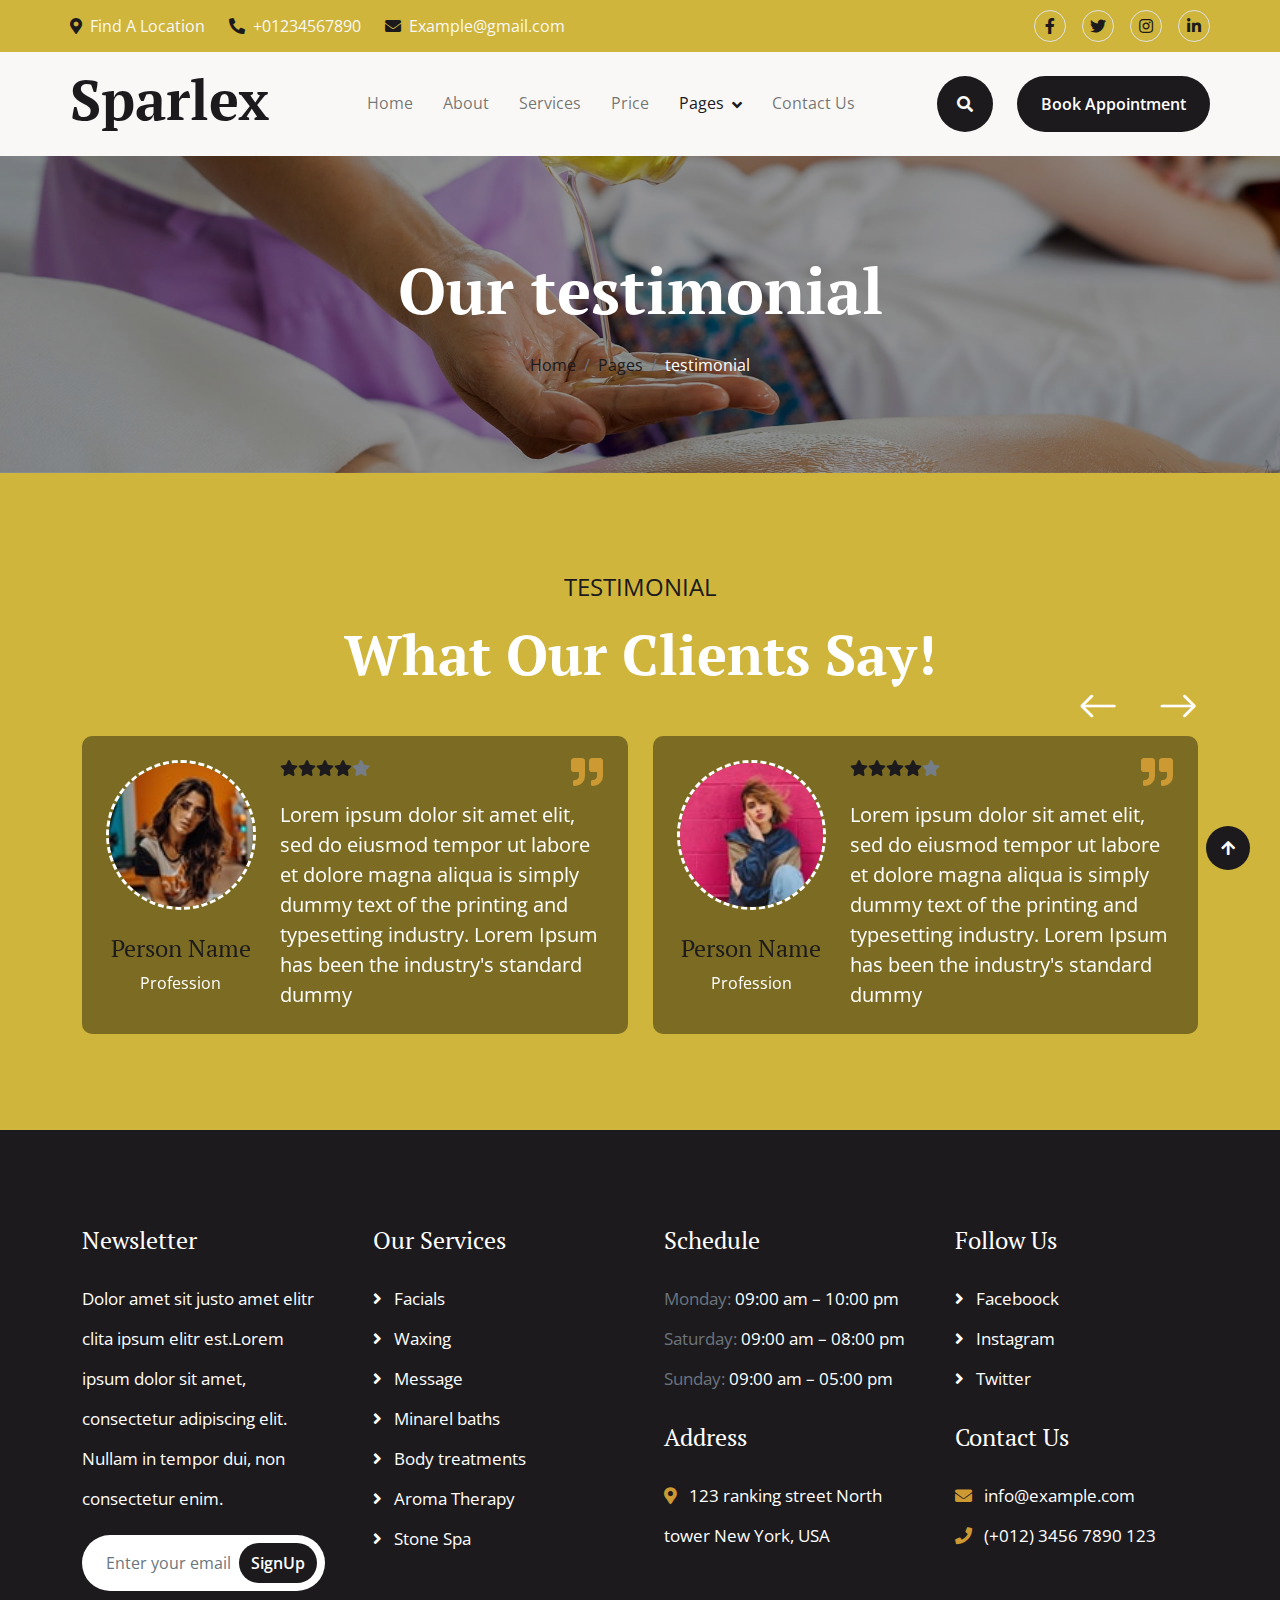
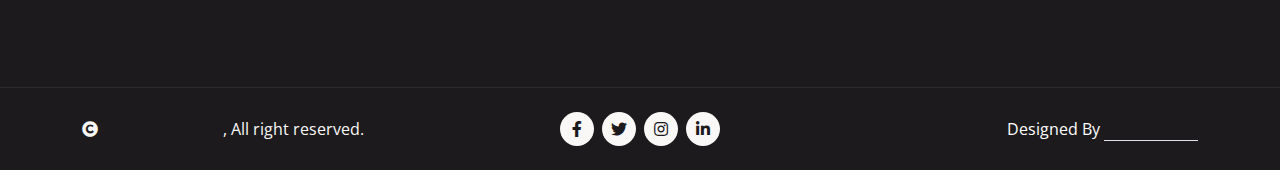
<file: testimonial.html>
<!DOCTYPE html>
<html lang="en">

    <head>
        <meta charset="utf-8">
        <title>Sparlex - Spa Website Template</title>
        <meta content="width=device-width, initial-scale=1.0" name="viewport">
        <meta content="" name="keywords">
        <meta content="" name="description">

        <!-- Google Web Fonts -->
        <link rel="preconnect" href="https://fonts.googleapis.com">
        <link rel="preconnect" href="https://fonts.gstatic.com" crossorigin>
        <link href="https://fonts.googleapis.com/css2?family=Open+Sans:wght@400;600&family=PT+Serif:wght@400;700&display=swap" rel="stylesheet"> 

        <!-- Icon Font Stylesheet -->
        <link rel="stylesheet" href="https://use.fontawesome.com/releases/v5.15.4/css/all.css"/>
        <link href="https://cdn.jsdelivr.net/npm/bootstrap-icons@1.4.1/font/bootstrap-icons.css" rel="stylesheet">

        <!-- Libraries Stylesheet -->
        <link href="lib/animate/animate.min.css" rel="stylesheet">
        <link href="lib/lightbox/css/lightbox.min.css" rel="stylesheet">
        <link href="lib/owlcarousel/assets/owl.carousel.min.css" rel="stylesheet">


        <!-- Customized Bootstrap Stylesheet -->
        <link href="css/bootstrap.min.css" rel="stylesheet">

        <!-- Template Stylesheet -->
        <link href="css/style.css" rel="stylesheet">
    </head>

    <body>

        <!-- Spinner Start -->
        <div id="spinner" class="show w-100 vh-100 bg-white position-fixed translate-middle top-50 start-50  d-flex align-items-center justify-content-center">
            <div class="spinner-grow text-primary" role="status"></div>
        </div>
        <!-- Spinner End -->


        <!-- Navbar start -->
        <div class="container-fluid sticky-top px-0">
            <div class="container-fluid topbar d-none d-lg-block">
                <div class="container px-0">
                    <div class="row align-items-center">
                        <div class="col-lg-8">
                            <div class="d-flex flex-wrap">
                                <a href="#" class="me-4 text-light"><i class="fas fa-map-marker-alt text-primary me-2"></i>Find A Location</a>
                                <a href="#" class="me-4 text-light"><i class="fas fa-phone-alt text-primary me-2"></i>+01234567890</a>
                                <a href="#" class="text-light"><i class="fas fa-envelope text-primary me-2"></i>Example@gmail.com</a>
                            </div>

                        </div>
                        <div class="col-lg-4">
                            <div class="d-flex align-items-center justify-content-end">
                                <a href="#" class="me-3 btn-square border rounded-circle nav-fill"><i class="fab fa-facebook-f"></i></a>
                                <a href="#" class="me-3 btn-square border rounded-circle nav-fill"><i class="fab fa-twitter"></i></a>
                                <a href="#" class="me-3 btn-square border rounded-circle nav-fill"><i class="fab fa-instagram"></i></a>
                                <a href="#" class="btn-square border rounded-circle nav-fill"><i class="fab fa-linkedin-in"></i></a>
                            </div>
                        </div>
                    </div>
                </div>
            </div>
            <div class="container-fluid bg-light">
                <div class="container px-0">
                    <nav class="navbar navbar-light navbar-expand-xl">
                        <a href="index.html" class="navbar-brand">
                            <h1 class="text-primary display-4">Sparlex</h1>
                        </a>
                        <button class="navbar-toggler py-2 px-3" type="button" data-bs-toggle="collapse" data-bs-target="#navbarCollapse">
                            <span class="fa fa-bars text-primary"></span>
                        </button>
                        <div class="collapse navbar-collapse bg-light py-3" id="navbarCollapse">
                            <div class="navbar-nav mx-auto border-top">
                                <a href="index.html" class="nav-item nav-link">Home</a>
                                <a href="about.html" class="nav-item nav-link">About</a>
                                <a href="service.html" class="nav-item nav-link">Services</a>
                                <a href="price.html" class="nav-item nav-link">Price</a>
                                <div class="nav-item dropdown">
                                    <a href="#" class="nav-link dropdown-toggle active" data-bs-toggle="dropdown">Pages</a>
                                    <div class="dropdown-menu m-0 bg-secondary rounded-0">
                                        <a href="team.html" class="dropdown-item">Team</a>
                                        <a href="testimonial.html" class="dropdown-item active">Testimonial</a>
                                        <a href="gallery.html" class="dropdown-item">Gallery</a>
                                        <a href="appointment.html" class="dropdown-item">Appointment</a>
                                        <a href="404.html" class="dropdown-item">404 page</a>
                                    </div>
                                </div>
                                <a href="contact.html" class="nav-item nav-link">Contact Us</a>
                            </div>
                            <div class="d-flex align-items-center flex-nowrap pt-xl-0">
                                <button class="btn-search btn btn-primary btn-primary-outline-0 rounded-circle btn-lg-square" data-bs-toggle="modal" data-bs-target="#searchModal"><i class="fas fa-search"></i></button>
                                <a href="index.html" class="btn btn-primary btn-primary-outline-0 rounded-pill py-3 px-4 ms-4">Book Appointment</a>
                            </div>
                        </div>
                    </nav>
                </div>
            </div>
        </div>
        <!-- Navbar End -->


        <!-- Modal Search Start -->
        <div class="modal fade" id="searchModal" tabindex="-1" aria-labelledby="exampleModalLabel" aria-hidden="true">
            <div class="modal-dialog modal-fullscreen">
                <div class="modal-content rounded-0">
                    <div class="modal-header">
                        <h5 class="modal-title" id="exampleModalLabel">Search by keyword</h5>
                        <button type="button" class="btn-close" data-bs-dismiss="modal" aria-label="Close"></button>
                    </div>
                    <div class="modal-body d-flex align-items-center">
                        <div class="input-group w-75 mx-auto d-flex">
                            <input type="search" class="form-control p-3" placeholder="keywords" aria-describedby="search-icon-1">
                            <span id="search-icon-1" class="input-group-text p-3"><i class="fa fa-search"></i></span>
                        </div>
                    </div>
                </div>
            </div>
        </div>
        <!-- Modal Search End -->



        <!-- Header Start -->
        <div class="container-fluid bg-breadcrumb py-5">
            <div class="container text-center py-5">
                <h3 class="text-white display-3 mb-4">Our testimonial</h1>
                <ol class="breadcrumb justify-content-center mb-0">
                    <li class="breadcrumb-item"><a href="index.html">Home</a></li>
                    <li class="breadcrumb-item"><a href="#">Pages</a></li>
                    <li class="breadcrumb-item active text-white">testimonial</li>
                </ol>    
            </div>
        </div>
        <!-- Header End -->

        
        <!-- Testimonial Start -->
        <div class="container-fluid testimonial py-5" style="background: var(--bs-secondary);">
            <div class="container py-5">
                <div class="text-center mx-auto mb-5" style="max-width: 800px;">
                    <p class="fs-4 text-uppercase text-primary">Testimonial</p>
                    <h1 class="display-4 mb-4 text-white">What Our Clients Say!</h1>
                </div>
                <div class="owl-carousel testimonial-carousel">
                    <div class="testimonial-item rounded p-4">
                        <div class="row">
                            <div class="col-4">
                                <div class="d-flex flex-column mx-auto">
                                    <div class="rounded-circle mb-4" style="border: dashed; border-color: var(--bs-white);">
                                        <img src="img/testimonial-1.jpg" class="img-fluid rounded-circle" alt="">
                                    </div>
                                    <div class="text-center">
                                        <h4 class="mb-2 text-primary">Person Name</h4>
                                        <p class="m-0 text-white">Profession</p>
                                    </div>
                                </div>
                            </div>
                            <div class="col-8">
                                <div class="position-absolute" style="top: 20px; right: 25px;">
                                    <i class="fa fa-quote-right fa-2x text-secondary"></i>
                                </div>
                                <div class="testimonial-content">
                                    <div class="d-flex mb-4">
                                        <i class="fas fa-star text-primary"></i>
                                        <i class="fas fa-star text-primary"></i>
                                        <i class="fas fa-star text-primary"></i>
                                        <i class="fas fa-star text-primary"></i>
                                        <i class="fas fa-star"></i>
                                    </div>
                                    <p class="fs-5 mb-0 text-white">Lorem ipsum dolor sit amet elit, sed do eiusmod tempor ut labore et dolore magna aliqua is simply dummy text of the printing and typesetting industry. Lorem Ipsum has been the industry's standard dummy
                                    </p>
                                </div>
                            </div>
                        </div>
                    </div>
                    <div class="testimonial-item rounded p-4">
                        <div class="row">
                            <div class="col-4">
                                <div class="d-flex flex-column mx-auto">
                                    <div class="rounded-circle mb-4" style="border: dashed; border-color: var(--bs-white);">
                                        <img src="img/testimonial-2.jpg" class="img-fluid rounded-circle" alt="">
                                    </div>
                                    <div class="text-center">
                                        <h4 class="mb-2 text-primary">Person Name</h4>
                                        <p class="m-0 text-white">Profession</p>
                                    </div>
                                </div>
                            </div>
                            <div class="col-8">
                                <div class="position-absolute" style="top: 20px; right: 25px;">
                                    <i class="fa fa-quote-right fa-2x text-secondary"></i>
                                </div>
                                <div class="testimonial-content">
                                    <div class="d-flex mb-4">
                                        <i class="fas fa-star text-primary"></i>
                                        <i class="fas fa-star text-primary"></i>
                                        <i class="fas fa-star text-primary"></i>
                                        <i class="fas fa-star text-primary"></i>
                                        <i class="fas fa-star"></i>
                                    </div>
                                    <p class="fs-5 mb-0 text-white">Lorem ipsum dolor sit amet elit, sed do eiusmod tempor ut labore et dolore magna aliqua is simply dummy text of the printing and typesetting industry. Lorem Ipsum has been the industry's standard dummy
                                    </p>
                                </div>
                            </div>
                        </div>
                    </div>
                    <div class="testimonial-item rounded p-4">
                        <div class="row">
                            <div class="col-4">
                                <div class="d-flex flex-column mx-auto">
                                    <div class="rounded-circle mb-4" style="border: dashed; border-color: var(--bs-white);">
                                        <img src="img/testimonial-3.jpg" class="img-fluid rounded-circle" alt="">
                                    </div>
                                    <div class="text-center">
                                        <h4 class="mb-2 text-primary">Person Name</h4>
                                        <p class="m-0 text-white">Profession</p>
                                    </div>
                                </div>
                            </div>
                            <div class="col-8">
                                <div class="position-absolute" style="top: 20px; right: 25px;">
                                    <i class="fa fa-quote-right fa-2x text-secondary"></i>
                                </div>
                                <div class="testimonial-content">
                                    <div class="d-flex mb-4">
                                        <i class="fas fa-star text-primary"></i>
                                        <i class="fas fa-star text-primary"></i>
                                        <i class="fas fa-star text-primary"></i>
                                        <i class="fas fa-star text-primary"></i>
                                        <i class="fas fa-star"></i>
                                    </div>
                                    <p class="fs-5 mb-0 text-white">Lorem ipsum dolor sit amet elit, sed do eiusmod tempor ut labore et dolore magna aliqua is simply dummy text of the printing and typesetting industry. Lorem Ipsum has been the industry's standard dummy
                                    </p>
                                </div>
                            </div>
                        </div>
                    </div>
                </div>
            </div>
        </div>
        <!-- Testimonial End -->



        <!-- Footer Start -->
        <div class="container-fluid footer py-5">
            <div class="container py-5">
                <div class="row g-5">
                    <div class="col-md-6 col-lg-6 col-xl-3">
                        <div class="footer-item">
                            <h4 class="mb-4 text-white">Newsletter</h4>
                            <p class="text-white">Dolor amet sit justo amet elitr clita ipsum elitr est.Lorem ipsum dolor sit amet, consectetur adipiscing elit. Nullam in tempor dui, non consectetur enim.</p>
                            <div class="position-relative mx-auto rounded-pill">
                                <input class="form-control rounded-pill border-0 w-100 py-3 ps-4 pe-5" type="text" placeholder="Enter your email">
                                <button type="button" class="btn btn-primary btn-primary-outline-0 rounded-pill position-absolute top-0 end-0 py-2 mt-2 me-2">SignUp</button>
                            </div>
                        </div>
                    </div>
                    <div class="col-md-6 col-lg-6 col-xl-3">
                        <div class="footer-item d-flex flex-column">
                            <h4 class="mb-4 text-white">Our Services</h4>
                            <a href=""><i class="fas fa-angle-right me-2"></i> Facials</a>
                            <a href=""><i class="fas fa-angle-right me-2"></i> Waxing</a>
                            <a href=""><i class="fas fa-angle-right me-2"></i> Message</a>
                            <a href=""><i class="fas fa-angle-right me-2"></i> Minarel baths</a>
                            <a href=""><i class="fas fa-angle-right me-2"></i> Body treatments</a>
                            <a href=""><i class="fas fa-angle-right me-2"></i> Aroma Therapy</a>
                            <a href=""><i class="fas fa-angle-right me-2"></i> Stone Spa</a>
                        </div>
                    </div>
                    <div class="col-md-6 col-lg-6 col-xl-3">
                        <div class="footer-item d-flex flex-column">
                            <h4 class="mb-4 text-white">Schedule</h4>
                            <p class="text-muted mb-0">Monday: <span class="text-white"> 09:00 am – 10:00 pm</span></p>
                            <p class="text-muted mb-0">Saturday: <span class="text-white"> 09:00 am – 08:00 pm</span></p>
                            <p class="text-muted mb-0">Sunday: <span class="text-white"> 09:00 am – 05:00 pm</span></p>
                            <h4 class="my-4 text-white">Address</h4>
                            <p class="mb-0"><i class="fas fa-map-marker-alt text-secondary me-2"></i> 123 ranking street North tower New York, USA</p>
                        </div>
                    </div>
                    <div class="col-md-6 col-lg-6 col-xl-3">
                        <div class="footer-item d-flex flex-column">
                            <h4 class="mb-4 text-white">Follow Us</h4>
                            <a href=""><i class="fas fa-angle-right me-2"></i> Faceboock</a>
                            <a href=""><i class="fas fa-angle-right me-2"></i> Instagram</a>
                            <a href=""><i class="fas fa-angle-right me-2"></i> Twitter</a>
                            <h4 class="my-4 text-white">Contact Us</h4>
                            <p class="mb-0"><i class="fas fa-envelope text-secondary me-2"></i> info@example.com</p>
                            <p class="mb-0"><i class="fas fa-phone text-secondary me-2"></i> (+012) 3456 7890 123</p>
                        </div>
                    </div>
                </div>
            </div>
        </div>
        <!-- Footer End -->



        <!-- Copyright Start -->
        <div class="container-fluid copyright py-4">
            <div class="container">
                <div class="row g-4 align-items-center">
                    <div class="col-md-4 text-center text-md-start mb-md-0">
                        <span class="text-light"><a href="#"><i class="fas fa-copyright text-light me-2"></i>Your Site Name</a>, All right reserved.</span>
                    </div>
                    <div class="col-md-4">
                        <div class="d-flex justify-content-center">
                            <a href="" class="btn btn-light btn-light-outline-0 btn-sm-square rounded-circle me-2"><i class="fab fa-facebook-f"></i></a>
                            <a href="" class="btn btn-light btn-light-outline-0 btn-sm-square rounded-circle me-2"><i class="fab fa-twitter"></i></a>
                            <a href="" class="btn btn-light btn-light-outline-0 btn-sm-square rounded-circle me-2"><i class="fab fa-instagram"></i></a>
                            <a href="" class="btn btn-light btn-light-outline-0 btn-sm-square rounded-circle me-0"><i class="fab fa-linkedin-in"></i></a>
                        </div>
                    </div>
                    <div class="col-md-4 text-center text-md-end text-white">
                        <!--/*** This template is free as long as you keep the below author’s credit link/attribution link/backlink. ***/-->
                        <!--/*** If you'd like to use the template without the below author’s credit link/attribution link/backlink, ***/-->
                        <!--/*** you can purchase the Credit Removal License from "https://htmlcodex.com/credit-removal". ***/-->
                        Designed By <a class="border-bottom" href="https://htmlcodex.com">HTML Codex</a>
                    </div>
                </div>
            </div>
        </div>
        <!-- Copyright End -->



        <!-- Back to Top -->
        <a href="#" class="btn btn-primary btn-primary-outline-0 btn-md-square rounded-circle back-to-top"><i class="fa fa-arrow-up"></i></a>   

        
    <!-- JavaScript Libraries -->
    <script src="https://ajax.googleapis.com/ajax/libs/jquery/3.6.4/jquery.min.js"></script>
    <script src="https://cdn.jsdelivr.net/npm/bootstrap@5.0.0/dist/js/bootstrap.bundle.min.js"></script>
    <script src="lib/wow/wow.min.js"></script>
    <script src="lib/easing/easing.min.js"></script>
    <script src="lib/waypoints/waypoints.min.js"></script>
    <script src="lib/counterup/counterup.min.js"></script>
    <script src="lib/lightbox/js/lightbox.min.js"></script>
    <script src="lib/owlcarousel/owl.carousel.min.js"></script>

    <!-- Template Javascript -->
    <script src="js/main.js"></script>
    </body>

</html>
</file>
<file: css/style.css>
/*** Spinner Start ***/
#spinner {
    opacity: 0;
    visibility: hidden;
    transition: opacity .8s ease-out, visibility 0s linear .5s;
    z-index: 99999;
 }

 #spinner.show {
     transition: opacity .8s ease-out, visibility 0s linear .0s;
     visibility: visible;
     opacity: 1;
 }
/*** Spinner End ***/

.back-to-top {
    position: fixed;
    right: 30px;
    bottom: 30px;
    display: flex;
    width: 45px;
    height: 45px;
    align-items: center;
    justify-content: center;
    transition: 0.5s;
    z-index: 99;
}

/*** Button Start ***/
.btn {
    font-weight: 600;
    transition: .5s;
}

.btn-square {
    width: 32px;
    height: 32px;
}

.btn-sm-square {
    width: 34px;
    height: 34px;
}

.btn-md-square {
    width: 44px;
    height: 44px;
}

.btn-lg-square {
    width: 56px;
    height: 56px;
}

.btn-square,
.btn-sm-square,
.btn-md-square,
.btn-lg-square {
    padding: 0;
    display: flex;
    align-items: center;
    justify-content: center;
    font-weight: normal;
}

.btn-primary-outline-0 {
    border: 0;
    color: var(--bs-white) !important;
}

.btn-light-outline-0 {
    border: 0;
    color: var(--bs-primary) !important;
}

.btn-primary-outline-0:hover {
    background: var(--bs-secondary) !important;
    color: var(--bs-white) !important;
}

.btn-light-outline-0:hover {
    background: var(--bs-secondary) !important;
    color: var(--bs-white) !important;
}

/*** Topbar Start ***/
.sticky-top {
    transition: 0.5s;
    background: var(--bs-white);
}

.topbar {
    padding: 10px 0;
    background: var(--bs-secondary) !important;
}

/*** Topbar End ***/

/*** Navbar Start ***/
.navbar .navbar-nav .nav-link {
    padding: 10px 15px;
    font-size: 16px;
    transition: .5s;
}

.navbar .navbar-nav .nav-link:hover,
.navbar .navbar-nav .nav-link.active,
.sticky-top.bg-white .navbar .navbar-nav .nav-link:hover,
.sticky-top.bg-white .navbar .navbar-nav .nav-link.active {
    color: var(--bs-primary);
}

.navbar .dropdown-toggle::after {
    border: none;
    content: "\f107";
    font-family: "Font Awesome 5 Free";
    font-weight: 700;
    vertical-align: middle;
    margin-left: 8px;
}

@media (min-width: 1200px) {
    .navbar .nav-item .dropdown-menu {
        display: block;
        visibility: hidden;
        top: 100%;
        transform: rotateX(-75deg);
        transform-origin: 0% 0%;
        border: 0;
        transition: .5s;
        opacity: 0;
    }
}

.dropdown .dropdown-menu a:hover {
    background: var(--bs-secondary);
    color: var(--bs-primary);
}

.navbar .nav-item:hover .dropdown-menu {
    transform: rotateX(0deg);
    visibility: visible;
    background: var(--bs-light) !important;
    border-radius: 10px !important;
    transition: .5s;
    opacity: 1;
}

@media (min-width: 1200px) {
    .navbar .navbar-collapse .border-top {
        border-top: none !important;
    }
}

#searchModal .modal-content {
    background: rgba(250, 250, 250, .6);
}
/*** Navbar End ***/

/*** Carousel Start ***/
.carousel-item {
    position: relative;
    min-height: 80vh
    
}

.carousel-item img {
    position: absolute;
    width: 100%;
    height: 100%;
    object-fit: cover;
}

.carousel-item .carousel-caption {
    width: 100%;
    height: 100%;
    position: absolute;
    top: 0;
    left: 0;
    display: flex;
    align-items: center;
    justify-content: center;
    text-align: center;
    background: linear-gradient(rgba(255, 255, 255, 0.196), rgba(255, 255, 255, 0.5));
    background-size: cover;
}

.carousel-control-prev,
.carousel-control-next {
    opacity:0;
}

.carousel-control-prev .carousel-control-prev-icon,
.carousel-control-next .carousel-control-next-icon {
    background: transparent;
}

#carouselId .carousel-indicators {
    padding-bottom: 30px;
}

#carouselId .carousel-indicators li {
    border-top: 10px solid var(--bs-white);
    border-bottom: 10px solid var(--bs-white);
    border-right: 5px solid var(--bs-white);
    border-left: 5px solid var(--bs-white);
    margin-right: 10px;
    border-radius: 10px;
    transition: 0.5s;
}

#carouselId .carousel-indicators li.active {
    background: var(--bs-primary);
    border-color: var(--bs-primary);
    border-right: 15px solid var(--bs-primary);
    border-left: 15px solid var(--bs-primary);
}
/*** Carousel End ***/


.bg-breadcrumb {
    background: linear-gradient(rgba(0, 0, 0, 0.4), rgba(0, 0, 0, 0.4)), url(../img/appointment-background.jpg);
    background-position: center center;
    background-repeat: no-repeat;
    background-size: cover;
}

/*** Services Start ***/
.services .services-item {
    transition: 0.5s;
}

.services .services-item:hover {
    background: var(--bs-primary) !important;
    border-color: var(--bs-secondary) !important;
}

.services .services-item:hover .services-content p,
.services .services-item:hover .services-content h3 {
    color: var(--bs-white);
    transition: 0.5s;
}

.services .services-item:hover .services-content a.btn {
    background: var(--bs-white);
    color: var(--bs-primary) !important;
}

.services .services-item:hover .services-content a.btn:hover {
    color: var(--bs-white) !important;
}

.services .services-item .services-img {
    overflow: hidden;
}

.services .services-item .services-img img {
    transition: 0.5s;
}

.services .services-item .services-img img:hover {
    transform: scale(1.3);
}
/*** Services End ***/



/*** About Start ***/
/*** Youtube Video start ***/
.video {
    position: relative;
    padding-right: 70px; 
    padding-bottom: 70px;
    border-radius: 10px;
}

.video .btn-play {
    position: absolute;
    z-index: 3;
    top: 45%;
    left: 50%;
    transform: translate(-50%, -45%);
    margin-left: -35px;
    box-sizing: content-box;
    display: block;
    width: 32px;
    height: 44px;
    border-radius: 50%;

}

.video .btn-play:before {
    content: "";
    position: absolute;
    z-index: 0;
    left: 50%;
    top: 50%;
    transform: translateX(-50%) translateY(-50%);
    display: block;
    width: 100px;
    height: 100px;
    background: var(--bs-secondary);
    border-radius: 50%;
    animation: pulse-border 1500ms ease-out infinite;
}

.video .btn-play:after {
    content: "";
    position: absolute;
    z-index: 1;
    left: 50%;
    top: 50%;
    transform: translate(-50%, -50%);
    display: block;
    width: 100px;
    height: 100px;
    background: var(--bs-primary);
    border-radius: 50%;
    transition: all 200ms;
}

.video .btn-play span {
    display: block;
    position: relative;
    z-index: 3;
    width: 0;
    height: 0;
    border-left: 32px solid var(--bs-white);
    border-top: 22px solid transparent;
    border-bottom: 22px solid transparent;
}

@keyframes pulse-border {
    0% {
        transform: translateX(-50%) translateY(-50%) translateZ(0) scale(1);
        opacity: 1;
    }

    100% {
        transform: translateX(-50%) translateY(-50%) translateZ(0) scale(1.5);
        opacity: 0;
    }
}

#videoModal {
    z-index: 99999;
}

#videoModal .modal-dialog {
    position: relative;
    max-width: 800px;
    margin: 60px auto 0 auto;
}

#videoModal .modal-body {
    position: relative;
    padding: 0px;
}

#videoModal .close {
    position: absolute;
    width: 30px;
    height: 30px;
    right: 0px;
    top: -30px;
    z-index: 999;
    font-size: 30px;
    font-weight: normal;
    color: #ffffff;
    background: #000000;
    opacity: 1;
}
/*** Youtube Video End ***/
/*** About End ***/


/*** Appointment  Start ***/
.appointment {
    background: linear-gradient(rgba(0, 0, 0, 0.5), rgba(0, 0, 0, 0.5)), url(../img/appointment-background.jpg);
    background-position: center center;
    background-repeat: no-repeat;
    background-size: cover;
}

.appointment .appointment-form {
    background: linear-gradient(rgba(0, 0, 0, 0.4), rgba(0, 0, 0, .4));
    object-fit: cover;
    border-radius: 10px;
}

.appointment .appointment-time {
    background: linear-gradient(rgba(255, 255, 255, 0.2), rgba(255, 255, 255, .2));
    object-fit: cover;
    border-radius: 10px;
}
/*** Appointment End ***/

/*** Counter Start ***/
.counter-section .counter-item .counter-content {
    position: relative;
    margin-bottom: 60px;
    background-image: linear-gradient(rgba(252, 152, 195, 0.3), rgba(255, 255, 255, 0.3), rgba(136, 76, 210, 0.3));
    border-radius: 10px;
    z-index: 9;
}

.counter-section .counter-item {
    text-align: center;
    background: rgba(255, 255, 255, .5) !important;
    background: linear-gradient(rgba(0, 0, 0, 0.3), rgba(0, 0, 0, 0.3));
    object-fit: cover;
    border-radius: 0 25% 0 25%;
}

.counter-section .counter-item .counter-content .svg-img {
    position: absolute;
    bottom: 0; 
    left: 50%; 
    transform: translateX(-50%); 
    margin-bottom: -50px; 
    margin-left: -45px; 
    transform: rotate(180deg);
}

.counter-section .counter-item .counter-quantity {
    width: 110px;
    height: 110px;
    border-radius: 55px;
    display: inline-flex;
    align-items: center;
    justify-content: center;
    background: var(--bs-primary);
}
/*** Counter End ***/


/*** Events Start ***/
.gallery .tab-class .nav-item {
    padding: 0 0 20px 0;
}
.gallery .tab-class .nav-item a.active {
    background: var(--bs-primary) !important;
}

.gallery .tab-class .nav-item a.active span {
    color: var(--bs-white) !important;
}

.gallery .gallery-img {
    position: relative;
    overflow: hidden;
    border-radius: 10px;
}

.gallery .gallery-img img {
    transition: 0.5s;
}

.gallery .gallery-img:hover img {
    transform: scale(1.3);
}

.gallery .gallery-img .gallery-overlay {
    position: absolute;
    width: 100%;
    height: 100%;
    top: 0;
    left: 0;
    background: rgba(255, 255, 255, 0.5);
    border-radius: 10px;
    transition: 0.5s;
    opacity: 0;
    z-index: 1;
}

.gallery .gallery-img .search-icon {
    position: absolute;
    top: 50%;
    left: 50%;
    transform: translate(-50%, -50%);
    transition: 0.5s;
    opacity: 0;
    z-index: 2;
    
}

.gallery .gallery-img:hover .gallery-overlay,
.gallery .gallery-img:hover .search-icon {
    opacity: 1;
}
/*** Events End ***/


/*** Pricing Start ***/
.pricing {
    background: linear-gradient(rgba(0, 0, 0, 0.5), rgba(0, 0, 0, 0.5)), url(../img/appointment-background.jpg);
    background-position: center center;
    background-repeat: no-repeat;
    background-size: cover;
}

.pricing .pricing-item {
    color: var(--bs-white);
}

.pricing .pricing-item .pricing-content {
    background: rgba(255, 255, 255, 0.4);
}

.pricing .owl-carousel.pricing-carousel {
    position: relative;
}

.pricing .owl-carousel.pricing-carousel .owl-nav {
    position: absolute;
    top: -60px;
    right: 0;
    display: flex;
    font-size: 40px;
    color: var(--bs-white);

}

.pricing .owl-carousel.pricing-carousel .owl-nav .owl-prev {
    margin-right: 40px;
}

.pricing .owl-carousel.pricing-carousel .owl-nav .owl-prev,
.pricing .owl-carousel.pricing-carousel .owl-nav .owl-next {
    transition: 0.5s;
}

.pricing .owl-carousel.pricing-carousel .owl-nav .owl-prev:hover,
.pricing .owl-carousel.pricing-carousel .owl-nav .owl-next:hover {
    color: var(--bs-primary);
}
/*** Pricing End ***/

/*** Team Start ***/
.team .team-item {
    position: relative;
    border-radius: 10px;
    overflow: hidden;
}

.team .team-item .team-text {
    background: var(--bs-primary);
}

.team .team-item .team-social {
    position: absolute;
    top: -180px; 
    left: 20px; 
    opacity: 0;
    transition: 0.5s;
}

.team .team-item:hover .team-social {
    top: 20px; 
    left: 20px;
    opacity: 1;
}

.team .team-item .team-img {
    position: relative;
    width: 100%;
}

.team .team-item .team-img::after {
    content: "";
    position: absolute;
    bottom: 100%;
    left: 0;
    right: 0;
    background: rgba(0, 0, 0, 0.3);
    overflow: hidden;
    width: 100%;
    height: 0;
    transition: 0.5s ease;
}

.team .team-item:hover .team-img::after {
    bottom: 0;
    height: 100%;
}

.team .team-item .team-text {
    transition: 0.5s;
}

.team .team-item:hover .team-text {
    background: var(--bs-secondary);
}
/*** Team End ***/

/*** testimonial Start ***/
.testimonial {
    background: linear-gradient(rgba(0, 0, 0, 0.5), rgba(0, 0, 0, 0.5)), url(../img/testimonial-bg.jpg);
    background-position: center center;
    background-repeat: no-repeat;
    background-size: cover;
}

.testimonial .testimonial-item {
    background: rgba(0, 0, 0, 0.4);
}

.testimonial .owl-carousel.testimonial-carousel {
    position: relative;
}

.testimonial .owl-carousel.testimonial-carousel .owl-nav {
    position: absolute;
    top: -60px;
    right: 0;
    display: flex;
    font-size: 40px;
    color: var(--bs-white);
}

.testimonial .owl-carousel.testimonial-carousel .owl-nav .owl-prev {
    margin-right: 40px;
}

.testimonial .owl-carousel.testimonial-carousel .owl-nav .owl-prev,
.testimonial .owl-carousel.testimonial-carousel .owl-nav .owl-next {
    transition: 0.5s;
}

.testimonial .owl-carousel.testimonial-carousel .owl-nav .owl-prev:hover,
.testimonial .owl-carousel.testimonial-carousel .owl-nav .owl-next:hover {
    color: var(--bs-primary);
}
/*** testimonial end ***/

/*** Contact Start ***/
.contact {
    background: linear-gradient(rgba(0, 0, 0, 0.5), rgba(0, 0, 0, 0.5)), url(../img/appointment-background.jpg);
    background-position: center center;
    background-repeat: no-repeat;
    background-size: cover;
}

.contact .contact-form {
    background: rgba(255, 255, 255, 0.6);
}
/*** Contact End ***/

/*** footer start ***/
.footer {
    background: var(--bs-dark);
}

.footer .footer-item a,
.footer .footer-item p {
    color: var(--bs-white);
    line-height: 40px;
    font-size: 17px;
    transition: 0.5s;
}

.footer .footer-item a:hover {
    letter-spacing: 2px;
    color: var(--bs-primary) !important;
}

/*** Footer End ***/

/*** copyright Start ***/
.copyright {
    border-top: 1px solid rgba(255, 255, 255, 0.08);
    background: var(--bs-dark) !important;
}
/*** copyright end ***/
</file>
